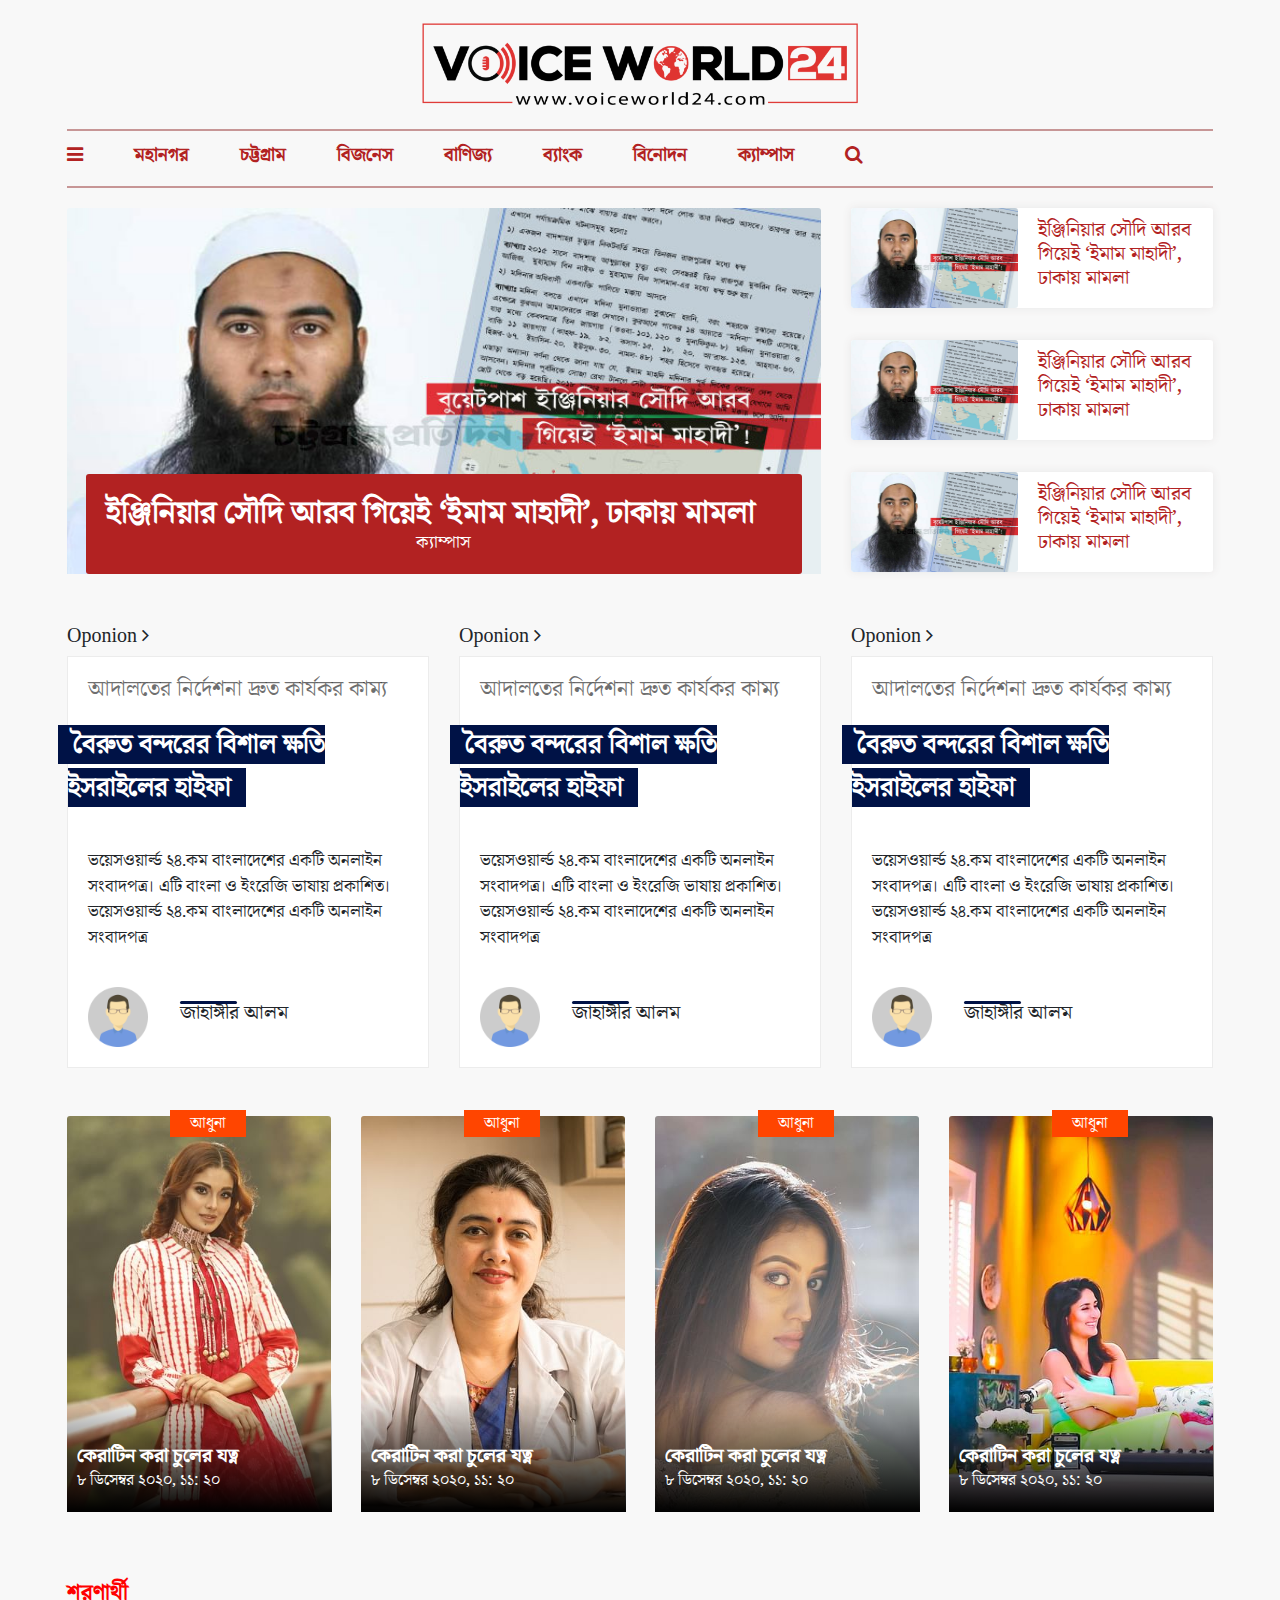
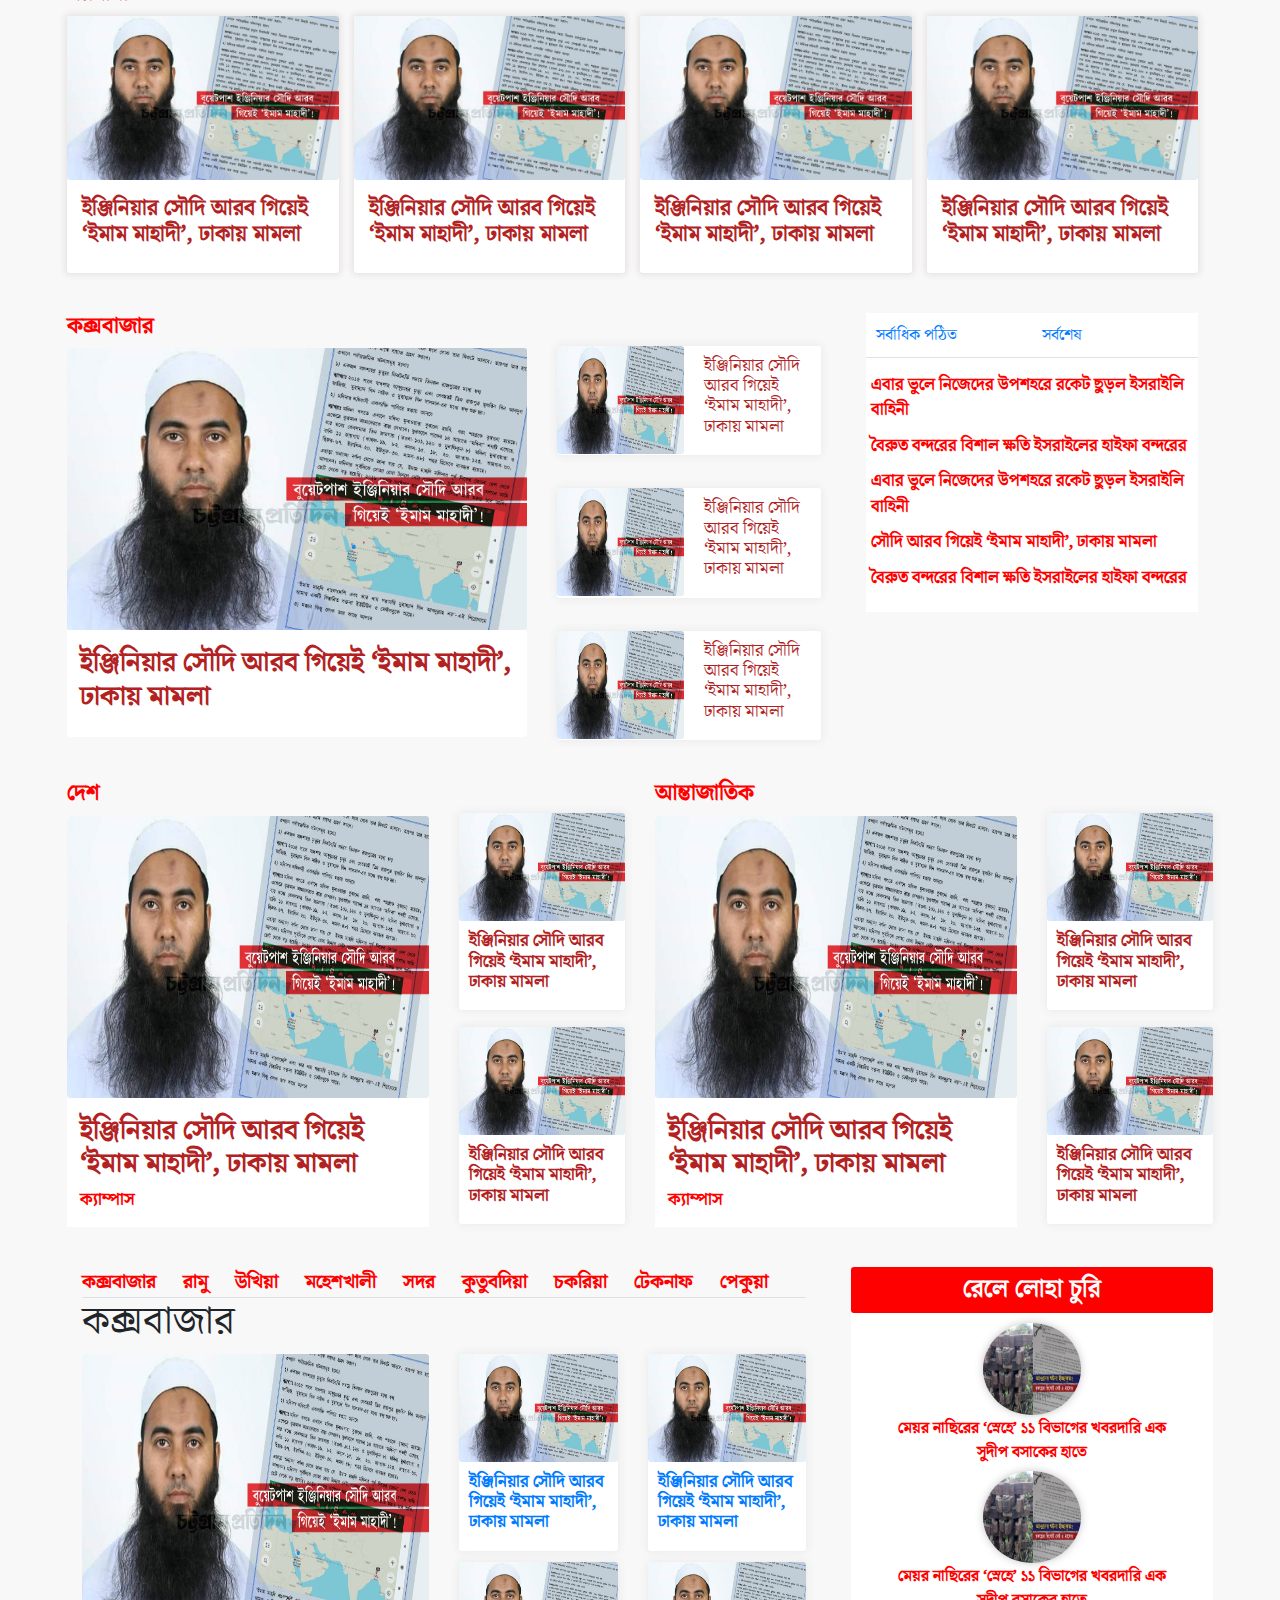
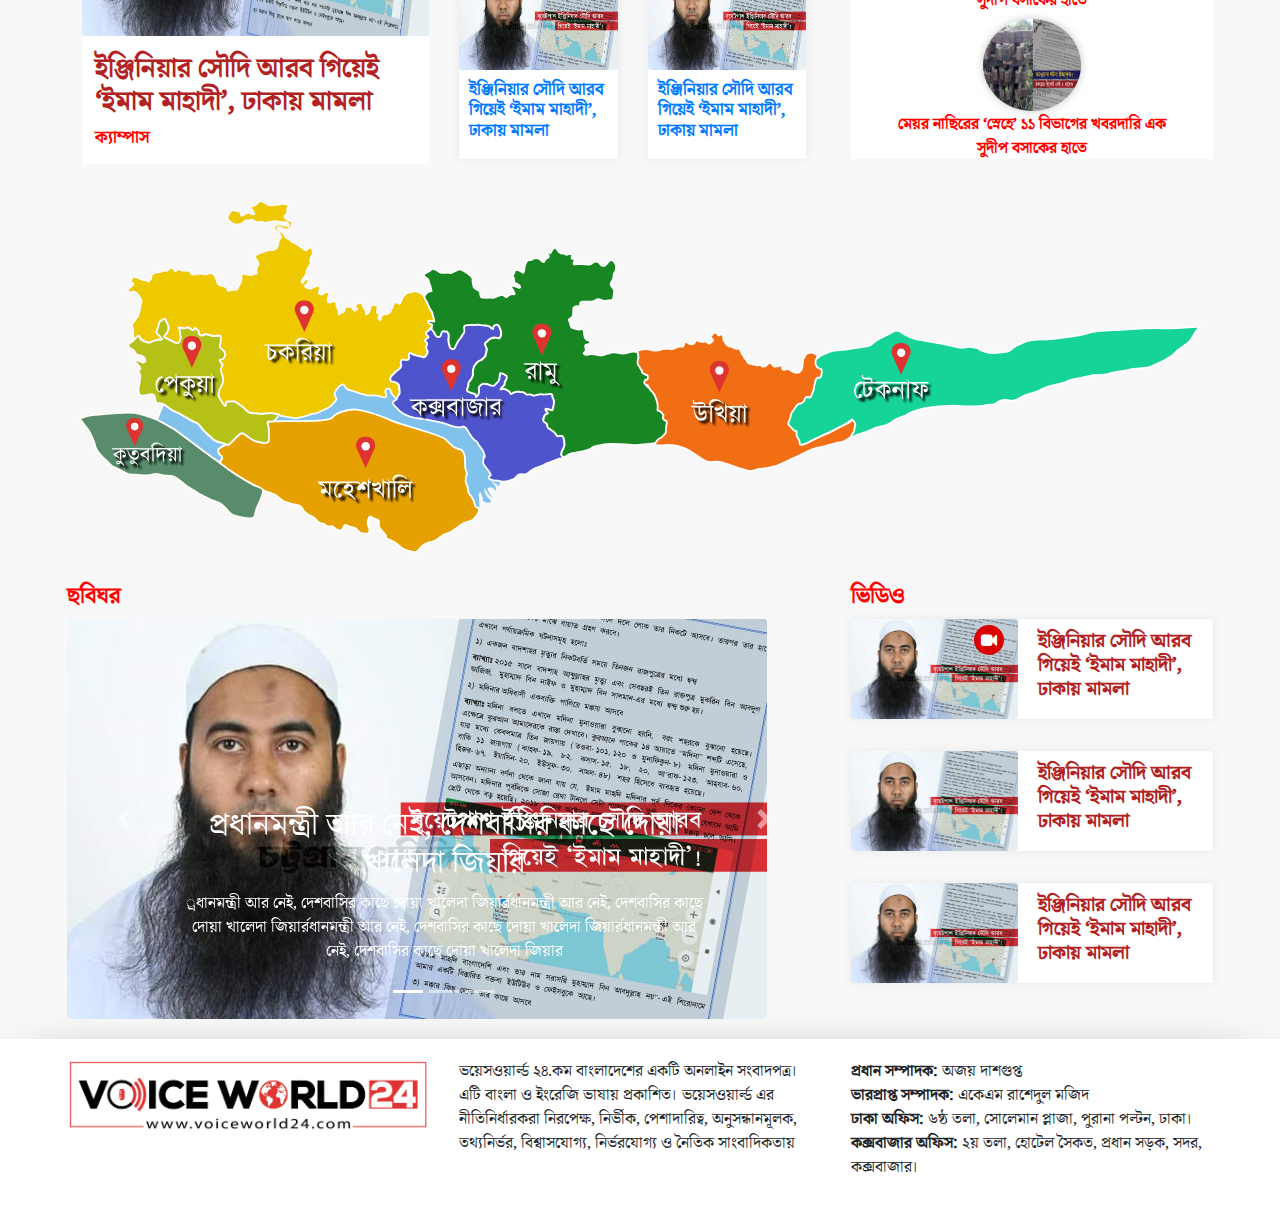
<file: index.html>
<!doctype html>
<html lang="en">
  <head>
    <!-- Required meta tags -->
    <meta charset="utf-8">
    <meta name="viewport" content="width=device-width, initial-scale=1, shrink-to-fit=no">

    <!-- Custom main CSS -->
    <link rel="stylesheet" href="css/style.css">

    <!-- Mobile responsive -->
    <link rel="stylesheet" href="css/mobile.css">
    <!-- Bootstrap CSS -->
    <link rel="stylesheet" href="https://stackpath.bootstrapcdn.com/bootstrap/4.4.1/css/bootstrap.min.css" integrity="sha384-Vkoo8x4CGsO3+Hhxv8T/Q5PaXtkKtu6ug5TOeNV6gBiFeWPGFN9MuhOf23Q9Ifjh" crossorigin="anonymous">

    <!-- Font Awesome -->
    <link rel="stylesheet" href="https://cdnjs.cloudflare.com/ajax/libs/font-awesome/4.7.0/css/font-awesome.min.css">

    <title>Voice World 24</title>

    <style>
        /* Custom fonts somvob regular */
        @font-face {
        font-family: "somvob";

        src: url("fonts/somvob.woff") format("woff"); /* Modern Browsers */
        font-weight: normal;
        font-style: normal;
        }
        /* Custom fonts somvob Bold */
        @font-face {
        font-family: "somvob_bold";

        src: url("fonts/somvob_bold.woff") format("woff"); /* Modern Browsers */
        font-weight: normal;
        font-style: normal;
        }
    </style>

  </head>
  <body>


<!-- Mobile header menu -->
<section class="mobile_headear_section">
  <div class="container">
    <div class="row">
      <div class="col-sm-12">
        <div class="main_mobile_header">
          <div class="mobile_logo">
            <img src="img/logo.png" alt="">
          </div>
          
          <div class="burger_menu">
            <a href="#"><i class="fa fa-bars" data-toggle="modal" data-target="#exampleModal"></i></a>
          </div>
        </div>

      </div>
    </div>
  </div>
</section>
<!-- Mobile header menu -->

  <!-- Logo -->
  <section class="mobile_disable">
    <div class="container">
      <div class="row">
        <div class="col-md-12">
          <div class="logo">
            <a href="index.html"><img src="img/logo.png" alt=""></a>
          </div>
        </div>
      </div>
    </div>
  </section>

  <!-- Main Header section -->
  <section class="mobile_disable">
    <div class="container">
      <div class="row">
        <div class="col-md-12">
          <div class="main_header">
            <ul>
              <li><a href="#"><i class="fa fa-bars" data-toggle="modal" data-target="#exampleModal"></i></a></li>
              <li><a href="category.html">মহানগর</a></li>
              <li><a href="category.html">চট্টগ্রাম</a></li>
              <li><a href="category.html">বিজনেস</a></li>
              <li><a href="category.html">বাণিজ্য</a></li>
              <li><a href="category.html">ব্যাংক</a></li>
              <li><a href="category.html">বিনোদন</a></li>
              <li><a href="category.html">ক্যাম্পাস</a></li>
              <li><a href="search.html"><i class="fa fa-search"></i></a></li>
            </ul>
          </div>
        </div>
      </div>
    </div>
  </section>

<!-- Modal mega menu -->
<section>
  <div class="container">
      <div class="row">
        <div class="col-md-12">
          <div class="main_mega_menu">

            <!-- Modal -->
            <div class="modal fade" id="exampleModal" tabindex="-1" role="dialog" aria-labelledby="exampleModalLabel" aria-hidden="true">
              <div class="modal-dialog modal-xl" role="document">
                <div class="modal-content">
                  <div class="modal-header">
                    <!-- <h5 class="modal-title" id="exampleModalLabel">Modal title</h5> -->
                    <div class="megaMenuImg">
                      <img src="img/logo.png" alt="">
                    </div>
                    <button type="button" class="close" data-dismiss="modal" aria-label="Close">
                      <span aria-hidden="true">&times;</span>
                    </button>
                  </div>
                  <div class="modal-body">
                    
                    
                    <div class="start_mega_menu">
                      <div class="row">
                        <div class="col-md-2">
                            <div class="columnBox">
                                <ul>
                                  <li><a href="category.html">জাতীয়</a></li>
                                  <li><a href="category.html">আন্তাজাতিক</a></li>
                                  <li><a href="category.html">বিনোদন</a></li>
                                  <li><a href="category.html">অর্থনীতি</a></li>
                                  <li><a href="category.html">খেলাধুলা</a></li>
                                </ul>
                            </div>
                        </div>
                        <div class="col-md-2">
                            <div class="columnBox">
                                <ul>
                                  <li><a href="category.html">জাতীয়</a></li>
                                  <li><a href="category.html">আন্তাজাতিক</a></li>
                                  <li><a href="category.html">বিনোদন</a></li>
                                  <li><a href="category.html">অর্থনীতি</a></li>
                                  <li><a href="category.html">খেলাধুলা</a></li>
                                </ul>
                            </div>
                        </div>
                        <div class="col-md-2">
                            <div class="columnBox">
                                <ul>
                                  <li><a href="category.html">জাতীয়</a></li>
                                  <li><a href="category.html">আন্তাজাতিক</a></li>
                                  <li><a href="category.html">বিনোদন</a></li>
                                  <li><a href="category.html">অর্থনীতি</a></li>
                                  <li><a href="category.html">খেলাধুলা</a></li>
                                </ul>
                            </div>
                        </div>
                        <div class="col-md-2">
                            <div class="columnBox">
                                <ul>
                                  <li><a href="category.html">জাতীয়</a></li>
                                  <li><a href="category.html">আন্তাজাতিক</a></li>
                                  <li><a href="category.html">বিনোদন</a></li>
                                  <li><a href="category.html">অর্থনীতি</a></li>
                                  <li><a href="category.html">খেলাধুলা</a></li>
                                </ul>
                            </div>
                        </div>
                        <div class="col-md-2">
                            <div class="columnBox">
                                <ul>
                                  <li><a href="category.html">জাতীয়</a></li>
                                  <li><a href="category.html">আন্তাজাতিক</a></li>
                                  <li><a href="category.html">বিনোদন</a></li>
                                  <li><a href="category.html">অর্থনীতি</a></li>
                                  <li><a href="category.html">খেলাধুলা</a></li>
                                </ul>
                            </div>
                        </div>
                        <div class="col-md-2">
                            <div class="columnBox">
                                <ul>
                                  <li><a href="category.html"><i class="fa fa-newspaper-o"></i> &nbsp; প্রেস রিলিজ</a></li>
                                  <li><a href="category.html"><i class="fa fa-image"></i> &nbsp; ছবিঘর</a></li>
                                  <li><a href="category.html"><i class="fa fa-archive"></i> &nbsp; আর্কাইভ</a></li>
                                  <li><a href="category.html"><i class="fa fa-futbol-o"></i> &nbsp; খেলাধুলা</a></li>
                                  <li><a href="category.html"><i class="fa fa-video-camera"></i> &nbsp; ভিডিও</a></li>
                                </ul>
                            </div>
                        </div>
                      </div>
                    </div>


                  </div>
                    <div class="mega_footer">
                      <div class="extra_links">
                      <ul>
                        <li><a href="category.html">আমাদের সম্পর্কে</a></li>
                        <li><a href="category.html">যোগাযোগ</a></li>
                        <li><a href="category.html">নীতিমালা</a></li>
                      </ul>
                      </div>
                      <div class="mega_footer_social">
                          <ul>
                            <li><a href="https://facebook.com/voiceworld24/"><i class="fa fa-facebook"></i></a></li>
                            <li><a href="https://facebook.com/voiceworld24/"><i class="fa fa-twitter"></i></a></li>
                            <li><a href="https://facebook.com/voiceworld24/"><i class="fa fa-pinterest"></i></a></li>
                            <li><a href="https://facebook.com/voiceworld24/"><i class="fa fa-instagram"></i></a></li>
                          </ul>
                      </div>
                  </div>
                </div>
              </div>
            </div>
          </div>
        </div>
      </div>
  </div>
</section>
<!-- Modal mega menu -->

  <!-- Hero Section -->
  <section class="Hero_section padding">
    <div class="container">
      <div class="row">
        <div class="col-md-8">
          <div class="cover_news">
            <img src="img/news1.jpg" alt="">
            <div class="hero_cover_news_contentBox">
              <h2><a href="single.html">ইঞ্জিনিয়ার সৌদি আরব গিয়েই ‘ইমাম মাহাদী’, ঢাকায় মামলা</a></h2>
                <h5>ক্যাম্পাস</h5>
            </div>
          </div>
          </div>
          
        <div class="col-md-4">
          <div class="hero_left_news">
            <div class="mini_content">
              <img src="img/news1.jpg" alt="">
              <div class="mini_content_box">
                <h2><a href="single.html">ইঞ্জিনিয়ার সৌদি আরব গিয়েই ‘ইমাম মাহাদী’, ঢাকায় মামলা</a></h2>
              </div>
            </div>
            <div class="mini_content">
              <img src="img/news1.jpg" alt="">
              <div class="mini_content_box">
                <h2><a href="single.html">ইঞ্জিনিয়ার সৌদি আরব গিয়েই ‘ইমাম মাহাদী’, ঢাকায় মামলা</a></h2>
              </div>
            </div>
            <div class="mini_content">
              <img src="img/news1.jpg" alt="">
              <div class="mini_content_box">
                <h2><a href="single.html">ইঞ্জিনিয়ার সৌদি আরব গিয়েই ‘ইমাম মাহাদী’, ঢাকায় মামলা</a></h2>
              </div>
            </div>
          </div>
        </div>

      </div>
    </div>
  </section>


<!-- Practice part -->
<section>
  <div class="container">
    <div class="row">
      <div class="col-md-4">
        <div class="OpinionTitle">
          <h5>Oponion <i class="fa fa-angle-right"></i></h5>
        </div>
          <div class="Opinion">
              <h1>আদালতের নির্দেশনা দ্রুত কার্যকর কাম্য</h1>
              <h2><span>বৈরুত বন্দরের বিশাল ক্ষতি ইসরাইলের হাইফা</span></h2>
              <div class="OpinionContent">
                  <p>ভয়েসওয়ার্ল্ড ২৪.কম বাংলাদেশের একটি অনলাইন সংবাদপত্র। এটি বাংলা ও ইংরেজি ভাষায় প্রকাশিত। ভয়েসওয়ার্ল্ড ২৪.কম বাংলাদেশের একটি অনলাইন সংবাদপত্র</p>
                  <div class="OpinionAuthorBox">
                      <img src="img/author.png" alt="">
                      <h3><span class="line"></span></h3>
                      <h5>জাহাঙ্গীর আলম</h5>
                  </div>
              </div>
          </div>
      </div>
      <div class="col-md-4">
        <div class="OpinionTitle">
          <h5>Oponion <i class="fa fa-angle-right"></i></h5>
        </div>
          <div class="Opinion">
              <h1>আদালতের নির্দেশনা দ্রুত কার্যকর কাম্য</h1>
              <h2><span>বৈরুত বন্দরের বিশাল ক্ষতি ইসরাইলের হাইফা</span></h2>
              <div class="OpinionContent">
                  <p>ভয়েসওয়ার্ল্ড ২৪.কম বাংলাদেশের একটি অনলাইন সংবাদপত্র। এটি বাংলা ও ইংরেজি ভাষায় প্রকাশিত। ভয়েসওয়ার্ল্ড ২৪.কম বাংলাদেশের একটি অনলাইন সংবাদপত্র</p>
                  <div class="OpinionAuthorBox">
                      <img src="img/author.png" alt="">
                      <h3><span class="line"></span></h3>
                      <h5>জাহাঙ্গীর আলম</h5>
                  </div>
              </div>
          </div>
      </div>
      <div class="col-md-4">
        <div class="OpinionTitle">
          <h5>Oponion <i class="fa fa-angle-right"></i></h5>
        </div>
          <div class="Opinion">
              <h1>আদালতের নির্দেশনা দ্রুত কার্যকর কাম্য</h1>
              <h2><span>বৈরুত বন্দরের বিশাল ক্ষতি ইসরাইলের হাইফা</span></h2>
              <div class="OpinionContent">
                  <p>ভয়েসওয়ার্ল্ড ২৪.কম বাংলাদেশের একটি অনলাইন সংবাদপত্র। এটি বাংলা ও ইংরেজি ভাষায় প্রকাশিত। ভয়েসওয়ার্ল্ড ২৪.কম বাংলাদেশের একটি অনলাইন সংবাদপত্র</p>
                  <div class="OpinionAuthorBox">
                      <img src="img/author.png" alt="">
                      <h3><span class="line"></span></h3>
                      <h5>জাহাঙ্গীর আলম</h5>
                  </div>
              </div>
          </div>
      </div>
    </div>
  </div>
</section>

<!-- Feature section -->
<section>
  <div class="container py-5">
    <div class="row">
      <div class="col-md-3">
          <div class="FeatureBox">
            <div class="FeaturedBoxTitle">
              <h4>আধুনা</h4>
            </div>
              <img src="img/a.jpg" alt="">
              <div class="FeatureContentBox">
                  <h2>কেরাটিন করা চুলের যত্ন</h2>
                  <p>৮ ডিসেম্বর ২০২০, ১১: ২০</p>
              </div>
          </div>
      </div>
      <div class="col-md-3">
          <div class="FeatureBox">
            <div class="FeaturedBoxTitle">
              <h4>আধুনা</h4>
            </div>
              <img src="img/b.jpg" alt="">
              <div class="FeatureContentBox">
                  <h2>কেরাটিন করা চুলের যত্ন</h2>
                  <p>৮ ডিসেম্বর ২০২০, ১১: ২০</p>
              </div>
          </div>
      </div>
      <div class="col-md-3">
          <div class="FeatureBox">
            <div class="FeaturedBoxTitle">
              <h4>আধুনা</h4>
            </div>
              <img src="img/c.jpg" alt="">
              <div class="FeatureContentBox">
                  <h2>কেরাটিন করা চুলের যত্ন</h2>
                  <p>৮ ডিসেম্বর ২০২০, ১১: ২০</p>
              </div>
          </div>
      </div>
      <div class="col-md-3">
          <div class="FeatureBox">
            <div class="FeaturedBoxTitle">
              <h4>আধুনা</h4>
            </div>
              <img src="img/d.jpg" alt="">
              <div class="FeatureContentBox">
                  <h2>কেরাটিন করা চুলের যত্ন</h2>
                  <p>৮ ডিসেম্বর ২০২০, ১১: ২০</p>
              </div>
          </div>
      </div>
    </div>
  </div>
</section>
<!-- Feature section -->


<!-- Practice part -->



  <!-- Second Section -->
  <section class="second_section padding">
    <div class="container">
        <!-- Category title -->
      <div class="cat_title">
        <div class="before_title">
          <a href="category.html"><h2>শরণার্থী</h2></a>
        </div>
      </div>
      <!-- Category title -->
      <div class="row">
        <div class="col-md-12">
          <div class="main_second_section">
            <div class="second_section_main_content">
              <img src="img/news1.jpg" alt="">
              <div class="second_section_mini_content_box">
                <h2><a href="single.html">ইঞ্জিনিয়ার সৌদি আরব গিয়েই ‘ইমাম মাহাদী’, ঢাকায় মামলা</a></h2>
              </div>
            </div>
            <div class="second_section_main_content">
              <img src="img/news1.jpg" alt="">
              <div class="second_section_mini_content_box">
                <h2><a href="single.html">ইঞ্জিনিয়ার সৌদি আরব গিয়েই ‘ইমাম মাহাদী’, ঢাকায় মামলা</a></h2>
              </div>
            </div>
            <div class="second_section_main_content">
              <img src="img/news1.jpg" alt="">
              <div class="second_section_mini_content_box">
                <h2><a href="single.html">ইঞ্জিনিয়ার সৌদি আরব গিয়েই ‘ইমাম মাহাদী’, ঢাকায় মামলা</a></h2>
              </div>
            </div>
            <div class="second_section_main_content">
              <img src="img/news1.jpg" alt="">
              <div class="second_section_mini_content_box">
                <h2><a href="single.html">ইঞ্জিনিয়ার সৌদি আরব গিয়েই ‘ইমাম মাহাদী’, ঢাকায় মামলা</a></h2>
              </div>
            </div>
          </div>
        </div>
      </div>
    </div>
  </section>

  <!-- Third Section -->
  <section class="padding">
    <div class="container">
      <div class="row">
        <div class="col-md-5">
          <!-- Category title -->
        <div class="cat_title">
          <div class="before_title">
            <a href="category.html"><h2>কক্সবাজার</h2></a>
          </div>
        </div>
        <!-- Category title -->
          <div class="big_news">
            <img src="img/news1.jpg" alt="">
            <div class="big_news_content">
              <h2><a href="single.html">ইঞ্জিনিয়ার সৌদি আরব গিয়েই ‘ইমাম মাহাদী’, ঢাকায় মামলা</a></h2>
            </div>
          </div>
        </div>
        <div class="col-md-3">
          <div class="third_second_column">
            <img src="img/news1.jpg" alt="">
            <div class="third_second_column_content">
              <h2><a href="single.html">ইঞ্জিনিয়ার সৌদি আরব গিয়েই ‘ইমাম মাহাদী’, ঢাকায় মামলা</a></h2>
            </div>
          </div>
          <div class="third_second_column">
            <img src="img/news1.jpg" alt="">
            <div class="third_second_column_content">
              <h2><a href="single.html">ইঞ্জিনিয়ার সৌদি আরব গিয়েই ‘ইমাম মাহাদী’, ঢাকায় মামলা</a></h2>
            </div>
          </div>
          <div class="third_second_column">
            <img src="img/news1.jpg" alt="">
            <div class="third_second_column_content">
              <h2><a href="single.html">ইঞ্জিনিয়ার সৌদি আরব গিয়েই ‘ইমাম মাহাদী’, ঢাকায় মামলা</a></h2>
            </div>
          </div>
        </div>

        <!-- Tabs -->

        <div class="col-md-4">
          <div class="container">
            <ul class="nav nav-tabs">
              <li class="active first_tab_header"><a href="#firsttab" data-toggle="tab">সর্বাধিক পঠিত</a></li>
              <li class="first_tab_header"><a href="#secondtab" data-toggle="tab">সর্বশেষ</a></li>
            </ul>
            <div class="tab-content">
              <div class="tab-pane active" id="firsttab">
                <div class="first_tabs">
                  <ul>
                    <li><a href="single.html">এবার ভুলে নিজেদের উপশহরে রকেট ছুড়ল ইসরাইলি বাহিনী</a></li>
                    <li><a href="single.html">বৈরুত বন্দরের বিশাল ক্ষতি ইসরাইলের হাইফা বন্দরের</a></li>
                    <li><a href="single.html">এবার ভুলে নিজেদের উপশহরে রকেট ছুড়ল ইসরাইলি বাহিনী</a></li>
                    <li><a href="single.html">সৌদি আরব গিয়েই ‘ইমাম মাহাদী’, ঢাকায় মামলা</a></li>
                    <li><a href="single.html">বৈরুত বন্দরের বিশাল ক্ষতি ইসরাইলের হাইফা বন্দরের</a></li>
                  </ul>
                </div>
              </div>
              <div class="tab-pane" id="secondtab">
                <div class="first_tabs">
                  <ul>
                    <li><a href="single.html">৪,২৮০ কোটি টাকার প্রকল্প অস্বাভাবিক দামে কেনাকাটা</a></li>
                    <li><a href="single.html">স্ত্রীকে আবাসিক হোটেলে ডেকে নিয়ে কুপিয়ে হত্যা, স্বামী আটক</a></li>
                    <li><a href="single.html">এবার ভুলে নিজেদের উপশহরে রকেট ছুড়ল ইসরাইলি বাহিনী</a></li>
                    <li><a href="single.html">সৌদি আরব গিয়েই ‘ইমাম মাহাদী’, ঢাকায় মামলা</a></li>
                    <li><a href="single.html">বৈরুত বন্দরের বিশাল ক্ষতি ইসরাইলের হাইফা বন্দরের</a></li>
                  </ul>
                </div>
              </div>
            </div>
          </div>
          
        </div>
      </div>
    </div>
  </section>

  <!-- Fourth Section -->
  <section class="padding">
    <div class="container">
      <div class="row">
        <div class="col-md-4">

          <!-- Category title -->
        <div class="cat_title">
          <div class="before_title">
            <a href="category.html"><h2>দেশ</h2></a>
          </div>
        </div>
        <!-- Category title -->

          <div class="forth_big_news">
            <img src="img/news1.jpg" alt="">
            <div class="fourth_big_news_content">
              <h2><a href="single.html">ইঞ্জিনিয়ার সৌদি আরব গিয়েই ‘ইমাম মাহাদী’, ঢাকায় মামলা</a></h2>
              <h5>ক্যাম্পাস</h5>
            </div>
          </div>
        </div>
        <div class="col-md-2">
          <div class="fourth_second_column">
            <img src="img/news1.jpg" alt="">
            <div class="fourth_second_column_content">
              <h2><a href="single.html">ইঞ্জিনিয়ার সৌদি আরব গিয়েই ‘ইমাম মাহাদী’, ঢাকায় মামলা</a></h2>
            </div>
          </div>
          <div class="fourth_second_column">
            <img src="img/news1.jpg" alt="">
            <div class="fourth_second_column_content">
              <h2><a href="single.html">ইঞ্জিনিয়ার সৌদি আরব গিয়েই ‘ইমাম মাহাদী’, ঢাকায় মামলা</a></h2>
            </div>
          </div>
        </div>
        <div class="col-md-4">

          <!-- Category title -->
        <div class="cat_title">
          <div class="before_title">
            <a href="category.html"><h2>আন্তাজাতিক</h2></a>
          </div>
        </div>
        <!-- Category title -->

          <div class="forth_big_news">
            <img src="img/news1.jpg" alt="">
            <div class="fourth_big_news_content">
              <h2><a href="single.html">ইঞ্জিনিয়ার সৌদি আরব গিয়েই ‘ইমাম মাহাদী’, ঢাকায় মামলা</a></h2>
              <h5>ক্যাম্পাস</h5>
            </div>
          </div>
        </div>
        <div class="col-md-2">
          <div class="fourth_second_column">
            <img src="img/news1.jpg" alt="">
            <div class="fourth_second_column_content">
              <h2><a href="single.html">ইঞ্জিনিয়ার সৌদি আরব গিয়েই ‘ইমাম মাহাদী’, ঢাকায় মামলা</a></h2>
            </div>
          </div>
          <div class="fourth_second_column">
            <img src="img/news1.jpg" alt="">
            <div class="fourth_second_column_content">
              <h2><a href="single.html">ইঞ্জিনিয়ার সৌদি আরব গিয়েই ‘ইমাম মাহাদী’, ঢাকায় মামলা</a></h2>
            </div>
          </div>
        </div>
      </div>
    </div>
  </section>


  <!-- Five Section -->
  <section class="padding">
    <div class="container">
      <div class="row">
        <div class="col-md-8">
          <div class="container">
            <ul class="nav nav-tabs main_navigation_menu">
              <li class="active"><a href="#coxbazar" data-toggle="tab">কক্সবাজার</a></li>
              <li><a href="#ramu" data-toggle="tab">রামু</a></li>
              <li><a href="#ukhiya" data-toggle="tab">উখিয়া</a></li>
              <li><a href="#moheskhali" data-toggle="tab">মহেশখালী</a></li>
              <li><a href="#sadar" data-toggle="tab">সদর</a></li>
              <li><a href="#kutubdiya" data-toggle="tab">কুতুবদিয়া</a></li>
              <li><a href="#chokoriya" data-toggle="tab">চকরিয়া</a></li>
              <li><a href="#taknaf" data-toggle="tab">টেকনাফ</a></li>
              <li><a href="#pakua" data-toggle="tab">পেকুয়া</a></li>
            </ul>
            <div class="tab-content">
              <div class="tab-pane active" id="coxbazar">
                <h1>কক্সবাজার</h1>

              <!-- Start News section -->
                <div class="row">
                    <div class="col-md-6">
                      <div class="five_tab_big_news">
                        <img src="img/news1.jpg" alt="">
                        <div class="five_tab_big_news_content">
                          <h2><a href="single.html">ইঞ্জিনিয়ার সৌদি আরব গিয়েই ‘ইমাম মাহাদী’, ঢাকায় মামলা</a></h2>
                          <h5>ক্যাম্পাস</h5>
                        </div>
                      </div>
                    </div>
                    <div class="col-md-3">
                      <div class="five_tab_second_column">
                        <img src="img/news1.jpg" alt="">
                        <div class="five_tab_second_column_content">
                          <h2><a href="single.html">ইঞ্জিনিয়ার সৌদি আরব গিয়েই ‘ইমাম মাহাদী’, ঢাকায় মামলা</a></h2>
                        </div>
                      </div>
                      <div class="five_tab_second_column">
                        <img src="img/news1.jpg" alt="">
                        <div class="five_tab_second_column_content">
                          <h2><a href="single.html">ইঞ্জিনিয়ার সৌদি আরব গিয়েই ‘ইমাম মাহাদী’, ঢাকায় মামলা</a></h2>
                        </div>
                      </div>
                    </div>
                    <div class="col-md-3">
                      <div class="five_tab_second_column">
                        <img src="img/news1.jpg" alt="">
                        <div class="five_tab_second_column_content">
                          <h2><a href="single.html">ইঞ্জিনিয়ার সৌদি আরব গিয়েই ‘ইমাম মাহাদী’, ঢাকায় মামলা</a></h2>
                        </div>
                      </div>
                      <div class="five_tab_second_column">
                        <img src="img/news1.jpg" alt="">
                        <div class="five_tab_second_column_content">
                          <h2><a href="single.html">ইঞ্জিনিয়ার সৌদি আরব গিয়েই ‘ইমাম মাহাদী’, ঢাকায় মামলা</a></h2>
                        </div>
                      </div>
                    </div>
                </div>
              <!-- End News section -->

              </div>
              <div class="tab-pane" id="ramu">
                <h1>রামু</h1>

                <!-- Start News section -->
                  <div class="row">
                      <div class="col-md-6">
                        <div class="five_tab_big_news">
                          <img src="img/news2.jpg" alt="">
                          <div class="five_tab_big_news_content">
                            <h2><a href="single.html">ইঞ্জিনিয়ার সৌদি আরব গিয়েই ‘ইমাম মাহাদী’, ঢাকায় মামলা</a></h2>
                            <h5>ক্যাম্পাস</h5>
                          </div>
                        </div>
                      </div>
                      <div class="col-md-3">
                        <div class="five_tab_second_column">
                          <img src="img/news1.jpg" alt="">
                          <div class="five_tab_second_column_content">
                            <h2><a href="single.html">ইঞ্জিনিয়ার সৌদি আরব গিয়েই ‘ইমাম মাহাদী’, ঢাকায় মামলা</a></h2>
                          </div>
                        </div>
                        <div class="five_tab_second_column">
                          <img src="img/news1.jpg" alt="">
                          <div class="five_tab_second_column_content">
                            <h2><a href="single.html">ইঞ্জিনিয়ার সৌদি আরব গিয়েই ‘ইমাম মাহাদী’, ঢাকায় মামলা</a></h2>
                          </div>
                        </div>
                      </div>
                      <div class="col-md-3">
                        <div class="five_tab_second_column">
                          <img src="img/news1.jpg" alt="">
                          <div class="five_tab_second_column_content">
                            <h2><a href="single.html">ইঞ্জিনিয়ার সৌদি আরব গিয়েই ‘ইমাম মাহাদী’, ঢাকায় মামলা</a></h2>
                          </div>
                        </div>
                        <div class="five_tab_second_column">
                          <img src="img/news1.jpg" alt="">
                          <div class="five_tab_second_column_content">
                            <h2><a href="single.html">ইঞ্জিনিয়ার সৌদি আরব গিয়েই ‘ইমাম মাহাদী’, ঢাকায় মামলা</a></h2>
                          </div>
                        </div>
                      </div>
                  </div>
                <!-- End News section -->
  
              </div>
              <div class="tab-pane" id="ukhiya">
                <h1>উখিয়া</h1>

                <!-- Start News section -->
                  <div class="row">
                      <div class="col-md-6">
                        <div class="five_tab_big_news">
                          <img src="img/news3.jpg" alt="">
                          <div class="five_tab_big_news_content">
                            <h2><a href="single.html">ইঞ্জিনিয়ার সৌদি আরব গিয়েই ‘ইমাম মাহাদী’, ঢাকায় মামলা</a></h2>
                            <h5>ক্যাম্পাস</h5>
                          </div>
                        </div>
                      </div>
                      <div class="col-md-3">
                        <div class="five_tab_second_column">
                          <img src="img/news1.jpg" alt="">
                          <div class="five_tab_second_column_content">
                            <h2><a href="single.html">ইঞ্জিনিয়ার সৌদি আরব গিয়েই ‘ইমাম মাহাদী’, ঢাকায় মামলা</a></h2>
                          </div>
                        </div>
                        <div class="five_tab_second_column">
                          <img src="img/news1.jpg" alt="">
                          <div class="five_tab_second_column_content">
                            <h2><a href="single.html">ইঞ্জিনিয়ার সৌদি আরব গিয়েই ‘ইমাম মাহাদী’, ঢাকায় মামলা</a></h2>
                          </div>
                        </div>
                      </div>
                      <div class="col-md-3">
                        <div class="five_tab_second_column">
                          <img src="img/news1.jpg" alt="">
                          <div class="five_tab_second_column_content">
                            <h2><a href="single.html">ইঞ্জিনিয়ার সৌদি আরব গিয়েই ‘ইমাম মাহাদী’, ঢাকায় মামলা</a></h2>
                          </div>
                        </div>
                        <div class="five_tab_second_column">
                          <img src="img/news1.jpg" alt="">
                          <div class="five_tab_second_column_content">
                            <h2><a href="single.html">ইঞ্জিনিয়ার সৌদি আরব গিয়েই ‘ইমাম মাহাদী’, ঢাকায় মামলা</a></h2>
                          </div>
                        </div>
                      </div>
                  </div>
                <!-- End News section -->
  
              </div>
              <div class="tab-pane" id="moheskhali">
                <h1>মহেশখালী</h1>

                <!-- Start News section -->
                  <div class="row">
                      <div class="col-md-6">
                        <div class="five_tab_big_news">
                          <img src="img/news1.jpg" alt="">
                          <div class="five_tab_big_news_content">
                            <h2><a href="single.html">ইঞ্জিনিয়ার সৌদি আরব গিয়েই ‘ইমাম মাহাদী’, ঢাকায় মামলা</a></h2>
                            <h5>ক্যাম্পাস</h5>
                          </div>
                        </div>
                      </div>
                      <div class="col-md-3">
                        <div class="five_tab_second_column">
                          <img src="img/news1.jpg" alt="">
                          <div class="five_tab_second_column_content">
                            <h2><a href="single.html">ইঞ্জিনিয়ার সৌদি আরব গিয়েই ‘ইমাম মাহাদী’, ঢাকায় মামলা</a></h2>
                          </div>
                        </div>
                        <div class="five_tab_second_column">
                          <img src="img/news1.jpg" alt="">
                          <div class="five_tab_second_column_content">
                            <h2><a href="single.html">ইঞ্জিনিয়ার সৌদি আরব গিয়েই ‘ইমাম মাহাদী’, ঢাকায় মামলা</a></h2>
                          </div>
                        </div>
                      </div>
                      <div class="col-md-3">
                        <div class="five_tab_second_column">
                          <img src="img/news1.jpg" alt="">
                          <div class="five_tab_second_column_content">
                            <h2><a href="single.html">ইঞ্জিনিয়ার সৌদি আরব গিয়েই ‘ইমাম মাহাদী’, ঢাকায় মামলা</a></h2>
                          </div>
                        </div>
                        <div class="five_tab_second_column">
                          <img src="img/news1.jpg" alt="">
                          <div class="five_tab_second_column_content">
                            <h2><a href="single.html">ইঞ্জিনিয়ার সৌদি আরব গিয়েই ‘ইমাম মাহাদী’, ঢাকায় মামলা</a></h2>
                          </div>
                        </div>
                      </div>
                  </div>
                <!-- End News section -->
  
              </div>
              <div class="tab-pane" id="sadar">
                <h1>কক্সবাজার সদর</h1>

                <!-- Start News section -->
                  <div class="row">
                      <div class="col-md-6">
                        <div class="five_tab_big_news">
                          <img src="img/news1.jpg" alt="">
                          <div class="five_tab_big_news_content">
                            <h2><a href="single.html">ইঞ্জিনিয়ার সৌদি আরব গিয়েই ‘ইমাম মাহাদী’, ঢাকায় মামলা</a></h2>
                            <h5>ক্যাম্পাস</h5>
                          </div>
                        </div>
                      </div>
                      <div class="col-md-3">
                        <div class="five_tab_second_column">
                          <img src="img/news1.jpg" alt="">
                          <div class="five_tab_second_column_content">
                            <h2><a href="single.html">ইঞ্জিনিয়ার সৌদি আরব গিয়েই ‘ইমাম মাহাদী’, ঢাকায় মামলা</a></h2>
                          </div>
                        </div>
                        <div class="five_tab_second_column">
                          <img src="img/news1.jpg" alt="">
                          <div class="five_tab_second_column_content">
                            <h2><a href="single.html">ইঞ্জিনিয়ার সৌদি আরব গিয়েই ‘ইমাম মাহাদী’, ঢাকায় মামলা</a></h2>
                          </div>
                        </div>
                      </div>
                      <div class="col-md-3">
                        <div class="five_tab_second_column">
                          <img src="img/news1.jpg" alt="">
                          <div class="five_tab_second_column_content">
                            <h2><a href="single.html">ইঞ্জিনিয়ার সৌদি আরব গিয়েই ‘ইমাম মাহাদী’, ঢাকায় মামলা</a></h2>
                          </div>
                        </div>
                        <div class="five_tab_second_column">
                          <img src="img/news1.jpg" alt="">
                          <div class="five_tab_second_column_content">
                            <h2><a href="single.html">ইঞ্জিনিয়ার সৌদি আরব গিয়েই ‘ইমাম মাহাদী’, ঢাকায় মামলা</a></h2>
                          </div>
                        </div>
                      </div>
                  </div>
                <!-- End News section -->
  
              </div>
              <div class="tab-pane" id="kutubdiya">
                <h1>কুতুবদিয়া</h1>

                <!-- Start News section -->
                  <div class="row">
                      <div class="col-md-6">
                        <div class="five_tab_big_news">
                          <img src="img/news1.jpg" alt="">
                          <div class="five_tab_big_news_content">
                            <h2><a href="single.html">ইঞ্জিনিয়ার সৌদি আরব গিয়েই ‘ইমাম মাহাদী’, ঢাকায় মামলা</a></h2>
                            <h5>ক্যাম্পাস</h5>
                          </div>
                        </div>
                      </div>
                      <div class="col-md-3">
                        <div class="five_tab_second_column">
                          <img src="img/news1.jpg" alt="">
                          <div class="five_tab_second_column_content">
                            <h2><a href="single.html">ইঞ্জিনিয়ার সৌদি আরব গিয়েই ‘ইমাম মাহাদী’, ঢাকায় মামলা</a></h2>
                          </div>
                        </div>
                        <div class="five_tab_second_column">
                          <img src="img/news1.jpg" alt="">
                          <div class="five_tab_second_column_content">
                            <h2><a href="single.html">ইঞ্জিনিয়ার সৌদি আরব গিয়েই ‘ইমাম মাহাদী’, ঢাকায় মামলা</a></h2>
                          </div>
                        </div>
                      </div>
                      <div class="col-md-3">
                        <div class="five_tab_second_column">
                          <img src="img/news1.jpg" alt="">
                          <div class="five_tab_second_column_content">
                            <h2><a href="single.html">ইঞ্জিনিয়ার সৌদি আরব গিয়েই ‘ইমাম মাহাদী’, ঢাকায় মামলা</a></h2>
                          </div>
                        </div>
                        <div class="five_tab_second_column">
                          <img src="img/news1.jpg" alt="">
                          <div class="five_tab_second_column_content">
                            <h2><a href="single.html">ইঞ্জিনিয়ার সৌদি আরব গিয়েই ‘ইমাম মাহাদী’, ঢাকায় মামলা</a></h2>
                          </div>
                        </div>
                      </div>
                  </div>
                <!-- End News section -->
  
              </div>
              <div class="tab-pane" id="chokoriya">
                <h1>চকরিয়া</h1>

                <!-- Start News section -->
                  <div class="row">
                      <div class="col-md-6">
                        <div class="five_tab_big_news">
                          <img src="img/news1.jpg" alt="">
                          <div class="five_tab_big_news_content">
                            <h2><a href="single.html">ইঞ্জিনিয়ার সৌদি আরব গিয়েই ‘ইমাম মাহাদী’, ঢাকায় মামলা</a></h2>
                            <h5>ক্যাম্পাস</h5>
                          </div>
                        </div>
                      </div>
                      <div class="col-md-3">
                        <div class="five_tab_second_column">
                          <img src="img/news1.jpg" alt="">
                          <div class="five_tab_second_column_content">
                            <h2><a href="single.html">ইঞ্জিনিয়ার সৌদি আরব গিয়েই ‘ইমাম মাহাদী’, ঢাকায় মামলা</a></h2>
                          </div>
                        </div>
                        <div class="five_tab_second_column">
                          <img src="img/news1.jpg" alt="">
                          <div class="five_tab_second_column_content">
                            <h2><a href="single.html">ইঞ্জিনিয়ার সৌদি আরব গিয়েই ‘ইমাম মাহাদী’, ঢাকায় মামলা</a></h2>
                          </div>
                        </div>
                      </div>
                      <div class="col-md-3">
                        <div class="five_tab_second_column">
                          <img src="img/news1.jpg" alt="">
                          <div class="five_tab_second_column_content">
                            <h2><a href="single.html">ইঞ্জিনিয়ার সৌদি আরব গিয়েই ‘ইমাম মাহাদী’, ঢাকায় মামলা</a></h2>
                          </div>
                        </div>
                        <div class="five_tab_second_column">
                          <img src="img/news1.jpg" alt="">
                          <div class="five_tab_second_column_content">
                            <h2><a href="single.html">ইঞ্জিনিয়ার সৌদি আরব গিয়েই ‘ইমাম মাহাদী’, ঢাকায় মামলা</a></h2>
                          </div>
                        </div>
                      </div>
                  </div>
                <!-- End News section -->
  
              </div>
              <div class="tab-pane" id="taknaf">
                <h1>টেকনাফ</h1>

                <!-- Start News section -->
                  <div class="row">
                      <div class="col-md-6">
                        <div class="five_tab_big_news">
                          <img src="img/news1.jpg" alt="">
                          <div class="five_tab_big_news_content">
                            <h2><a href="single.html">ইঞ্জিনিয়ার সৌদি আরব গিয়েই ‘ইমাম মাহাদী’, ঢাকায় মামলা</a></h2>
                            <h5>ক্যাম্পাস</h5>
                          </div>
                        </div>
                      </div>
                      <div class="col-md-3">
                        <div class="five_tab_second_column">
                          <img src="img/news1.jpg" alt="">
                          <div class="five_tab_second_column_content">
                            <h2><a href="single.html">ইঞ্জিনিয়ার সৌদি আরব গিয়েই ‘ইমাম মাহাদী’, ঢাকায় মামলা</a></h2>
                          </div>
                        </div>
                        <div class="five_tab_second_column">
                          <img src="img/news1.jpg" alt="">
                          <div class="five_tab_second_column_content">
                            <h2><a href="single.html">ইঞ্জিনিয়ার সৌদি আরব গিয়েই ‘ইমাম মাহাদী’, ঢাকায় মামলা</a></h2>
                          </div>
                        </div>
                      </div>
                      <div class="col-md-3">
                        <div class="five_tab_second_column">
                          <img src="img/news1.jpg" alt="">
                          <div class="five_tab_second_column_content">
                            <h2><a href="single.html">ইঞ্জিনিয়ার সৌদি আরব গিয়েই ‘ইমাম মাহাদী’, ঢাকায় মামলা</a></h2>
                          </div>
                        </div>
                        <div class="five_tab_second_column">
                          <img src="img/news1.jpg" alt="">
                          <div class="five_tab_second_column_content">
                            <h2><a href="single.html">ইঞ্জিনিয়ার সৌদি আরব গিয়েই ‘ইমাম মাহাদী’, ঢাকায় মামলা</a></h2>
                          </div>
                        </div>
                      </div>
                  </div>
                <!-- End News section -->
  
              </div>
              <div class="tab-pane" id="pakua">
                <h1>পেকুয়া</h1>

                <!-- Start News section -->
                  <div class="row">
                      <div class="col-md-6">
                        <div class="five_tab_big_news">
                          <img src="img/news1.jpg" alt="">
                          <div class="five_tab_big_news_content">
                            <h2><a href="single.html">ইঞ্জিনিয়ার সৌদি আরব গিয়েই ‘ইমাম মাহাদী’, ঢাকায় মামলা</a></h2>
                            <h5>ক্যাম্পাস</h5>
                          </div>
                        </div>
                      </div>
                      <div class="col-md-3">
                        <div class="five_tab_second_column">
                          <img src="img/news1.jpg" alt="">
                          <div class="five_tab_second_column_content">
                            <h2><a href="single.html">ইঞ্জিনিয়ার সৌদি আরব গিয়েই ‘ইমাম মাহাদী’, ঢাকায় মামলা</a></h2>
                          </div>
                        </div>
                        <div class="five_tab_second_column">
                          <img src="img/news1.jpg" alt="">
                          <div class="five_tab_second_column_content">
                            <h2><a href="single.html">ইঞ্জিনিয়ার সৌদি আরব গিয়েই ‘ইমাম মাহাদী’, ঢাকায় মামলা</a></h2>
                          </div>
                        </div>
                      </div>
                      <div class="col-md-3">
                        <div class="five_tab_second_column">
                          <img src="img/news1.jpg" alt="">
                          <div class="five_tab_second_column_content">
                            <h2><a href="single.html">ইঞ্জিনিয়ার সৌদি আরব গিয়েই ‘ইমাম মাহাদী’, ঢাকায় মামলা</a></h2>
                          </div>
                        </div>
                        <div class="five_tab_second_column">
                          <img src="img/news1.jpg" alt="">
                          <div class="five_tab_second_column_content">
                            <h2><a href="single.html">ইঞ্জিনিয়ার সৌদি আরব গিয়েই ‘ইমাম মাহাদী’, ঢাকায় মামলা</a></h2>
                          </div>
                        </div>
                      </div>
                  </div>
                <!-- End News section -->
  
              </div>
            </div>
          </div>
        </div>
        <div class="col-md-4">
          <div class="muktomot_section">
              <h2>রেলে লোহা চুরি</h2>
            <div class="muktomot_contentBox">
              <img src="img/news2.jpg" alt="">
              <h3><a href="single.html">মেয়র নাছিরের ‘স্নেহে’ ১১ বিভাগের খবরদারি এক সুদীপ বসাকের হাতে</a></h3>
            </div>
            <div class="muktomot_contentBox">
              <img src="img/news2.jpg" alt="">
              <h3><a href="single.html">মেয়র নাছিরের ‘স্নেহে’ ১১ বিভাগের খবরদারি এক সুদীপ বসাকের হাতে</a></h3>
            </div>
            <div class="muktomot_contentBox">
              <img src="img/news2.jpg" alt="">
              <h3><a href="single.html">মেয়র নাছিরের ‘স্নেহে’ ১১ বিভাগের খবরদারি এক সুদীপ বসাকের হাতে</a></h3>
            </div>
          </div>
        </div>
      </div>
    </div>
  </section>

<section>
  <div class="container">
    <div class="row">
      <div class="col-md-12">
        <?xml version="1.0" encoding="utf-8"?>
<!-- Generator: Adobe Illustrator 24.2.0, SVG Export Plug-In . SVG Version: 6.00 Build 0)  -->
<svg version="1.1" id="Layer_1" xmlns="http://www.w3.org/2000/svg" xmlns:xlink="http://www.w3.org/1999/xlink" x="0px" y="0px"
	 viewBox="0 0 1280 416.8" style="enable-background:new 0 0 1280 416.8;" xml:space="preserve">
<style type="text/css">
	.st0{display:none;fill:none;stroke:#050202;stroke-miterlimit:10;}
	.st1{display:none;}
	.st2{display:inline;fill:#9E5219;stroke:#030302;stroke-width:2;stroke-miterlimit:10;}
	.st3{display:inline;fill:#E6A101;stroke:#040404;stroke-width:2;stroke-miterlimit:10;}
	.st4{display:inline;fill:#B5C117;stroke:#040107;stroke-width:2;stroke-miterlimit:10;}
	.st5{display:inline;fill:#EEC900;stroke:#08060A;stroke-width:2;stroke-miterlimit:10;}
	.st6{display:inline;fill:#4E54CC;stroke:#0D0C0E;stroke-width:2;stroke-miterlimit:10;}
	.st7{display:inline;fill:#188723;stroke:#0B090C;stroke-width:2;stroke-miterlimit:10;}
	.st8{display:inline;fill:#776717;stroke:#0F0E0F;stroke-width:2;stroke-miterlimit:10;}
	.st9{display:inline;fill:#E6A101;stroke:#101010;stroke-width:2;stroke-miterlimit:10;}
	.st10{display:inline;fill:#FE7800;stroke:#020100;stroke-width:2;stroke-miterlimit:10;}
	.st11{fill:#80C2EB;}
	.st12{fill:#588C6D;stroke:#FFFFF5;stroke-width:2;stroke-miterlimit:10;}
	.st13{fill:#E6A101;stroke:#FFFFFF;stroke-width:2;stroke-miterlimit:10;}
	.st14{fill:#B5C117;stroke:#FBF8FF;stroke-width:2;stroke-miterlimit:10;}
	.st15{fill:#EEC900;stroke:#FBF8FF;stroke-width:2;stroke-miterlimit:10;}
	.st16{fill:#4E54CC;stroke:#FFFFFF;stroke-width:2;stroke-miterlimit:10;}
	.st17{fill:#188723;stroke:#FEFDFF;stroke-width:2;stroke-miterlimit:10;}
	.st18{fill:#F26E14;stroke:#FFFDFF;stroke-width:2;stroke-miterlimit:10;}
	.st19{fill:#16D398;stroke:#FFFDFF;stroke-width:2;stroke-miterlimit:10;}
	.st20{fill:#80C2EB;stroke:#FFFEF5;stroke-width:2;stroke-miterlimit:10;}
	.st21{fill:#DD3432;}
	.st22{fill:#FFFAFA;}
	.st23{fill:#FFFFFF;}
	.st24{display:inline;enable-background:new    ;}
	.st25{display:inline;}
</style>
<path class="st11" d="M229.7,266.7l25-1.7l41.3,4.3l44.3-4.9l59.3,27.5l22.6,38l25.8,22.7l12.8,3.4l-0.9-17.1l1.9-1.6l2.8,7.2
	c0,0-1.8,3.3,3.8,4.6s5.2-1.9,5.2-1.9s0.5,0.5-2.9-3.3c-3.4-3.9-4.2-5.3-4.3-8.5s-0.1-3.2-0.1-3.2s3.9,7.9,6.7,9.8s4.1,2.3,4.1,2.3
	l-1.3-0.4c0,0-6.2-7.5-6-10.8c0,0,5.2-3.9,9,3.3c0,0,1.1-3.7-1-6.5s-5.5-4.5-5.5-4.5s8.4,2.4,10,6c0,0,7.5-18.2,0.3-27
	s-3.3-16-13.2-23.3c-10-7.3-24.9-18-40.7-26.5c-15.8-8.6-45.5-7.8-49-14.9c-3.6-7.2-9.3-14.8-19-19.3c-9.7-4.5-35.4-12.8-46.2-11.4
	c-10.8,1.4-34.3,4.4-37.9,6.9s-44.9,30.9-52.8,37.3c-7.9,6.4-9.4,12.7-9.4,12.7L229.7,266.7z"/>
<path class="st12" d="M211.5,356.4c0,0-2.3,9.1-2.9,9.4c-0.6,0.3-2,1.6-6.8,0.9c-4.8-0.7-8.2-1-10.4-1.9s-6.4-0.8-9.2-3.9
	c-2.8-3.1-9.2-10.5-12-11.4c-2.8-0.8-12.4-4.5-16.7-7s-5.4-2.8-5.4-2.8s-9.7-6.4-12.5-7.8s-5-4-8.4-6.5s-6.2-5.5-10.9-6.1
	c-4.7-0.7-8.1,0.1-11.5-1.1s-6-1.4-8.9-0.5s-7.5,1.7-13.2,0.7c-5.7-1-12.3,0.4-15.9-1.6c-3.5-2-12-6.5-14.4-7.2s-7.3-6.9-9.6-8.6
	s-10.5-10.1-11.3-15.3c-0.9-5.2-5.9-15.3-8-18.1s-8.9-11.6-8.9-12.1s10.5-4.1,16.4-4.4c5.9-0.3,35-3.8,44.5-2.1s26.7,8.1,26.7,8.1
	s15.4,8.8,15.9,9s26.1,18.7,27.7,20.1s17,12.7,19.2,14.1s17.6,13.3,20.4,15.1c2.8,1.8,21.7,13.5,24.9,14.7s9,3.2,8.9,5.4
	c-0.1,2.2-2.5,9.6-3.4,11.2S211.5,356.4,211.5,356.4z"/>
<path class="st13" d="M281.8,371.8c-1.5-1-5.2-6.1-7.2-6.7c-2.1-0.6-7.5-4.1-9.6-6.2c-2.1-2.1-2.6-5.5-5.3-6.4
	c-2.8-0.8-14.9-2.3-19.3-5.9c-4.4-3.6-7.1-6.2-10.4-7.2c-3.2-1-10.8-3.8-10.8-3.8s-1-2.3-4.4-3.6c-3.3-1.3-7.1-3-9.8-4.6
	c-2.7-1.6-8.6-5.1-8.6-5.1l-4.8-2.9l-3.9-2.4l-4.3-2.8l-4.1-3l-3.1-2.3l-2.8-2.1l-3.2-2.4c0,0,1.3-1,1.6-2.2
	c0.3-1.1,2.1-2.6,1.5-3.8s-3.2-2.9-3.8-4.3s-1.7-3.3,0.1-4.9c1.8-1.6,5.6-3.5,6.3-4.3s2.8,1,5.1-0.7c2.3-1.6,7.3-7.2,9.4-9.1
	c2.1-1.9,4.4-4.7,7.1-2.8c2.6,1.8,11,8.3,14,8.6c3,0.3,10.1,2.8,12.4,0.9c2.4-1.9,1.6-1.6,1.8-5.5s0.1-3.1-0.3-8.9
	c-0.4-5.8-3.1-9.2,0.2-8.9c3.3,0.4,4.9-0.1,7.2-0.2c2.3-0.1,44.3-0.2,47.5-0.7c3.2-0.5,13.9,0.1,16.6-4s16.6-9.3,26.4-8.3
	c9.9,0.9,29.4,7.8,35.8,10.9c6.4,3.1,30.7,10.5,34.7,11.5s26.9,8.2,29.7,11.3c2.8,3.1,7.6,8.3,12.4,9.8s5.1,0.4,7.6,6.1
	c2.4,5.6-0.1,13.9,2.2,18.7c2.3,4.8,1,3.3,0.3,5.4c-0.8,2-1.4,8.4,0.7,10.7c2.1,2.3-0.4,7.6,4.1,11.8c4.5,4.2,4.5,11.7,5.8,12.3
	s4,2.3,4,2.3s-0.7,4.8-1.9,6.1c-1.2,1.3-4.4,6.4-7.3,7.2c-2.9,0.8-8.1,1.9-10.7,4.1c-2.6,2.2-7.9,5.5-11.9,8.2s-6.6,1.8-10.1,4.8
	c-3.6,3-6.2,4.9-10.1,6.1s-7.5,1.1-11.1,4.3c-3.6,3.2-5.8,7.3-8.5,7.5s-12-2.6-14.5-4.4c-2.5-1.8-1.9-1.7-3.3-2.6
	c-1.4-1-2.3-1.8-2.3-1.8s-0.9-1.2-5.5-3.6s-7.6-2.9-7.6-2.9s1.8-2.1-0.9-5c-2.7-2.9-5.9-5.9-6.6-9.2s2.3-5.5-2.4-6.9
	s-7.2-4.8-8.5-2.2s-1.8,6.6-1.1,8.5c0.7,1.9,2.1,4.8,1.6,6.3s-0.6,3.4-2.9,3.3s-5.7,0.7-8.3-1.8c-2.6-2.5-3.5-5-7.9-5.4
	s-4.6-1.6-5.6-1.9s-2.8-2-4,0.8s-1.1,3.6-3.6,4.9c-2.5,1.3-0.5-0.3-3.6-1.1c-3.1-0.8-3.5-3.1-5.6-3.8s-4.9,1.1-6.5-0.5
	c-1.6-1.6-3.3-2.3-5.7-2.9C281.8,371.8,281.8,371.8,281.8,371.8z"/>
<path class="st14" d="M176.8,283.5c0,0-9.2-2.4-11-3.4c-1.8-0.9-8.5-7.3-12.1-10.5s-5.5-8.6-10.1-10s-9.4-4.9-14.8-8.1
	c-5.4-3.2-9.5-4-13.8-7.2s-7.1-5.7-10.8-6.1c-3.7-0.4-5.2,0.5-5.5-4.3c-0.2-4.8-1.4-6.4-6.2-5.6c-4.8,0.8-11.6,3.6-12.3-2.2
	c-0.7-5.9-1.1-0.9,1-11.4c2.1-10.5-0.7-10.2-1.5-11.8c-0.8-1.6,2.3-1.5,2.2-3.6s-0.7-2.7-3-4.5c-2.3-1.8-4.5-4.4-2.4-4.5
	c2.1-0.1,6.7,1.5,7.1,2.1s4.4,0.4,4-2c-0.4-2.4,0-2.4-2.4-4.3c-2.4-1.9-6.7-1.8-7.3-2.2c-0.7-0.4-2-4.9-5.8-6.4s-4.4-4.4-2.2-5.9
	c2.2-1.6,3.3-2.7,6-5.7c2.7-2.9,4.1-4.3,5.1-1.2c1.1,3.1,3,3.4,4,3.2s-2.7,0.7,2.7,1.8c5.4,1.1,1.8,1.6,7.5-0.7s10.1-1.9,10.1-1.9
	s1.2,0.4-2.4-3.7c-3.5-4.1-4.7-3.4-2.3-8s0.6-6.9,4-9.1c3.4-2.2,4.5-4.1,6.2,0.4c1.6,4.5,3.6,5.4,2.2,10.2c-1.5,4.8-7,6.6-3.1,8.4
	c4,1.7,5.2,2.8,8.9,4.5c3.8,1.6,6,1.8,6.8-0.8s1.8-3.8,0.7-6.6c-1.2-2.8-0.3-3.3-0.4-5.3c-0.1-2.1-2.9-3.6,0-3.4
	c2.9,0.3,3.7,1.4,5.8,0.7c2.1-0.7,3.6-1.6,5.3-0.1c1.7,1.4,2.3,2.2,4.4,2.2c2,0,0.1-4,3-1.6s3.3,3.6,2.9,4.5
	c-0.4,0.9-0.1,2.9,2.6,3.1s3.2-0.5,3.9-1.2c0.7-0.7,6,0.9,8.3,1.6s2.8,0.6,5.1,0.1c2.3-0.6,4.6-0.6,4.8,1.5s0.1,6.7-0.9,9.4
	c-0.9,2.7,3.7,5.1,4.1,5.8c0.4,0.6,2.2,2.6,1.6,4.6c-0.6,2.1-0.2,3.6-2.4,4.7c-2.2,1.1-4.7,0.6-3.3,2.6s3.4,1.9,2.3,4.7
	c-1.1,2.8-1.8,5.1-0.7,7.3c1.1,2.2,2.4,9.3,1.4,12.1s-3.4,6.9-3.7,7.9c-0.3,1-2.1,4.5-0.3,7.8s3.7,6.9,4.8,8.2s2.5,1.8,2.7,1.1
	s-1-4.4,1.9-4.3c3,0.1,6.5-0.9,7.8-0.1c1.3,0.8,8.2,5.3,9,5.8s2,2.1,3.4,3.4c1.4,1.3,3.5,3.8,6.3,3.8c2.8,0,8.9,0.7,11.9,0.6
	c2.9-0.1,8.8-0.8,11.2-0.5s3.9,0.6,4.9,0.9s3.8-0.6,2.1,2c-1.7,2.6-3.1,3.2-3.8,4.6c-0.6,1.5-3.9,1.7-3.9,1.7l-3.8-0.1l-0.7,1.4
	l0.7,3l0.7,4.4l0.4,7.8l-0.1,2.4l-0.6,3.2c0,0-0.9,2.2-4.5,1.7s-3.9-0.6-3.9-0.6l-1.2-0.3c0,0-5.6-1.2-5.6-1.2c-0.1,0-3.6-2-3.6-2
	l-4.3-2.9l-2.9-2.1l-2.4-1.6l-1.3-0.2l-1.1,0.3l-2.8,2.1l-3.6,3.5l-4.3,4.4l-2.6,2.3c0,0-0.8,0.7-1.8,0.4
	C178.2,284.1,176.8,283.5,176.8,283.5z"/>
<path class="st15" d="M74.2,165.8c0,0,0.2-4.3-0.3-5.5c-0.5-1.2,0.2-4.6,0.2-4.6s0.9,2.4-1.2-2.6s3-6,3.6-8.2
	c0.7-2.2,1.9-0.9,3.5-6.2c1.6-5.3,1.4-4.9,1.9-8.7s2.7-5.7,0.8-8c-1.9-2.3-2.5-4.6-4.6-6.4s-2.1-2.5-4.9-2.1
	c-2.8,0.4-2.2,1.3-3.6,0.7s-2.6-1.7-1.2-2.8c1.4-1,1.5-2.5,3.5-3.7c2-1.2,2.4-2,2.2-3.2s-3.5,0.1-2.7-2.7s1.8-5.2,3.6-4.7
	s2.8,0.5,6.4,2s4,1.8,6.7,1.9c2.7,0.1,2,2.9,3.9,0.3c1.9-2.6,2-1.2,2.2-3.5s-3-1.2,0.3-2.8s2.5-3,6.3-3s4.1-0.5,5.4-1.3
	s1.1-0.6,3.2-0.5c2.1,0,1.5,0.9,3.6-1s2.9-3.3,5.4-1.6s1.1,4.3,3.5,2.8c2.5-1.5,0.2-3,4-1.6c3.8,1.4,2,1.3,5.5,1.6
	c3.5,0.4,2.9-1.7,5.7,0.8c2.8,2.5,0.6,3.4,3.8,3.2s5.1-0.8,7.7-0.9s5.2,1.9,8.6,0.3c3.4-1.6,4.8-1.3,6.9,1.1s3,4.7,3.2,6.8
	s1.6,4.1,4.6,5s6.9,1.1,7.1,3.2s0,3.6,2.9,2.4s4.4-0.5,6.2-1.3c1.7-0.7,0.3,3.1,2.9-2s1-1.6,2.9-6.2s1.2-4.8,0.8-7.2s1.6-2,3.1-1.7
	s10.1,1.7,11.4,0.1c1.3-1.6,2.7-0.2,2.8-0.6s-1-2.1-0.1-5.9c0.9-3.9,3.1-1.8,1.3-7s-4-3.8-2.9-6.8c1-2.9,8.3-3.9,11.9-5.5
	c3.5-1.7,5.1-0.6,8-1.1s3.2-1.2,4.4-2.9c1.2-1.8,0.8-1.7,1.3-4.3s1.5-5.5,2.9-6.3s-0.8-4.9-3.6-6.7s-4.7-4.1-3.3-5.9
	c1.4-1.8,3.9-2.6,5-2.5c1.1,0.1,2.7,0.7,4.3,0.7s0.5,1.4,2.9,0.6s3,2.5,3.6,0.2c0.6-2.3-0.1-2.9-1.8-3.5s-2.1-0.7-5-0.7
	c-2.9,0.1-5.1-0.7-8.1-1c-3-0.3-5.6,0.6-7.6,1c-1.9,0.4-1.6,1.4-3.9,1c-2.2-0.4-3.1-1.1-4.6-1.4s0.3,0.7-2.2,0.5s-1.6,0.6-4.3-0.7
	s-2-2.7-5-1.9c-3,0.8-4.2,1.3-4.2,1.3s-0.7-2.2-3.4,0.6c-2.6,2.8-2,3.3-5.6,3s-0.9,1.9-5.3-0.3c-4.3-2.2-3.3-1.4-6.4-4.5
	c-3-3.1-0.3-4.4,1-6.8s2.4-4.3,3.4-4.2c1,0.1,5.8,1.3,6.9,1.6c1,0.3,2.3,0.5,2.7,2s-0.3,3.1,1.2,2.6s3.6-2.1,5.1-2.4
	c1.5-0.3,1.2-1.8,4.3-0.1c3.1,1.7,4.7,1.4,4.3,0.4s-1.7-3.3-2.4-4.6c-0.7-1.3-2.4-2-0.4-3.7c2-1.6,2.7,0.2,4.8-1.8s2.9-5.1,6.3-3.5
	s3.9,1.9,6.3,3.2s2.6,1.3,5.4,1c2.7-0.3,3.9-0.6,5.7-0.6s5.1-1.4,6.9-0.9c1.8,0.5,3.9-0.8,4.4,0.7c0.5,1.5,0.4,1.6,0,3.8
	s0,3.2-0.3,4.3s0.8,0.2-0.6,2.4c-1.4,2.1-2.9,1.4-2.2,3.6s2.2,3.1,3.5,3.5c1.3,0.4,5.4,0.2,4.7,3.6c-0.6,3.4-0.7,3.1-2.3,5
	c-1.6,2-5.8,1.8-8.3,0.3c-2.5-1.5-6.6-1.6-5.6-0.1s0.3,2,3,3.5c2.6,1.5,3.4,1.5,4.5,3.4c1.1,1.9,0.1,3.3,3,4.2
	c2.8,0.9,2.9,1.5,3.8,2.6s6.7,3.8,8,4.6c1.3,0.8,3.1,2.3,5.6,4.2c2.5,1.9,4.5,2.8,5.4,1.4c0.9-1.4,3.9-3.6,5.4-0.7s1.4,3.6,0.1,6.3
	c-1.3,2.7-2.8,6.9-2.1,7.7c0.7,0.8,0.6,2.2-0.5,3.9s-1.7,0.9-2.8,4.5c-1.1,3.6-0.8,5.2-2.5,7.4s-2.5,3.8-3.2,4.5s-1.4,4.7,0.5,3.3
	c1.9-1.3,1.9-3.7,3.4-3.7c1.5,0,2.8-0.8,3,0.7s-0.1,1.9-1.1,3.5s-3.7,3-3,3.5c0.7,0.5,3,3.1,5.3,2.6s2.5-0.4,3.9-1s2.1-1.6,3.2-1.5
	s3.9-1.2,4.4,0.6c0.4,1.8,0,2.8-0.5,4c-0.5,1.2-0.8,1.7-0.5,2.9s2.4,1.8,3.1,1.7c0.7-0.1,1.4,0.1,2.8-1.5s2.7-2.9,4.2-0.9
	s2,2.1,0.9,3.8s-2.3,6.7-0.2,7.4s4.2-1.5,5.4-1.2c1.2,0.4,3.1-1.5,3.2,3.6c0.1,5.1,2.1,4.2,2.6,6.3c0.5,2.1-1,6.4,1.3,3.9
	c2.3-2.5,2.1,0.4,4.3-2.2s0.4-3.1,1.3-4.2s3-1.3,4.3-1s0.2-2.4,2.5-0.4s3.3,3.8,4.1,4.3s4-2,2.7-2.6s-3.9-2.1-2.5-2.3
	c1.4-0.1,2.2-4,4.7-3.3s3.1-2.4,3.6,0.7c0.5,3.2,1.4,4.7,2.6,5.1c1.2,0.4,0.4,1.8,1.2,3.4s0.6,3,0.6,3s0.6,0.9,1.5-0.5
	s1.4-0.2,2.8-4.1c1.4-3.9-0.3-3.4,1.5-5c1.8-1.5,2.7-0.7,4.5-0.2s2.7-0.7,2.5,2s-1.1,5.3-0.6,6.4c0.6,1.1,3.3-0.6,2.3,2.6
	c-1,3.2-1.4,3.3-0.3,4.2s1.2,2.5,2,0.4c0.8-2.1-0.1-2.8,1.1-3.8s0.2-0.6,2.7-1.7c2.5-1.1,2.6,1.1,5.4-1.6s-1.2,3.1,2.8-3.8
	c4-6.9,0.4-4.5,3.9-7.6c3.6-3.1,4.9,4.6,6.4-0.3c1.5-4.9,4.9-10.2,9.6-11.3s7.2-1.8,9.9-0.5s5.1,2.6,6,3.6s2.9,6.2,3.8,7.7
	s2.9,6.4,3.8,7.8c0.8,1.4,2.3,2.4,2.7,5.9c0.5,3.4,3.1,8,0.8,7.6s-4.7-0.9-5.3-0.5s-1.1,1.7,0.5,2.4c1.6,0.8,3.3,1.4,3.2,2
	s1,0.9-1.2,3.6s-3.3,3.4-5,4.8c-1.7,1.4,0.6,2.9,1.8,3.7c1.2,0.7,0,3-1.8,3.7c-1.7,0.7-1.9,2.9-0.1,3.5c1.8,0.6,0.7,4.6,0,4.8
	s-0.3,1.9,0.6,3.3s1,2.3,0.3,4.7c-0.7,2.4-1.8,4.1-4.2,3.9s-5.5-0.8-6.6-1.1s-4-1.3-5.9-1.9c-2-0.6-2.8-3.1-3.6-0.2
	c-0.8,2.9,1,4.3-0.3,5.6s-2,1-3.4,1c-1.5-0.1-3.8-1.4-5.1,1s0.5,4.7-0.1,6.4s-2.3,2.9-3.1,3.6s-2.9,2.2-3.9,3.2
	c-0.9,1-5.2,3.8-5,7.4s3.2,2.4,4.3,2.9c1.1,0.6,5.3,1.2,5.5,4.4c0.3,3.2,1.1,8.3,0.2,9.1c-0.9,0.9-2.5,4.9-4.1,4.3s-4.3-4.6-5-6.6
	s-0.7-3.7-2.5-3.6c-1.8,0.1-4.4,0.4-3.7,3.6c0.6,3.2,2,5.6-0.1,6c-2.1,0.4-5.8-0.8-9.8-1.9s-8.3,1-11.5-0.5s-5.3-0.6-9.5-2.8
	c-4.1-2.1-9.4-2.2-12.3-4.4s-2.9-6-5.8-4.4c-2.9,1.6-4.4,3.3-5.8,5.5c-1.4,2.2-2.4,3-1.8,6.4c0.6,3.3,3.5,2.8,1,5.8s-7,7.8-9.6,8.6
	c-2.6,0.8-10.3,5.5-12.5,5.7c-2.2,0.2-4.9,0.4-6.4,1.3s-6.5,2-6.5,2l-9.1,2.3c0,0-11-1.7-13.9-2.2s-5.6-1.7-5.6-1.7s0.4-0.1,0.1-0.5
	c-0.3-0.4-0.9-0.5-1.8-0.6s-3.4-0.6-3.4-0.6l-4.8-0.4l-3.3,0.2l-3.4,0.3l-2.7,0.1l-3.5-0.1l-4.8-0.4l-3.3-0.1c0,0-2.5-0.8-3-1.2
	s-1.9-1.7-1.9-1.7s-1.8-1.8-2.4-2.4c-0.5-0.6-2.6-2.3-3.5-2.9s-5.7-3.7-5.7-3.7l-2.6-1.4c0,0-6.1,0.4-6.6,0.4c-0.4,0-1.6-0.5-2,0.6
	s-0.2,2-0.4,3c-0.2,1-0.3,1.2-0.8,1c-0.5-0.2-2.6-2.4-3.8-4.4s-1.9-3.4-2.4-4.3c-0.5-0.9-1.4-2.8-1.3-4.2s1.4-5.4,1.4-5.4
	s1.9-3.8,2.3-4.6c0.4-0.8,1.2-2.9,1.2-2.9s1.1-3.6-0.3-7.1c-1.4-3.5-1.5-5.1-1.5-5.1l-0.3-2.7l1.1-3.6c0,0,1.5-1.1,0.3-2.4
	s-2.6-2.9-2.6-2.9s-0.7-1.3,0-1.5s3.7-0.4,4.5-1.9s1.7-3.8,1.5-4.9s-0.4-1.9-1.3-2.9c-0.9-1-2-1.8-2.8-2.6s-2.4-0.9-1.9-3
	s1.1-7,1.1-7l-0.1-3.3c0,0-0.1-1.3-1-1.5s-2.6-0.2-2.6-0.2l-3.1,0.6l-2.8-0.3c0,0-5.7-1.6-5.9-1.6s-2.8-0.1-2.8-0.1l-1.6,1.1
	l-1.9,0.1l-1.7-0.3l-1-0.8l-0.3-1.6c0,0,0.6-1.1-0.1-2.1c-0.7-0.9-1.9-2.1-1.9-2.1s-1.7-1.6-2.1-1.5c-0.4,0.1-0.4,0.6-0.6,0.8
	c-0.2,0.3-0.6,1.6-1.1,1.6s-1.9-0.2-2.5-0.7c-0.6-0.4-1.6-1.3-1.6-1.3s-0.5-0.4-1.1-0.8c-0.6-0.3-1.6-0.3-2.5,0.1
	c-0.9,0.3-1.2,0.6-2.1,0.7s-1.7,0.1-2.3-0.1c-0.6-0.2-3.3-0.8-3.8-0.7c-0.5,0.1-0.6-0.3-0.7,0.4s1,1.9,1.1,2.1
	c0.1,0.2,0.3,1.3,0.1,2.8s0.9,4.4,0.9,4.4s0.5,1.2,0,2.6s-0.7,4.2-1.9,4.4c-1.3,0.2-2.4,1.6-4.4,0.1c-2-1.5-5.8-3-5.8-3l-5.6-2.9
	c0,0-0.7-1,0-1.8c0.7-0.8,2.6-1.9,3.1-3.9c0.5-2,2.3-3.4,1.4-6s-2.1-5.1-2.1-5.1l-1.5-3.3c0,0-0.8-1.8-4,1c-3.3,2.7-2.4,1.2-3.1,3
	s-0.6,2.7-0.6,2.7l-0.7,2.7l-1.2,2.5l-0.4,1.9c0,0-0.8,0.2,0.2,1.6s1.9,2,1.9,2l1.9,2.1l1.4,1.8l0.6,1.1l-1.1,0.1
	c0,0-4.3,0.3-6.6,1.1s-4.6,1.8-4.6,1.8l-1.8,0.8l-1.8-0.5c0,0-3.7-0.9-3.8-1s-1.2-0.6-1-0.9c0.3-0.3,0.3-0.4,0.3-0.4l-1.4-0.1
	c0,0-1.6-0.4-2.5-2.7s-1.4-3-2.8-1.6s-1.4,1.6-1.4,1.4c0-0.1-2.7,2.8-2.7,2.8L74.2,165.8z"/>
<path class="st16" d="M481.1,324.5c0,0-2.8,0.2-4.6-0.2s-4.5-1.4-4.5-1.4s-2-1.7-0.3-3s1.7-1.4,1.7-1.4l-1.9-4c0,0-1.7-2.2-3.7-4.9
	c-2-2.7-3.1-2.1-3-5.9s1-3.7,0.7-5.6c-0.3-1.9,2.6,3.4,0.4-3.5c-2.3-6.9-4.1-6.8-5.8-9.6c-1.6-2.8-1.4-3.4-4-5.1
	c-2.6-1.7-2.3-1.2-6.1-7.1s-3.8-7.8-6.5-8.6s1.2,0.7-5.4,0.9c-6.7,0.2-14-4.1-19.7-5.2s-13.4-2.8-18.1-3.7c-4.7-1-12.2-1.3-15.3-2.6
	c-3.1-1.3-8-1.3-13.6-6.9c-5.6-5.6-5.4-5.2-7-7.6s-0.3-2.1,1.7-3.8s1.8-0.5,2.5-2.5c0.8-2.1,1-2.4,1-2.4l1.5-2.3l0.4-0.6l0.2-1.9
	l-0.3-3.3c0,0-0.3-2.3-0.3-2.3c0-0.1,0.1-2.6-1.3-3.6s-3-1.6-3-1.6c-0.1,0-1.4-0.5-2.7-0.7s-2.5-0.1-2.7-1.6s-0.9-2.5,1-4.6
	c1.8-2.1,4.3-4.3,4.3-4.3l4.7-3.8c0,0,2.5-1.8,1.7-4.9c-0.8-3.1,0.4-5.5,2.3-5.5s4.1,1.1,5.4,0.2s1.7-1.2,1-5.4l0.4-1.3
	c0,0,0.3-1.2,1.1-0.9s1.8,1.3,3,1.7s5.3,1.7,5.3,1.7l5.3,1c0,0,2.2,1.1,3.4-0.3s3-3.4,2.6-5.3c-0.4-1.9-1-2.8-1.4-3.7
	c-0.3-0.9-0.7-1.6-0.1-2.4s1-1.1,0.9-2.3s0.1-1.8-1-2.5s-2-1.7-0.4-3.2c1.5-1.5,3.5-1.8,2.7-3c-0.8-1.2-2.6-2.7-2.7-3.1
	c-0.1-0.4,0-1.3,1.9-2.7c1.9-1.3,3.8-3.9,3.8-3.9s1,2.5,2.1,3.2c1,0.7,2.5,4.6,2.5,4.6s1.8,2.6,3.1,2.3c1.3-0.4,2.8,0,3.1-3
	c0.3-3,1.8-3.4,4.4-3.2c2.6,0.2,2.9-0.1,3.8,1.8s0.9,2.7,0.5,5.5c-0.4,2.8,0.1,4.8,0.6,7c0.5,2.1,0.7,4.8,2.7,5.1
	c2,0.2,2.6,1.4,4.1-2s2.3-5.3,3.8-7.4s2.3-2.3,3.6-4.6s3.2-4,2.8-6.9s-1.8-5.1,3.1-5.6s4.8,0.1,8-0.2c3.3-0.3,2.9-0.7,5.9-0.2
	s8.3,0.5,10.1,1.5s4.5,3.6,4.8,3.3s-0.7-2.9,2.3-4.3s3.9-0.5,4.6,1.4c0.6,1.9,2.4,4.1,2.4,7.1c0,3.1-1,4.9-1.7,5.7
	c-0.8,0.8-4.6-1.1-7.7-0.1c-3.1,1-3.2,0.9-5.4,3.3s-4.3,2.1-3,4.8c1.3,2.6,2.3,4.3,1.3,6.9c-0.9,2.7-0.1,4.9-3,7.4s-1.6,2.2-4.8,3.4
	c-3.2,1.1-6.8,6-7.3,11.3c-0.5,5.3,1.2,3.3-1.3,7.9s-3.6,3.4-3.6,7.1s-3.4,6.3-0.4,8c3,1.7,5.2,2.1,6.3,2.3c1.1,0.2,1.9,0.3,2.2,1.4
	c0.3,1.1-0.5,3.2,1.4,1.5s1.9-2.8,2.1-4.8s-1.7-4.8,1.2-6.8s1.4-2.9,5.7-2.5s8.9,4,10.7,1.4s3.8-2.4,4.7-5.5s0.9-5.7,1.1-6.8
	s0.6-1.1,2.3-0.6c1.7,0.5,3,1,4.1,1.9s2,1.3,1.4,3.2c-0.7,1.9-1.3,4-1.9,3.8s-0.4,1-0.4,1.8c0,0.7,0.2,2.1-1.3,3.3
	c-1.5,1.2-4.2,4.3-2.6,3.7c1.6-0.6,3.1-0.7,5,0.1c1.9,0.9,3.5,2,4.2,2.8s1.6,3.5,2.8,2s0.9-0.6,3.8-1.8s4.9,0.4,7,0
	c2.1-0.4,3,1.2,4.1,1.9c1.1,0.8,2.6,0.5,5.2,0.6c2.6,0.2,2,2.4,6.5,0.8s6.9-0.8,8.3-0.7s0.2-0.3,3.4-0.1s6.5-2.4,6.7,1.6
	c0.2,4,1.8,1.9,1.7,5.7c0,3.9,0.4,3.8-0.4,6.3s0,3.8-2.5,3.9c-2.5,0.1-7.8-2.9-6.1,0.2s4.5,2.3,1.2,4s-1.5,0.5-3.2,3.8
	s-0.4,5.1,1,5.7c1.4,0.6,2,0.9,2.4,3.1s0.5,2.8,1.8,3.3s1.7,1.6,2.8,2.1c1.2,0.5,2.5,1.6,3.9,3c1.4,1.4,1.9,3.1,2.6,3.7
	c0.7,0.6,5.8-2.2,7.1,1.7c1.3,3.9,1.5,7.5,1.2,9.4s-4.9,9.5-3.3,10.8s3.9,2.9,2,3.4s-3-0.7-7.2,1.3c-4.1,2-7.9,2.9-11.1,4.4
	s-4.2,2.2-6.2,2.9s-7,2.1-11.1,4.9c-4,2.8-5,5.2-8.8,4.4s-5.4-0.4-6.6,1.2c-1.3,1.6-3.4,4.5-5.7,4.8c-2.4,0.3-2.7,1.4-7.4,2
	S481.1,324.5,481.1,324.5z"/>
<path class="st17" d="M399.5,118.2c1-2,1.9-2.3,3.2-3.9c1.3-1.6,3.4-0.6,4.2-1.3s0.1,0.4-0.4-3.2c-0.6-3.7,0.1,0.1-1.7-5.4
	s-0.1-3.9-3.3-6s-3.5-3-1.8-4.9c1.7-1.8,5-2.3,6.5-3.9c1.5-1.6,0.4-2.1,4.4-0.9s5.3,3.5,7,3.8c1.7,0.2,5.1-0.1,7.6-0.2
	s1.5,1.4,4.8,0s7.8-4.5,10.5-3.3c2.7,1.2,6.6,4.1,8,5c1.4,0.9,3.5,2.7,4.3,4.5c0.8,1.8-0.3,2.5,0.5,5.6c0.8,3.1,0.1,5.5,3,6.5
	c2.9,1,4.6,2.5,5,3.5s-0.3,5.9,2.5,6c2.8,0.1,4,0.8,7.8,0.2s1.8,1.2,6.1-0.3c4.3-1.5,3.4-1.9,6.8-2.7c3.4-0.9,5.3,2.9,6.4,2.4
	s0.8-1.6,4.7-3c3.9-1.3,4.7,1.5,4.1-1.8s-5.9-7.1-2.6-7.8s8.1,3.8,8.9,1.7s-1.8-3.3-3.7-4.3c-1.9-0.9-2.3,2.4-2.9-3.8
	s-2.9-3.6-0.5-6.9c2.3-3.3-0.4-4.9,4.4-4.4s6.3,5.8,7.2,1.1c0.9-4.7,0-3.9,1.2-6.6c1.2-2.7,1.8-6.3,4.9-5.7c3.1,0.7,2.3-1.5,6-1.8
	s3.2-0.8,5.7,1.3s3.8,3.6,4.9,2.2c1.1-1.4,0.4-2.6,2.1-3.2s3.5-1.9,2.7-3.2s-3.9-3.1-1.2-3.6c2.7-0.5,2.3,2.5,3.7-0.2s4-7.4,6.4-3.7
	c2.4,3.7,4.6,5.4,6.3,4.9s2.5,0.8,4,1.4c1.5,0.6,3.7-1.1,4.8-1.1s2.8,1.8,2,3c-0.9,1.2-0.1,3.3,1,2.9c1-0.4,2.3-1.7,2.3,0.5
	s-2.8,5.1-0.8,5.4c1.9,0.3,5.7-0.4,8.1-0.3c2.4,0.1,5.2,0.2,7.4,0.6c2.2,0.3,3.2,0.1,4.8-1.6s4.2-2.2,6.5-1.2s2.3,4.2,4.5,4.1
	c2.2-0.1,2.4,1.9,5.5-2.4c3.1-4.3,5.5-5.2,7.8-1.8c2.4,3.4,2.7,3.5,2.2,5.9s0.2,3.6-1.8,6c-2,2.4-0.5,2.7-1,5.2s-0.5,2.1-2.5,5.4
	c-2,3.3-0.2,4.4,1,5.6c1.2,1.2,2.7,3.2,2,5.6c-0.7,2.4,0.3,2.7-0.6,5s0.3,3.7-2.5,4c-2.8,0.4-6.5,1.2-8.5,0.7s-5.9-2.9-8.3-1.3
	c-2.5,1.6-2.2,2.1-6.5,2.1s-5.4,0.3-7.7,0.2s-3.6-0.3-3.8,1.9c-0.2,2.2,1.3,3.6-1.2,3.4c-2.5-0.2-3.5-1-4.4,0.3s-2-1-2.1,3.4
	s0.5,6.4-1.2,8.2s-5.1,2.1-3.3,4.4c1.8,2.2,0.5,3.4,1.7,5c1.2,1.6-0.8,2.5,2.3,2.9s4,1.5,7.4,1.5s2.4-2.9,4-0.3
	c1.6,2.7,0.7,3.1,1.3,5.7c0.5,2.5,0.8,5.3,2.5,6s4,1.8,4.2,2.1c0.2,0.3,2,0.9-1.1,2.5s-4.7,0.4-4.5,2.4c0.3,2,1,3.7,0.8,5.1
	c-0.2,1.3-3.7,3-1.7,4.2s2.5,0.6,5.5,0s1.3-0.4,6,0.1c4.7,0.6,4.3,1.9,8,1.2s4-1.7,7.2-2.1c3.1-0.4,2-2.3,9.7-1.2s5,2.6,12.3,0.3
	c7.4-2.4,11.3-0.1,11.3-0.1s0.5,1.1,0.8,4.7c0.3,3.6-2.1,6.4,0.1,9.4c2.2,3,2.2,4.5,3.7,5.9c1.5,1.4-1.5,1.1,1.9,3.5
	c3.4,2.4,4.8,0.6,5,3.2c0.1,2.6,0.5,3.5-1.2,3.9c-1.6,0.4-1.2-1.1-1.6,0.4c-0.5,1.6-2,2.4-0.5,3.7s2.3,3.1,2.7,3.3
	c0.4,0.1-0.6-3.9,1.5,0.5s4.5,5.4,5.6,7.4s1,1,1.9,3.6c0.9,2.6,2.4,5.5,2.6,9.5s-0.3,4.7-0.2,5.7c0.1,1,0-1.1,2.3,0.7
	s1.7,0.8,2.9,2.8c1.2,2,1.6,1.9,1.2,3.3c-0.4,1.4-1.6,0.3-0.1,2.7c1.5,2.4,4.6,1.1,4,5c-0.6,4-0.6,3.4-1,6.2s0.5,4.4-2,6.5
	s-0.2,1.4-5,4.1s-1.8,5.8-10.8,5.9c-9.1,0.1-12.1,1.7-17.1,1.4c-5.1-0.3-28.8-2.3-34.7-0.9s-10.5,1.7-13.8,4s-8.8,3.6-15.2,4.6
	s-10,2.2-11.1,3c-1.1,0.8-4.9,3.1-4.9,3.1s-1.1-1.1-1.5-1.4s-1.2-1.9-1.2-1.9s0.2-2.1,0.5-3.2c0.4-1,1.9-3.3,1.9-3.3l1.3-4.3l-0.3-4
	c0,0-0.3-2.5-0.9-3.8c-0.6-1.3-0.6-1.9-1.7-2.2c-1.1-0.3-3-0.1-3-0.1s-1.6,0.5-2,0.4s-0.9-0.7-1.3-1.4c-0.4-0.7-1.6-2.5-2.9-3.5
	c-1.3-1-3.1-2-3.8-2.7s-1.9-0.3-2.6-1.7c-0.7-1.4-0.9-2.5-1-2.9c-0.1-0.3,0.7-0.6-0.7-2c-1.4-1.4-2.7-1.1-3.1-2.3
	c-0.4-1.2-1-1.5,0.2-4.1c1.1-2.6,0.9-2.9,1.8-3.4c0.9-0.5,2.7-1.1,2.9-1.6c0.2-0.5-0.5-1.1-1.5-1.9s-1.7-2.3-1.3-2.5
	s1.3-0.2,2.2,0.1s3.9,0.9,3.9,0.9s1.6,0.4,2.1-1c0.5-1.4,0.1-2.3,0.6-3.6c0.5-1.3,0.5-1.4,0.5-3.3c0-2,0.5-2.2-0.1-3.6
	c-0.5-1.4-1.3-1.6-1.5-3.1s0.4-1.8-0.4-2.7s-0.5-1-2.3-0.9c-1.8,0.1-3.4,0.6-3.5,0.6c-0.1,0-2.4-0.3-2.9,0s-1.8-0.1-2.4-0.2
	c-0.6-0.1-1.7-0.1-2.4,0s-1.2,0-2.7,0.4c-1.5,0.4-2.5,0.9-3,0.9s-1.3,0.5-1.9,0.2c-0.6-0.3-1.7-0.9-2.2-1.1
	c-0.4-0.2-1.6-0.4-2.2-0.4s-2.3,1.1-3.8-0.3c-1.5-1.4-2.1-2.1-2.9-2.2s-2.5,0.1-4-0.2c-1.5-0.3-2.2-0.6-3.5-0.3s-2.6,0.9-2.6,0.9
	s-1.3,0.2-1.7,0.5s-0.6,0.9-1.3,1s-0.8,0.1-1.2-0.4s-0.4-1.5-2.1-2.6c-1.8-1.1-2.3-1.6-3.2-1.9c-0.9-0.3-3.2-1-5-0.1
	c-1.9,0.9-0.1-0.9,0.2-1.3c0.4-0.4,2.1-2,2.6-2.6s0.9-0.8,1-1.8c0.1-1,0.3-1.5,0.2-2.3c0-0.8,0.3-0.4,0.7-1.1
	c0.4-0.8,1.1-1.9,1.4-3.4s0.5-2.3-0.9-3c-1.4-0.7-2-1.5-3.3-1.8s-3-1.6-3.3-0.3c-0.3,1.3-0.3,2.5-0.5,3.5s-0.2,2.8-0.6,3.4
	c-0.4,0.6-0.9,2.5-1.7,3c-0.8,0.4-1.2,0.8-2,1.7c-0.8,0.9-1,1.9-1.8,1.9s-2,0.5-3.3-0.1s-5.1-2-7-2c-1.9-0.1-2.5-0.3-3.6,0.8
	c-1.2,1.1-2.9,1.6-3.2,3.2s0.3,2.5,0.1,4.3s-0.4,3.2-0.6,3.7s-1.2,1.6-1.9,2.3s-0.8,0.1-0.9-0.9s0.3-1.8-1.3-2.2
	c-1.6-0.4-3.1-0.5-4.1-1c-1-0.5-2.3-0.6-3.2-1.4c-0.9-0.9-1.7-1.2-1.1-2.9s1.7-3.9,1.5-4.8c-0.3-0.9,0.4-2.9,0.9-3.5
	s1.7-2.1,1.7-2.1s1.8-2.8,1.9-3.4s0.7-0.7,0.6-1.8s-0.5-4.8,0.2-6.2c0.7-1.4,0.3-3.6,2.4-5.6c2.1-1.9,2.6-3.7,5.2-4.2
	c2.5-0.5,3.3-2.3,3.4-2.3c0.1-0.1,2.1-2.1,2.1-2.1l0.9-2c0,0,0.6-3,0.9-4.2c0.3-1.2,0.8-1.9,0.1-3.2s-1-3.1-1.5-3.6
	s-0.7-1.6,0.1-2.4c0.8-0.8,2.4-1.6,2.6-2.1c0.2-0.5,0.5-1,1.5-1.6s1.9-1.2,2.4-1.4c0.5-0.2,2.5-0.9,5.7-0.7c3.2,0.2,3.5,1.6,4.1-0.1
	c0.6-1.6,1-1.5,1.3-3.7s-0.3-4.3-0.6-5c-0.3-0.7-1.9-4.3-2.1-4.7c-0.2-0.4-1.2-1.8-3.1-1s-2.5,0.7-3,2.2c-0.5,1.5-0.1,2.5-0.4,2.5
	c-0.3,0-0.4,0-1.1-0.5c-0.7-0.6-2.1-2.1-3.6-2.7c-1.6-0.6-1.6-1-4-0.9s-4.6-0.4-4.6-0.4s-0.4-0.2-2.2-0.3c-1.7-0.2-3,0-3,0
	s-8.8,0.3-9.7,0.4c-1,0.1-3.3,0.2-3.9,1.3s0,2.8,0.1,3.9s0.7,2.1-1.3,4.6c-2,2.5-2.8,4.7-2.9,4.7c-0.1,0.1-2.3,2.5-2.9,3.6
	c-0.6,1.1-1.3,2.3-1.9,3.8s-1.6,3.9-2.1,4.3c-0.5,0.5-0.7,0.9-2,0.4c-1.3-0.5-2.4-0.4-2.8-1.6s-1.5-6-1.5-6s-0.3-3-0.1-4.4
	c0.2-1.4,0.8-4.4-0.5-5.7c-1.3-1.4-0.1-1.8-3-1.8s-3.1-1.2-3.9,0.4s-1.1,1.9-1.3,3.4c-0.2,1.5-1.2,2.2-2.3,2.2s-1.8,0.6-2.9-0.9
	c-1.1-1.5-1.5-2.5-1.7-2.9c-0.2-0.5-1.6-2.5-2.5-3.6s-1.1-1.9-1.1-1.9l-0.2-0.7c0,0,0.5-0.1,0.7-1s0.6-1.8,0.3-2.3s-0.1-0.5-0.6-0.7
	c-0.4-0.2-0.4-0.2-0.4-0.2s-1.4-0.6-2.1-1s-1.4-0.5-1.3-1.2s0.2-1.5,1.2-1.4c1,0.1,2.6,0.3,3.7,0.5c1.1,0.2,1.9,0.7,1.8-0.4
	s-0.1-1.6-0.5-2.7c-0.3-1-0.9-2.7-1.1-4c-0.2-1.3-0.4-2.7-1.1-3.9c-0.8-1.2-1.3-1.7-1.9-2.8c-0.6-1.1-1.2-2.5-1.2-2.5
	s-1.4-2.5-1.9-4.1s-1.8-3.4-2-3.6c-0.2-0.1-0.8-2.1-0.8-2.1l-0.6-1.3L399.5,118.2z"/>
<path class="st18" d="M772.5,311.4c-3.5,0.8-5.2,3.5-11.4,2.2c-6.2-1.3-25-8.2-32.2-9.8c-7.2-1.6-9.7,2.9-18.2-2.5
	c-8.5-5.4-17.8-12.6-21.7-13.4s-3.2-1.7-13.2-2.9c-10-1.2-12.3,1.5-17.1-0.1c-4.7-1.6-4.7-1.6-4.7-1.6s2.5-0.1,2.8-0.6
	s1.7-1.5,2.3-2.6s2-2.2,2.7-2.5s2.6-1.4,3.6-2.6c1-1.2,1.6-1.6,2.4-2.5c0.7-0.9,1.2-0.9,1.1-2c-0.1-1.1,0-1.8,0.1-3.5
	s0.7-5.4,0.7-5.4s0.6-1.9,0.2-2.5c-0.4-0.6,0.1-1.2-1.3-1.6s-2.8-1.8-3.1-2.6s-0.4-0.8,0.5-1.9c0.9-1.1-0.5-2.4-0.7-2.7
	s-0.9-2-2.4-2.8c-1.5-0.8-2.1-1.6-2.7-1.5s-0.5,0.3-0.5,0.3s-0.2-0.5-0.1-1.4s0.1-5.5-0.2-6.9s-1.6-5.1-2-6c-0.3-0.9-0.4-1.9-1-2.8
	c-0.6-0.9-1-1.4-1.6-2.5s-2.7-2.7-3.6-4s-2.2-3.2-2.3-4c-0.1-0.7-0.8-1.6-0.9-0.4c-0.2,1.2,0.2,1.3-0.1,1.1s-1.1-1.4-1.5-1.9
	s-1.7-1.3-1.7-2.1s0.1-1.2,0.5-1.9s0.6-1.2,0.7-1.5c0.1-0.3,0.3-0.2,0.8-0.1c0.4,0.1,1,0.4,1.3-0.1c0.3-0.5,1-0.5,0.8-2.1
	s0.3-2.5-0.4-2.8s-1.9-0.6-2.9-1.1s-2-1.1-2.5-1.5c-0.6-0.4-1.1-1.1-0.8-1.8s0.3-0.4-0.1-0.8s-1.3-1.4-1.5-2
	c-0.3-0.6-0.3-0.5-0.9-1.8c-0.6-1.3-1.7-2.2-1.8-2.9s-0.7-1.2-0.6-2.2c0.1-1,0-1.3,0.2-2.3s0.8-2.5,0.7-3.6c-0.2-1.1,0-3.2-0.4-4.1
	c-0.4-0.9-0.4-1.5-0.4-1.5s-0.8-1.6,0.7-2.1c1.4-0.6,3-1.3,7.6-1.5c4.7-0.2,6.5,1.3,8.3,1.5c1.7,0.1,5.8,0.7,8.5-0.6
	c2.7-1.4,5.9-0.8,7.9-1.3s4.6,1.2,7.5-0.1c2.9-1.3,3.2-1.9,6.2-2.4c3-0.5,3.1,2,4.6-1.1s1.2-5.5,3.1-3.9s4.3,3.8,7.8,2.1
	s0.7-5.3,4.8-3.6s3.2,2,7.4,1.1c4.1-0.9,4.6,3.8,6.3,1.9s4.1-1.7,3.3-3.9s-4.8-2.3-1.2-5.2s-2.1-1.4,1.4-2.3
	c3.5-0.9,4.5-0.2,5.2,0.8s-1,2,1.4,1.6s2.5-2.8,4.2-0.1s-0.8,3.4,1.9,7.1c2.6,3.7,3.2,5.6,6.6,5.7s2.5,1.3,5.8,2.3s3.1-1.7,5.2,1.4
	s0.5,3.1,3.1,5.9s0,2,2.8,4.3s0.4,4.5,4.5,5c4.1,0.5,3.4,1.3,5.5,1c2.2-0.3,0.5,1.4,3.2,1s3.7-0.9,3.7-0.9s1.9,3.6,5,1.9
	c3.2-1.7,3.5-3.4,4.8-3.7c1.3-0.3,0.8-1.4,3.2,1.6c2.4,3.1,1.4,2.9,4.7,2.3c3.3-0.6,4.3-1.3,5.7-1.1c1.4,0.3-0.8,4.9,2.6,5
	c3.4,0.1,2.7-2.5,5.9-0.6s2,2.5,5.1,2.9c3.1,0.4,4.5,2.3,6.5-0.2c2-2.5,2.3-0.9,3.2-5.3c0.9-4.4-0.2-9.1,2.1-11
	c2.4-1.9,0.2-2.9,3.8-4.3s6-0.7,7.8,0.5c1.8,1.2,4,0.5,2.7,3.8s-1.5,5.2-1.1,6.8c0.3,1.6,1.2,4.3,3.4,5.1s3.9,1.1,3.6,3.1
	c-0.3,2,0.1,6.3-2,7.4s-3-1.1-4.5,1.8s-0.7,2.1-1.6,6.2c-1,4.1-0.2,5.1-1.7,7.8c-1.5,2.7-1.9,6.5-3.6,6.6c-1.8,0-3.5-1.3-4.8,0.2
	c-1.3,1.5-0.7,5.1-4.1,6.3s-3.5-0.6-7.1,4.9c-3.7,5.5-4,6.9-5.4,11.1s-3.1,6.3-1.2,9s3,3.3,5.2,5.3s3.1-0.6,3,3.4
	c-0.1,4,3,7.4,3.6,9.7s-0.9,3.7,3.4,2.5s6.7-2.7,10-4.5c3.4-1.8,11.6-5.7,15.5-7.1c3.8-1.5,22.5-11.6,25.2-12.8s4.2-5.5,5.7-1.5
	c1.5,4,2.8,3.1,1.1,8.9s-3.9,9.6-7.3,10.8s-2.7,3.2-10.3,4.1c-7.6,1-14.4,4.4-21.2,5.4s-12.7,3.6-18.3,6.5s-6.8,3.4-11.2,5.4
	c-4.3,1.9-16.7,8-19.7,8.8c-3,0.8-4.3,1-8.6,2s-8.5,1.5-9.5,1.4C772.5,311.4,772.5,311.4,772.5,311.4z"/>
<path class="st19" d="M1265.4,152.7c-5.1,0.1-29,2.5-42.3,1.8c-13.3-0.7-35.3,1.1-46.3,1.7s-28.2,0.4-36.7,3.6
	c-8.5,3.2-37.4,6.7-45.3,7s-21.1,0.1-27,3.8c-5.9,3.7-6.2,1.4-11.7,6.2c-5.5,4.9-3.8,3.4-14.8,4.8s-15.4-0.4-21.4-3
	c-6-2.6,8.3,0-6-2.6c-14.3-2.6-5.9,2.2-21-0.9c-15.1-3.1-8.2-1.8-19.6-4s-9.2-1.8-19.1-3.3c-9.8-1.5-6.7-1.8-14.5-4.4
	c-7.7-2.6-9-9.3-17.9-4.7s-8.7,4.6-15.8,8.3s-5.9,6.2-11.5,7.3c-5.6,1.1-6.6,1-15,2.4s-4.7,1-11.5,1.6c-6.8,0.7-10.8,0.5-15.5,2.2
	c-4.7,1.7-9.7,3.6-12.1,5.6s-3.8,3.2-3.8,3.2s-1.3,4.4,0.2,6.7c1.5,2.3,1.5,2.6,3.4,3.4s2.5,0,2.7,1.4s0.3,1,0.1,3.1s-0.3,3.5-0.6,4
	c-0.2,0.6-0.3,1.4-1.3,1.7s-2.8,0.1-3.1,0.3s-1.7,1.9-1.7,1.9s-0.5,3.3-1.4,5.8c-0.9,2.6-0.4,3.9-0.8,5.3s-1.9,4.7-2.2,5.4
	c-0.3,0.7-0.4,3.3-2,3.5s-4-0.7-4.6-0.3s-1.4,2.9-2,4s-2.1,2.7-3.7,3s-2.1-0.4-3.5,1.2s-3.5,3.7-4.3,5.8s-2.5,2.3-2.9,4.8
	c-0.4,2.5-1,4.4-1.6,6c-0.6,1.6-3.3,4.6-0.5,6.9s3.3,3.6,4.4,4.6c1,0.9,0.8,1,1.6,1.3c0.8,0.3,1.7-0.7,2,0.7s-0.2,3.1,0.2,4.2
	s0.2,1.4,1.2,2.8s1.6,2.5,1.9,3.7s-0.1,3.6,1,3.8s2.3,0.4,4.1-0.5s5-1.5,6.3-2.7c1.3-1.2,3.8-1.6,4.8-2.5c1-0.9,6.4-2.7,7.1-3.4
	c0.7-0.7,8.9-3.9,8.9-3.9s3.7-1.8,5.6-2.8s10.9-5.7,11.2-5.8c0.3-0.1,2.6-1,5-2.6s3.8-4.8,5.1-3.5s4,4.1,3.3,5.8s-1.2,6.9-1.8,7.9
	c-0.5,1-4.1,6.4-4.7,6.7s-0.3,0.2,2.6-0.8c2.9-1,3-1,5.7-2.5c2.7-1.5,11.3-2.8,17.7-6.6c6.5-3.9,15.2-2.3,21.4-8s14.3-6,17.3-8.5
	s15-6.5,24-7.6c9-1,28.1-2.7,35.7-1.7c7.6,1,23.6,0.4,28.4-1.1c4.8-1.6,7.7,0.7,10.2-1.4s6.7-4.6,11.8-4.3c5.2,0.3,7.8,2.8,16.3-2.8
	c8.5-5.5,12.2-2.9,22.6-8.6c10.4-5.7,23.4-5.8,28.8-9.1s14.3-3.2,24.6-6s15.3-0.1,22.3-2.8c7.1-2.7,17-2.5,23.6-4.6
	s19.3-0.5,24.6-3.6s19.6-7.6,26-15s15.1-8.9,18.8-16.5C1259.8,158.2,1265.4,152.7,1265.4,152.7z"/>
<path class="st20" d="M170.1,304.2c0,0-7.5-5.4-8.1-5.8s-9.4-6.9-9.4-6.9s-19.9-14.9-21.8-16.2c-1.9-1.3-9.6-7.4-12.8-9.1
	s-12.1-7-14.6-8.2c-2.5-1.2-2.8-1.6-1.6-4.8c1.2-3.2,5.7-13.9,5.9-13.8c0.1,0.1,5.7,3.5,7.2,5c1.5,1.5,5,2.9,6.4,3.6
	c1.4,0.6,4.1,1.9,5.3,2.5c1.1,0.6,5.5,3.2,6.2,3.6s4.4,2.7,5.7,3.4c1.3,0.7,2.8,1.4,3.8,1.8c1,0.4,3.5,0.7,5.7,3.6
	c2.3,2.9,4.4,5.8,6,7.3c1.6,1.5,3.3,3.6,4.6,4.2c1.3,0.6,1.5,1.4,3.1,2.8c1.6,1.4,2.5,2.7,4.9,3.5c2.4,0.8,6.7,2.1,8.4,2.5
	s3.6,1.8,4.8,1.6c0,0-1.3,0.2-2.3,0s-0.8-0.5-2,0.4c-1.3,0.8-2.8,1.8-3.5,2.2c-0.6,0.4-2.8,1-3.1,2.6s-0.3,2.2,0.3,3.4
	s1.5,2.8,2.5,3.4s1.8,1,1.6,1.9s-0.2,1.6-0.9,2.3c-0.7,0.7-1.1,2.1-1.4,2.5S170.1,304.2,170.1,304.2z"/>
<g>
	<path class="st21" d="M75.6,286.3l8.8-19.4c2.6-5.7-1.6-12.1-7.8-12.1h-1.9c-6.2,0-10.4,6.4-7.8,12.1L75.6,286.3z"/>
	<circle class="st22" cx="75.6" cy="264.3" r="4.2"/>
</g>
<g>
	<path class="st21" d="M139.5,198.5l9.8-21.8c2.9-6.4-1.8-13.6-8.8-13.6h-2.1c-7,0-11.6,7.2-8.8,13.6L139.5,198.5z"/>
	<circle class="st22" cx="139.5" cy="173.9" r="4.7"/>
</g>
<g>
	<path class="st21" d="M265.1,158.7l9.8-21.8c2.9-6.4-1.8-13.6-8.8-13.6H264c-7,0-11.6,7.2-8.8,13.6L265.1,158.7z"/>
	<circle class="st22" cx="265.1" cy="134.1" r="4.7"/>
</g>
<g>
	<path class="st21" d="M530.5,184.7l9.8-21.8c2.9-6.4-1.8-13.6-8.8-13.6h-2.1c-7,0-11.6,7.2-8.8,13.6L530.5,184.7z"/>
	<circle class="st22" cx="530.5" cy="160.1" r="4.7"/>
</g>
<g>
	<path class="st21" d="M728.7,226.3l9.8-21.8c2.9-6.4-1.8-13.6-8.8-13.6h-2.1c-7,0-11.6,7.2-8.8,13.6L728.7,226.3z"/>
	<circle class="st22" cx="728.7" cy="201.6" r="4.7"/>
</g>
<g>
	<path class="st21" d="M931.7,206.4l9.8-21.8c2.9-6.4-1.8-13.6-8.8-13.6h-2.1c-7,0-11.6,7.2-8.8,13.6L931.7,206.4z"/>
	<circle class="st22" cx="931.7" cy="181.8" r="4.7"/>
</g>
<g>
	<path class="st21" d="M333.6,310.9l9.8-21.8c2.9-6.4-1.8-13.6-8.8-13.6h-2.1c-7,0-11.6,7.2-8.8,13.6L333.6,310.9z"/>
	<circle class="st22" cx="333.6" cy="286.3" r="4.7"/>
</g>
<g>
	<path class="st21" d="M429.2,224.4l9.8-21.8c2.9-6.4-1.8-13.6-8.8-13.6h-2.1c-7,0-11.6,7.2-8.8,13.6L429.2,224.4z"/>
	<circle class="st22" cx="429.2" cy="199.8" r="4.7"/>
</g>
<g>
	
		<image style="overflow:visible;opacity:0.8;enable-background:new    ;" width="112" height="31" xlink:href="[data-uri]" transform="matrix(0.9677 0 0 0.9677 383.1591 229.922)">
	</image>
	<g>
		<path class="st23" d="M403.3,235.5h-7.7v1.2h0.3c1.6,0,3.1,0.8,4.3,2.3c1.1,1.4,1.7,3,1.7,4.7c0,0.8-0.3,1.5-0.8,2.2
			s-1.2,0.9-2,0.9c-0.6,0-1.1-0.2-1.5-0.6c-0.5-0.4-0.7-0.9-0.7-1.4c0-0.5,0.2-1,0.6-1.4s0.8-0.5,1.4-0.5c0.7,0,1.3,0.3,1.6,0.8
			l0.1-0.3c0-1.1-0.4-2-1.3-2.9c-1-1-2-1.4-2.9-1.3l-0.8,0.1v13.4c-0.3,0-0.5-0.1-0.6-0.4c-0.4-1.2-1.2-2.5-2.4-4
			c-1.8-2.1-3.7-3.2-5.7-3.4l-2.3-2.9c2.9-2.3,6-4,9.4-5.1v-1.3h-10.2l-1.7-1.7h19.7L403.3,235.5z M393.9,247.9V239
			c-1.8,0.7-3.8,1.8-6,3.4C390.5,243.6,392.5,245.4,393.9,247.9z"/>
		<path class="st23" d="M423.8,235.5h-2.8v18.2l-1.8-1.5v-3.4c-1-0.7-1.6-1.1-1.8-1.2c-0.6-0.3-1.3-0.4-2.1-0.4
			c-0.7,0-1.7,0.5-3,1.6c-1.3,1.1-2.2,1.6-2.8,1.6c-0.7,0-1.5-0.3-2.2-1s-1.2-1.3-1.4-2.1l0.9-1c0.1,0.5,0.3,0.9,0.7,1.3
			c0.4,0.3,0.8,0.5,1.3,0.5c0.5,0,1.1-0.1,1.6-0.4c0.6-0.3,1-0.8,1-1.3c0-1-0.8-1.8-2.4-2.4c-1.1-0.4-2.4-0.6-3.8-0.7l-1.6-2.2
			c2.2-1.6,3.6-2.5,4.1-2.8c1.2-0.7,2.5-1.3,4-1.8v-1h-9.1l-1.6-1.7H422L423.8,235.5z M411.7,244.4v-6.2l-2.5,1.4
			c-0.8,0.5-1.5,0.9-2.1,1.4C409,241.6,410.6,242.7,411.7,244.4z M419.2,247.3v-11.9h-5.9v1c3.1,0.5,4.6,1.8,4.6,3.9
			c0,0.7-0.1,1.4-0.4,2.1c-0.3,0.8-0.8,1.2-1.5,1.2c-0.5,0-0.9-0.2-1.2-0.5s-0.5-0.7-0.5-1.2c0-1.1,0.5-1.6,1.4-1.6
			c0.3,0,0.6,0.1,0.8,0.2c0-0.9-0.3-1.5-0.9-1.9s-1.4-0.6-2.2-0.5v7.1c0.5-0.2,1.1-0.3,1.7-0.3c1,0,1.8,0.2,2.4,0.6
			C417.8,245.9,418.4,246.4,419.2,247.3z"/>
		<path class="st23" d="M438.8,235.5h-3.1v17.4c-0.3-0.1-0.5-0.3-0.7-0.5c-0.3-0.5-0.6-1.3-1.1-2.4c-0.6-1.3-1.5-2.4-2.6-3.2
			c-1.4-1.1-3.1-1.8-5.2-1.9l-2.2-3.1c3.3-2.3,6.6-4,10-5.2v-1.1h-10.9l-1.6-1.7h15.7L438.8,235.5z M434,248.2v-8.9
			c-2,0.7-4.2,1.9-6.5,3.4C430.4,243.9,432.6,245.7,434,248.2z"/>
		<path class="st23" d="M445.5,235.5h-2.9v17.7l-1.6-1.8v-12.7c0-1-0.4-1.9-1-2.5c-0.7-0.6-1.5-0.9-2.6-0.8l-1.7-1.7h2
			c1,0,1.8,0.2,2.4,0.7s1,1.2,1.3,2.2c0-0.6,0-1.6-0.1-2.9c-0.1-1.3-0.1-2.3-0.1-2.9l0.6,0.5c0.2,1.1,0.5,2,1,2.5h1.2L445.5,235.5z"
			/>
		<path class="st23" d="M465.4,235.5h-7.4c-1.9,0-2.8,0.4-2.8,1.1c0,0.5,0.4,0.9,1.3,1.3c0.7,0.3,1.4,0.4,2,0.4
			c0.5,0,1.7-0.3,3.3-0.8l2.6,2.6c-1.9,1.8-2.8,4.4-2.8,7.7c0,1.3,0.4,2.8,1.3,4.7l-0.3,0c-0.3,0-0.7-0.1-1.1-0.3
			c-1-3-1.5-5.4-1.5-7s0.3-3.3,1-5c-4,0-6.6-1.1-7.6-3.3c-0.6,0-1.1,0.5-1.8,1.5s-0.9,1.8-0.9,2.4c0,0.8,0.4,1.1,1.3,1.1
			c0.5,0,1.2-0.2,1.9-0.5l1.8-0.9c0.8,0.3,1.4,0.9,2,1.8s0.9,1.8,0.9,2.6c0,1.3-0.5,2.4-1.4,3.4s-2.1,1.4-3.3,1.4
			c-2.8,0-4.9-1.5-6.1-4.6c-0.9-2.2-1.4-5-1.4-8.3l1.3,0.5l0,1.8c0,1.9,0.4,3.6,1.4,5.1c1.1,1.8,2.6,2.7,4.3,2.7
			c0.9,0,1.7-0.2,2.4-0.5c1-0.4,1.5-1.1,1.5-1.8c0-0.9-0.3-1.4-0.9-1.4c-0.3,0-0.8,0.1-1.5,0.4c-0.6,0.3-1.1,0.4-1.5,0.4
			c-1.1,0-2-0.4-2.8-1.3s-1.1-1.9-1.1-3c0-0.7,0.3-1.5,0.7-2.4c0.5-0.8,1.1-1.5,1.7-1.9h-6.7l-1.7-1.7h20.4L465.4,235.5z"/>
		<path class="st23" d="M472.2,235.5h-2.9v17.7l-1.6-1.8v-12.7c0-1-0.4-1.9-1-2.5c-0.7-0.6-1.5-0.9-2.6-0.8l-1.7-1.7h2
			c1,0,1.8,0.2,2.4,0.7s1,1.2,1.3,2.2c0-0.6,0-1.6-0.1-2.9c-0.1-1.3-0.1-2.3-0.1-2.9l0.6,0.5c0.2,1.1,0.5,2,1,2.5h1.2L472.2,235.5z"
			/>
		<path class="st23" d="M486.4,235.5h-2.6v17.1c-0.3-0.1-0.8-0.8-1.5-2.2c-0.8-1.6-1.7-2.8-2.5-3.6c-1.4-1.3-3.3-2-5.5-2.2l-2.2-3
			c3.3-2.4,6.7-4.1,10-5.1v-1.1h-10.3l-1.7-1.7h14.6L486.4,235.5z M482.1,248v-9c-2,0.6-4.2,1.8-6.5,3.4
			C478.8,243.8,481,245.7,482.1,248z M479,249.4c0,0.4-0.1,0.9-0.5,1.2c-0.3,0.4-0.7,0.5-1.1,0.5c-0.5,0-0.9-0.2-1.3-0.5
			c-0.4-0.4-0.6-0.8-0.6-1.3c0-0.4,0.2-0.8,0.5-1.2c0.3-0.3,0.7-0.5,1.1-0.5c0.5,0,0.9,0.2,1.3,0.5C478.8,248.5,479,248.9,479,249.4
			z"/>
	</g>
</g>
<g>
	
		<image style="overflow:visible;opacity:0.8;enable-background:new    ;" width="85" height="35" xlink:href="[data-uri]" transform="matrix(0.9714 0 0 0.9714 219.8618 164.4963)">
	</image>
	<g>
		<path class="st23" d="M235.7,174.3h-10c0,1.4,0.8,2.3,2.2,2.9c0.9,0.3,2.2,0.8,3.9,1.5c1.4,0.6,2.1,1.4,2.1,2.6
			c0,1.7-0.7,3.6-2.2,5.5c-1.6,2-3.2,3-4.9,3c-0.7,0-1.4-0.4-1.9-1.1c-0.6-0.7-0.9-1.4-0.9-2.1v-12.3h-2.4l-1.7-1.7h14L235.7,174.3z
			 M231.3,181.9c0-0.2,0-0.4-0.1-0.6c-2.6-0.9-4.4-2.3-5.6-4.2v9.6c0,0.6,0.2,0.9,0.7,0.9c1,0,2-0.7,3.2-2.1
			S231.3,182.9,231.3,181.9z"/>
		<path class="st23" d="M254.7,174.3H247v1.2h0.3c1.6,0,3.1,0.8,4.3,2.3c1.1,1.4,1.7,3,1.7,4.7c0,0.8-0.3,1.5-0.8,2.2
			s-1.2,0.9-2,0.9c-0.6,0-1.1-0.2-1.5-0.6s-0.7-0.9-0.7-1.4c0-0.5,0.2-1,0.6-1.4s0.8-0.5,1.4-0.5c0.7,0,1.3,0.3,1.6,0.8l0.1-0.3
			c0-1.1-0.4-2-1.3-2.9c-1-1-1.9-1.4-2.9-1.3l-0.8,0.1v13.4c-0.3,0-0.6-0.1-0.6-0.4c-0.4-1.2-1.2-2.5-2.4-4
			c-1.8-2.1-3.7-3.2-5.7-3.4l-2.3-2.9c2.9-2.3,6-4,9.4-5.1v-1.3h-10.3l-1.7-1.7H253L254.7,174.3z M245.3,186.8v-8.9
			c-1.8,0.7-3.8,1.8-6,3.4C242,182.5,244,184.3,245.3,186.8z"/>
		<path class="st23" d="M271.9,170.8c-1.9-1.4-3.2-2.4-4-2.8c-1.5-0.9-3.1-1.3-4.7-1.3c-1.1,0-2.4,0.4-3.8,1.3c-1.5,1-2.3,2-2.3,3.1
			c0,0.1,0.2,0.6,0.7,1.6h1.8l1.7,1.7h-2.9v17.1l-1.7-1.6v-15.4h-2.5l-1.7-1.7h4.4c-1.1-1.1-1.7-1.9-1.7-2.4c0-1.4,0.7-2.7,2.2-3.9
			c1.4-1.1,2.8-1.6,4.3-1.6c1.8,0,3.8,0.6,6,1.7C270.1,167.8,271.5,169.2,271.9,170.8z"/>
		<path class="st23" d="M275.4,174.3h-2.6v17.1c-0.3-0.1-0.8-0.8-1.5-2.2c-0.8-1.6-1.6-2.8-2.5-3.6c-1.4-1.3-3.3-2-5.5-2.2l-2.2-3
			c3.3-2.4,6.7-4.1,10-5.1v-1.1h-10.3l-1.7-1.7h14.6L275.4,174.3z M271.1,186.9v-9c-2,0.6-4.2,1.8-6.5,3.4
			C267.8,182.7,270,184.5,271.1,186.9z M268,188.3c0,0.4-0.1,0.9-0.5,1.2c-0.3,0.4-0.7,0.5-1.1,0.5c-0.5,0-0.9-0.2-1.3-0.5
			s-0.6-0.8-0.6-1.3c0-0.4,0.2-0.8,0.5-1.2c0.3-0.3,0.7-0.5,1.1-0.5c0.5,0,0.9,0.2,1.3,0.5C267.8,187.4,268,187.8,268,188.3z"/>
		<path class="st23" d="M290.1,174.3h-2.6v17.3c-0.6-0.6-1.4-1.7-2.4-3.2c-0.9-1.5-1.5-2.4-2-2.7c-1-0.7-2.6-1.1-4.8-1.2l-2.3-2.8
			c1.4-1.4,3.1-2.9,5.1-4.4c-0.5-0.3-1.4-0.6-2.5-1.1c-1.1-0.4-2-0.8-2.5-1.1c-0.8-0.5-1.8-1.3-2.9-2.4h15.2L290.1,174.3z
			 M281.5,188.7c0,0.6-0.2,1.1-0.6,1.4c-0.4,0.4-0.9,0.6-1.5,0.6s-1-0.2-1.4-0.6c-0.4-0.4-0.6-0.9-0.6-1.4s0.2-1,0.6-1.4
			c0.4-0.4,0.9-0.6,1.4-0.6c0.6,0,1,0.2,1.5,0.6C281.3,187.6,281.5,188.1,281.5,188.7z M285.8,187.2v-12.9h-6.5
			c1.2,0.6,2.6,1.9,4.4,3.9c-1,0.9-2.3,2.3-4,4.1C282.2,183.1,284.3,184.8,285.8,187.2z"/>
		<path class="st23" d="M296.8,174.3H294V192l-1.6-1.8v-12.7c0-1-0.4-1.9-1-2.5c-0.7-0.6-1.5-0.9-2.6-0.8l-1.7-1.7h2
			c1,0,1.8,0.2,2.4,0.7s1,1.2,1.3,2.2c0-0.6,0-1.6-0.1-2.9c-0.1-1.3-0.1-2.3-0.1-2.9l0.6,0.5c0.2,1.1,0.5,2,1,2.5h1.2L296.8,174.3z"
			/>
	</g>
</g>
<g>
	
		<image style="overflow:visible;opacity:0.8;enable-background:new    ;" width="75" height="35" xlink:href="[data-uri]" transform="matrix(0.9714 0 0 0.9714 99.0557 204.6813)">
	</image>
	<g>
		<path class="st23" d="M107.8,209.6c-2.2,0.2-4,1.3-5.3,3.3c-1.2,1.8-1.8,3.8-1.8,6.1c0,1.5,0.3,2.8,0.8,3.9
			c0.7,1.4,1.7,2.1,3.1,2.1l0.1-0.1c-0.7-0.5-1-1-1-1.5c0-1.3,0.8-2,2.4-2c0.4,0,0.8,0.2,1.1,0.7c0.3,0.4,0.5,0.9,0.5,1.3
			c0,0.8-0.3,1.5-0.9,2c-0.6,0.6-1.3,0.8-2.1,0.8c-1.9,0-3.4-1-4.4-2.9c-0.9-1.6-1.3-3.4-1.3-5.5c0-2.3,0.6-4.4,1.8-6.4
			c1.4-2.3,3.2-3.5,5.3-3.5L107.8,209.6z"/>
		<path class="st23" d="M125.7,209.6h-2.8v17.1c-0.2-0.1-0.6-0.3-1-0.6c-0.2-0.3-0.4-0.7-0.8-1.1l0.2-8.7c0-0.4-0.2-1.1-0.7-1.8
			c-0.4-0.7-0.8-1.2-1.2-1.4l-5.7,5.8l-2.5-0.9c1.2-1.1,1.8-1.9,1.8-2.5c0-1.1-0.3-1.7-1-1.7c-0.3,0-0.7,0.1-1.2,0.3
			c-0.5,0.2-0.9,0.3-1.2,0.3c-0.3,0-0.6-0.1-0.9-0.4c-0.3-0.3-0.4-0.6-0.4-0.9c0-1.2,0.8-2.3,2.4-3.4c1.4-0.9,2.8-1.4,4.1-1.4
			c2.4,0,4.7,1.8,6.8,5.3l-0.4-8.7l0.8,0.7c0.1,0.9,0.2,1.5,0.3,1.8c0.2,0.5,0.6,0.8,1.2,0.8c0.2,0,0.4,0,0.6,0L125.7,209.6z
			 M117.9,211.2c-0.8-0.8-1.7-1.2-2.5-1.2c-1.8,0-3.1,0.7-3.8,2.2c0.7,0,1.3,0.2,1.8,0.7s0.6,1.1,0.6,1.8c0,0.2,0,0.3,0,0.5
			L117.9,211.2z"/>
		<path class="st23" d="M144.5,209.6h-7.7v1.2h0.3c1.6,0,3.1,0.8,4.3,2.3c1.1,1.4,1.7,3,1.7,4.7c0,0.8-0.3,1.5-0.8,2.2
			s-1.2,0.9-2,0.9c-0.6,0-1.1-0.2-1.5-0.6s-0.7-0.9-0.7-1.4c0-0.5,0.2-1,0.6-1.4s0.8-0.5,1.4-0.5c0.7,0,1.3,0.3,1.7,0.8l0.1-0.3
			c0-1.1-0.4-2.1-1.3-2.9c-0.9-1-1.9-1.4-2.9-1.3l-0.8,0.1v13.4c0.8,0.6,1.7,1.4,2.6,2.5c1.1,1.3,1.6,2.3,1.6,3l-0.2,0.3
			c-0.6-0.3-1.4-1.1-2.3-2.1s-1.8-1.8-2.5-2.1c-1.1,1.2-2.1,1.8-3,1.8s-1.6-0.2-2.1-0.5c-0.7-0.4-1-1-1-1.8c0-0.8,0.3-1.4,0.9-1.9
			c0.6-0.5,1.3-0.8,2.1-0.8c0.7,0,1.5,0.3,2.4,0.9c0.3-0.4,0.4-0.9,0.4-1.4c0-1.1-1-2.3-3-3.6c-1.9-1.3-3.4-1.9-4.7-2.1l-2.3-2.9
			c2.9-2.3,6-4,9.4-5.1v-1.3h-10.3l-1.7-1.7h19.7L144.5,209.6z M135.1,222.1v-8.9c-1.8,0.7-3.8,1.8-6,3.4
			C131.8,217.8,133.8,219.6,135.1,222.1z M134.4,227.4c0-0.5-0.5-0.7-1.4-0.7c-1.2,0-1.8,0.3-1.8,0.9c0,0.5,0.3,0.8,1,0.8
			c0.4,0,0.8-0.1,1.3-0.3C134.1,227.9,134.4,227.7,134.4,227.4z"/>
		<path class="st23" d="M159,209.6h-2.6v17.3c-0.6-0.6-1.4-1.7-2.4-3.2c-0.9-1.5-1.5-2.4-2-2.7c-1-0.7-2.6-1.1-4.8-1.2l-2.3-2.8
			c1.4-1.4,3.1-2.9,5.1-4.4c-0.5-0.3-1.4-0.6-2.5-1.1c-1.1-0.4-2-0.8-2.5-1.1c-0.8-0.5-1.8-1.3-2.9-2.4h15.2L159,209.6z M150.4,224
			c0,0.6-0.2,1.1-0.6,1.4c-0.4,0.4-0.9,0.6-1.4,0.6s-1-0.2-1.4-0.6c-0.4-0.4-0.6-0.9-0.6-1.4s0.2-1,0.6-1.4c0.4-0.4,0.9-0.6,1.4-0.6
			c0.6,0,1.1,0.2,1.4,0.6C150.2,222.9,150.4,223.4,150.4,224z M154.7,222.5v-12.9h-6.5c1.2,0.6,2.6,1.9,4.4,3.9
			c-0.9,0.9-2.3,2.3-4.1,4.1C151.1,218.4,153.1,220.1,154.7,222.5z"/>
		<path class="st23" d="M165.7,209.6h-2.9v17.7l-1.6-1.8v-12.7c0-1-0.4-1.9-1.1-2.5s-1.6-0.9-2.6-0.8l-1.7-1.7h2
			c1,0,1.8,0.2,2.4,0.7s1,1.2,1.3,2.2c0-0.6-0.1-1.6-0.1-2.9c-0.1-1.3-0.1-2.3-0.1-2.9l0.6,0.5c0.2,1.1,0.5,2,1,2.5h1.2L165.7,209.6
			z"/>
	</g>
</g>
<g>
	
		<image style="overflow:visible;opacity:0.8;enable-background:new    ;" width="88" height="34" xlink:href="[data-uri]" transform="matrix(0.9706 0 0 0.9706 49.5 282.0096)">
	</image>
	<g>
		<path class="st23" d="M66.8,289.7h-6.3v1h0.3c1.3,0,2.5,0.6,3.5,1.8c0.9,1.1,1.4,2.4,1.4,3.8c0,0.7-0.2,1.2-0.6,1.8
			s-0.9,0.8-1.6,0.8c-0.5,0-0.9-0.2-1.2-0.5s-0.5-0.7-0.5-1.2c0-0.4,0.2-0.8,0.5-1.1s0.7-0.4,1.1-0.4c0.6,0,1,0.2,1.3,0.7l0.1-0.2
			c0-0.9-0.4-1.7-1.1-2.4c-0.8-0.8-1.6-1.2-2.4-1.1l-0.7,0v10.9c0.7,0.5,1.4,1.2,2.1,2c0.9,1,1.3,1.9,1.3,2.5l-0.2,0.3
			c-0.5-0.3-1.1-0.9-1.9-1.7c-0.8-0.9-1.5-1.5-2-1.7c-0.9,1-1.7,1.4-2.4,1.4s-1.3-0.1-1.7-0.4c-0.5-0.4-0.8-0.8-0.8-1.5
			c0-0.6,0.2-1.1,0.7-1.5s1-0.6,1.7-0.6c0.6,0,1.2,0.3,2,0.7c0.2-0.3,0.4-0.7,0.4-1.1c0-0.9-0.8-1.8-2.4-2.9c-1.5-1-2.8-1.6-3.8-1.7
			l-1.9-2.3c2.3-1.9,4.8-3.3,7.6-4.1v-1.1h-8.3l-1.4-1.4h15.9L66.8,289.7z M59.2,299.8v-7.2c-1.5,0.5-3.1,1.5-4.9,2.7
			C56.5,296.3,58.1,297.8,59.2,299.8z M58.6,304.1c0-0.4-0.4-0.6-1.1-0.6c-1,0-1.4,0.3-1.4,0.8c0,0.4,0.3,0.7,0.8,0.7
			c0.3,0,0.6-0.1,1-0.2C58.4,304.5,58.6,304.3,58.6,304.1z"/>
		<path class="st23" d="M81.9,289.7H66.1l-1.4-1.4h15.7L81.9,289.7z M80.3,296.6c0,1.1-0.5,2.1-1.5,3.2c-1,1.1-2.1,1.6-3.1,1.6
			c-0.2,0-0.4,0-0.5-0.1l-0.1,0.4c0,0.3,0.1,0.8,0.2,1.3c2.8,2.1,4.1,3.7,4.2,4.8l-0.2,0.2c-0.2,0-0.7-0.6-1.7-1.6s-1.7-1.6-2.2-1.8
			c-0.9,1-1.7,1.5-2.4,1.5c-0.7,0-1.3-0.1-1.7-0.5c-0.6-0.4-0.8-0.8-0.8-1.5c0-1.4,0.9-2.2,2.7-2.2c0.3,0,0.7,0.1,1.2,0.3
			c0.1-0.1,0.2-0.1,0.2-0.2s0-0.1,0-0.3c0-0.3-0.2-0.5-0.6-0.7c-0.2-0.1-0.5-0.2-1-0.4c-2.3-1.1-4.3-4.5-5.8-10.2l0.8,0.3
			c1.1,2.7,2,4.5,2.7,5.4c1.4,1.9,3,2.9,4.9,2.9c0.9,0,1.8-0.3,2.6-1s1.2-1.5,1.2-2.4c0-0.7-0.2-1.4-0.6-2c-0.5-0.7-1-1-1.7-1
			c-0.3,0-0.6,0-0.9,0.1c0.3,0.4,0.5,1,0.5,1.6c0,1.3-0.7,1.9-2.1,1.9c-0.7,0-1.3-0.3-1.7-0.8c-0.4-0.5-0.6-1.1-0.6-1.9
			c0-0.9,0.3-1.5,1-2.1c0.6-0.5,1.4-0.7,2.2-0.7c1.5,0,2.7,0.6,3.7,1.8C79.8,293.8,80.3,295.1,80.3,296.6z M74.3,303.8
			c0-0.4-0.4-0.5-1.1-0.5c-1,0-1.4,0.2-1.4,0.7s0.3,0.7,0.8,0.7c0.3,0,0.6-0.1,1.1-0.3C74.1,304.2,74.3,304,74.3,303.8z"/>
		<path class="st23" d="M93.8,289.7h-2.5v14.1c-0.2-0.1-0.4-0.2-0.6-0.4c-0.2-0.4-0.5-1.1-0.9-1.9c-0.5-1-1.2-1.9-2.1-2.6
			c-1.2-0.9-2.5-1.4-4.2-1.5l-1.8-2.5c2.7-1.9,5.3-3.3,8.1-4.2v-0.9h-8.8l-1.3-1.4h12.7L93.8,289.7z M89.9,300v-7.2
			c-1.6,0.6-3.4,1.5-5.3,2.7C87,296.5,88.7,298,89.9,300z"/>
		<path class="st23" d="M107.6,286.8c-1.5-1.2-2.6-1.9-3.3-2.3c-1.3-0.7-2.5-1-3.8-1c-0.9,0-1.9,0.4-3,1.1c-1.2,0.8-1.8,1.6-1.8,2.5
			c0,0,0.2,0.5,0.6,1.3h1.4l1.4,1.4h-2.4v13.8l-1.4-1.3v-12.5h-2l-1.4-1.4h3.5c-0.9-0.9-1.4-1.5-1.4-1.9c0-1.1,0.6-2.2,1.8-3.1
			c1.1-0.9,2.2-1.3,3.4-1.3c1.5,0,3.1,0.5,4.9,1.4C106.2,284.4,107.3,285.6,107.6,286.8z"/>
		<path class="st23" d="M111.8,289.7h-10.3v5.7c1.6-1.3,2.6-2,2.9-2.3c1.2-0.8,2.3-1.5,3.2-1.8l2.4,1.8c-1.2,2.4-1.8,4.5-1.8,6.5
			c0,0.9,0.2,2.3,0.5,4.1l-1-0.5c-0.6-2.5-0.8-4.4-0.8-5.7c0-1.1,0.2-2.2,0.4-3.5c-2.7,0.9-4.5,2.7-5.5,5.3l-1.8-1.9v-7.8h-1.4
			l-1.4-1.4h13.1L111.8,289.7z"/>
		<path class="st23" d="M123.8,289.7h-2.1v14c-0.5-0.5-1.2-1.4-1.9-2.6c-0.7-1.2-1.2-1.9-1.6-2.2c-0.8-0.6-2.1-0.9-3.8-1l-1.9-2.3
			c1.1-1.1,2.5-2.3,4.1-3.5c-0.4-0.2-1.1-0.5-2-0.9c-0.9-0.4-1.6-0.6-2-0.9c-0.6-0.4-1.4-1-2.4-2h12.3L123.8,289.7z M117.3,301.3
			c0,0.5-0.2,0.9-0.5,1.2c-0.3,0.3-0.7,0.5-1.2,0.5c-0.5,0-0.8-0.2-1.2-0.5c-0.3-0.3-0.5-0.7-0.5-1.2c0-0.5,0.2-0.8,0.5-1.2
			s0.7-0.5,1.2-0.5c0.4,0,0.8,0.2,1.2,0.5S117.3,300.8,117.3,301.3z M120.3,300.1v-10.4H115c0.9,0.5,2.1,1.5,3.5,3.1
			c-0.8,0.7-1.9,1.8-3.3,3.3C117.4,296.8,119,298.2,120.3,300.1z"/>
		<path class="st23" d="M129.2,289.7h-2.3V304l-1.3-1.4v-10.2c0-0.8-0.3-1.5-0.8-2c-0.6-0.5-1.3-0.8-2.1-0.7l-1.4-1.4h1.6
			c0.8,0,1.5,0.2,1.9,0.5c0.4,0.4,0.8,0.9,1,1.8c0-0.5,0-1.3-0.1-2.4s-0.1-1.9-0.1-2.4l0.5,0.4c0.2,0.9,0.4,1.6,0.8,2h1L129.2,289.7
			z"/>
	</g>
</g>
<g>
	
		<image style="overflow:visible;opacity:0.8;enable-background:new    ;" width="115" height="37" xlink:href="[data-uri]" transform="matrix(0.973 0 0 0.973 280.1732 317.1286)">
	</image>
	<g>
		<path class="st23" d="M297.1,327.3h-2.8v17.3c-0.4-0.3-0.7-0.9-1-1.9c-0.3-1.2-0.7-2.1-1.1-2.7c-0.7-1-1.8-1.8-3.1-2.3
			c-0.1,0.3-0.5,0.6-1.2,1c-0.7,0.4-1.3,0.6-1.6,0.6c-0.8,0-1.5-0.3-2-0.8c-0.5-0.5-0.8-1.2-0.8-2c0-0.9,0.4-1.7,1-2.2
			c0.6-0.5,1.4-0.7,2.4-0.7c0.6,0,1,0.1,1.3,0.3c0-1.3-0.3-2.2-0.9-2.8c-0.4-0.4-1.1-0.7-2.3-1.1c-1.3-0.4-2.1-0.8-2.6-1.1
			c-0.4-0.3-0.9-0.8-1.5-1.7c-0.6-0.9-1.1-1.4-1.5-1.7h16L297.1,327.3z M292.7,338.6v-11.3h-7.9c1.6,1.3,2.7,2.4,3.4,3.3
			c1.1,1.4,1.6,2.8,1.6,4.2c0,0.3,0,0.6-0.1,0.9C290.5,336.3,291.5,337.2,292.7,338.6z"/>
		<path class="st23" d="M307,327.2c-2.4,0.6-4.3,1.8-5.5,3.7c-1.1,1.7-1.7,3.9-1.7,6.5c0,1.1,0.3,2.2,0.9,3.3
			c0.7,1.3,1.6,1.9,2.6,1.9l0.4-0.1c-0.7-0.6-1-1.2-1-1.9c0-0.5,0.2-0.9,0.6-1.3c0.4-0.4,0.9-0.5,1.4-0.5c0.6,0,1,0.2,1.4,0.7
			c0.4,0.5,0.6,1,0.6,1.5c0,0.8-0.3,1.5-0.9,2c-0.6,0.5-1.3,0.8-2.1,0.8c-1.9,0-3.4-1-4.4-2.9c-0.9-1.6-1.3-3.4-1.3-5.4
			c0-2.8,1.1-5.6,3.4-8.3h-5.1l-1.7-1.7h10.7L307,327.2z"/>
		<path class="st23" d="M322.7,327.3H314l1,1.1c1.6,0.4,2.8,1,3.5,1.7c0.9,0.9,1.2,2.1,1.1,3.6c-0.1,1.2-0.5,2.3-1.2,3.2
			c-0.7,0.9-1.6,1.5-2.8,1.8c1.3,0.6,2.5,1.5,3.7,2.9c0.3,0.4,1.2,1.4,2.6,3.1l0.5,2.3c-3.4-3.9-7.4-6.5-12-7.6l-2-4.2
			c1.4,0.9,3,1.4,4.8,1.4c1,0,2-0.3,2.8-0.8c1-0.6,1.5-1.4,1.5-2.4c0-1.7-0.8-2.6-2.5-2.6c-0.2,0-0.4,0-0.6,0c0,0.8-0.3,1.5-1,2.1
			c-0.6,0.6-1.4,0.9-2.2,0.9c-0.5,0-1-0.1-1.4-0.4c-0.4-0.3-0.6-0.7-0.6-1.2c0-1,0.4-1.9,1.2-2.5c0.7-0.6,1.6-1,2.6-1.1l-1.1-1.3
			h-5.4l-1.7-1.7H321L322.7,327.3z"/>
		<path class="st23" d="M340.4,327.2h-2.8v17.3l-1.8-1.7l0.1-10.5c0-0.7-0.4-1.5-1.1-2.5c-0.7-1-1.4-1.5-2.1-1.5
			c-0.4,0-0.8,0.1-1.1,0.3c-0.4,0.3-0.6,0.6-0.6,1c1.7,1.2,2.6,2.3,2.6,3.3c0,1.5-0.7,2.2-2.2,2.2c-1,0-1.8-0.6-2.5-1.8
			c-0.5,1.3-1.4,2-2.7,2c-0.6,0-1.1-0.2-1.5-0.7c-0.4-0.5-0.6-1-0.6-1.6c0-0.8,0.3-1.6,0.9-2.3c0.6-0.7,1.3-1.2,2-1.4
			c-0.6-1.4-1.8-2.1-3.6-2.1c-0.3,0-0.6,0-1.1,0l-1.7-1.6h3.6c0.9,0,1.7,0.3,2.5,1c0.7,0.6,1.2,1.4,1.4,2.3c1-2.1,2.3-3.2,4.1-3.2
			c0.6,0,1.4,0.6,2.4,1.7c0.9,1,1.4,1.9,1.7,2.6c0-0.3-0.1-2.7-0.3-7.4c0.3,0.3,0.7,0.6,1,1c0.2,1.2,0.7,1.9,1.7,2L340.4,327.2z"/>
		<path class="st23" d="M356.6,327.2h-2.7v17.1c-0.3,0-0.7-0.7-1.4-1.9c-0.8-1.6-1.7-2.8-2.6-3.6c-1.4-1.3-3.3-2.1-5.4-2.3l-2.8-3.5
			c0.5,0.1,0.9,0.2,1.4,0.2c1.1,0,2.3-0.3,3.6-0.8c1.6-0.6,2.4-1.4,2.4-2.4c0-0.7-0.3-1.3-0.8-1.7c-1.8,1.8-3.6,2.7-5.4,2.7
			c-0.6,0-1.2-0.2-1.7-0.6c-0.5-0.4-0.7-1-0.7-1.6c0-0.5,0.2-0.9,0.5-1.3s0.8-0.6,1.3-0.6c1.1,0,1.6,0.5,1.6,1.5
			c0.7-0.1,1.3-0.5,2-1c0.2-0.2,0.7-0.7,1.6-1.6c1.3,1.1,2.1,1.8,2.3,2c0.8,0.9,1.2,1.8,1.2,2.7c0,1-0.4,1.9-1.1,2.8
			s-1.6,1.4-2.6,1.6c2.3,1.1,4,2.7,5.1,4.6v-16.9l1,0.6c0,0.8,0.1,1.3,0.2,1.7c0.3,0.5,0.7,0.8,1.4,0.8L356.6,327.2z"/>
		<path class="st23" d="M363.1,327.3h-2.9V345l-1.6-1.8v-12.7c0-1-0.4-1.9-1-2.5c-0.7-0.6-1.5-0.9-2.6-0.8l-1.7-1.7h2
			c1,0,1.8,0.2,2.4,0.7s1,1.2,1.3,2.2c0-0.6,0-1.6-0.1-2.9c-0.1-1.3-0.1-2.3-0.1-2.9l0.6,0.5c0.2,1.1,0.5,2,1,2.5h1.2L363.1,327.3z"
			/>
		<path class="st23" d="M380.2,323.7c-1.9-1.4-3.2-2.4-4-2.8c-1.5-0.9-3.1-1.3-4.7-1.3c-1.1,0-2.4,0.4-3.8,1.3c-1.5,1-2.3,2-2.3,3.1
			c0,0,0.2,0.6,0.7,1.5h1.8l1.7,1.7h-2.9v17.1l-1.7-1.6v-15.4h-2.5l-1.7-1.7h4.4c-1.1-1.1-1.7-1.9-1.7-2.4c0-1.4,0.7-2.7,2.2-3.9
			c1.4-1.1,2.8-1.6,4.3-1.6c1.8,0,3.8,0.6,6,1.7C378.4,320.7,379.9,322.1,380.2,323.7z"/>
		<path class="st23" d="M386.7,327.3h-2.8v17.3l-1.7-1.6v-9.4c0-0.6-0.2-1.1-0.6-1.5c-0.4-0.5-0.9-0.7-1.5-0.7
			c-0.9,0-1.4,0.5-1.4,1.6c0,0.3,0,0.7,0.1,1.1l-0.7,0.3c-0.2-0.9-0.6-1.6-1.3-2.1s-1.5-0.9-2.4-0.9c-0.8,0-1.5,0.3-2.1,0.9
			c-0.6,0.6-0.9,1.3-0.9,2.1c0,1.3,0.7,2.1,2.2,2.3c-0.3-0.4-0.5-0.9-0.5-1.3c0-0.5,0.2-0.9,0.6-1.3s0.8-0.5,1.3-0.5
			c0.6,0,1.2,0.3,1.6,1c0.4,0.5,0.5,1.1,0.5,1.8c0,0.6-0.3,1.1-0.8,1.5c-0.5,0.4-1.1,0.5-1.8,0.5c-1.4,0-2.5-0.4-3.5-1.3
			c-0.9-0.9-1.4-2-1.4-3.4c0-1.2,0.3-2.3,0.9-3.2c0.7-1.1,1.6-1.6,2.7-1.6c1.4,0,2.7,0.7,3.8,2.1c0-0.4,0.2-0.9,0.7-1.3
			s0.9-0.7,1.4-0.7c1.4,0,2.4,0.9,3,2.8v-4.5h-13.1l-1.8-1.7H385L386.7,327.3z"/>
	</g>
</g>
<g>
	
		<image style="overflow:visible;opacity:0.8;enable-background:new    ;" width="49" height="37" xlink:href="[data-uri]" transform="matrix(0.973 0 0 0.973 508.8134 189.7447)">
	</image>
	<g>
		<path class="st23" d="M526,195.4h-2.6v17.1c-0.3-0.1-0.8-0.8-1.5-2.2c-0.8-1.6-1.7-2.8-2.5-3.6c-1.4-1.3-3.3-2-5.5-2.2l-2.2-3
			c3.3-2.4,6.7-4.1,10-5.1v-1.1h-10.3l-1.7-1.7h14.6L526,195.4z M521.7,208v-9c-2,0.6-4.2,1.8-6.5,3.4
			C518.3,203.8,520.5,205.6,521.7,208z M518.5,209.4c0,0.4-0.2,0.9-0.5,1.2c-0.3,0.4-0.7,0.5-1.1,0.5c-0.5,0-0.9-0.2-1.3-0.5
			s-0.6-0.8-0.6-1.3c0-0.4,0.2-0.8,0.5-1.2s0.7-0.5,1.2-0.5c0.5,0,0.9,0.2,1.3,0.5S518.5,208.9,518.5,209.4z"/>
		<path class="st23" d="M532.5,195.4h-2.9v17.7l-1.6-1.8v-12.7c0-1-0.3-1.9-1-2.5s-1.5-0.9-2.6-0.8l-1.7-1.7h2c1,0,1.8,0.2,2.4,0.7
			c0.5,0.4,1,1.2,1.3,2.2c0-0.6,0-1.6-0.1-2.9s-0.1-2.3-0.1-2.9l0.6,0.5c0.2,1.1,0.5,2,1,2.5h1.2L532.5,195.4z"/>
		<path class="st23" d="M550.4,218.7l-0.2,0.3c-0.3-0.1-1-0.8-2.1-1.9c-1.2-1.2-2.1-1.9-2.7-2.3c-1.2,1.1-2.2,1.7-3,1.7
			c-0.8,0-1.5-0.2-2.1-0.5c-0.7-0.4-1-1-1-1.8c0-0.8,0.3-1.5,1-2c0.7-0.5,1.4-0.8,2.2-0.8c0.6,0,1.1,0.1,1.6,0.4
			c0-1.2-0.4-2.4-1.2-3.6c-0.8-1.2-1.7-2-2.8-2.4l0,0.1c0,0.4-0.4,0.7-1.2,1.1c-0.7,0.3-1.3,0.5-1.7,0.5c-0.8,0-1.5-0.3-2-0.8
			s-0.8-1.2-0.8-2c0-0.9,0.3-1.6,0.9-2.1c0.6-0.5,1.4-0.7,2.3-0.7c0.5,0,1,0.1,1.5,0.2c0-1.3-0.3-2.2-0.9-2.8
			c-0.3-0.3-1.1-0.7-2.3-1.1c-1.3-0.5-2.1-0.8-2.5-1.1c-0.4-0.3-0.9-0.8-1.5-1.7c-0.6-0.8-1.1-1.4-1.5-1.7h16l1.8,1.7h-2.8v17.3
			C548.7,215.3,550.4,217.3,550.4,218.7z M543.7,207.1v-11.7h-7.9c1.6,1.3,2.7,2.4,3.4,3.3c1.1,1.4,1.6,2.8,1.6,4.2
			c0,0.3,0,0.6-0.1,0.9C541.5,204.5,542.5,205.6,543.7,207.1z M544.2,213.7c0-0.5-0.5-0.7-1.4-0.7c-1.2,0-1.7,0.3-1.7,0.9
			c0,0.6,0.3,0.8,1,0.8c0.3,0,0.8-0.1,1.3-0.3C543.9,214.2,544.2,214,544.2,213.7z"/>
	</g>
</g>
<g>
	
		<image style="overflow:visible;opacity:0.8;enable-background:new    ;" width="72" height="36" xlink:href="[data-uri]" transform="matrix(0.9722 0 0 0.9722 696.1998 232.6118)">
	</image>
	<g>
		<path class="st23" d="M716.6,242.9h-9.5v5c0,0.9,0.3,1.3,1,1.3c1.8-1.7,2.9-2.7,3.4-3.1c0.8,0,1.5,0.7,2.2,2
			c0.6,1.1,0.8,2.2,0.8,3.1c0,2-0.5,3.6-1.5,4.7c-1,1.2-2.5,1.9-4.5,1.9c-3,0-5.2-1.7-6.7-5.1c-0.9-2.1-1.6-5-2-8.9l1,0.5
			c0.2,2.5,0.8,4.8,2,6.8c1.4,2.6,3.3,3.8,5.4,3.8c1.3,0,2.4-0.4,3.4-1.3c1-0.8,1.5-1.9,1.5-3.1c0-0.7-0.3-1.4-0.8-2
			c-0.2,0.6-0.8,1.4-1.7,2.1c-1,0.7-1.8,1.1-2.5,1.1c-0.7,0-1.3-0.3-1.9-0.9c-0.5-0.6-0.7-1.2-0.8-2v-6h-7l-1.8-1.7h14.8
			c0.3-0.4,0.4-0.7,0.4-1.1c0-0.6-0.4-0.9-1.3-0.9c-0.8,0-2.1,0.1-3.7,0.2c-1.7,0.1-2.9,0.2-3.7,0.2c-2.7,0-4-1.1-4-3.2
			c0-0.4,0.2-1,0.5-1.7h1c-0.3,0.6-0.5,1.1-0.5,1.4c0,0.9,0.9,1.3,2.8,1.3c0.6,0,1.4-0.1,2.5-0.2c1.1-0.1,2-0.2,2.5-0.2
			c1.6,0,2.8,0.3,3.8,1c1.1,0.8,1.6,1.9,1.5,3.4h1.6L716.6,242.9z"/>
		<path class="st23" d="M733.8,239.4c-1.9-1.4-3.2-2.4-4-2.8c-1.5-0.9-3.1-1.3-4.7-1.3c-1.2,0-2.4,0.4-3.8,1.3c-1.5,1-2.3,2-2.3,3.1
			c0,0.1,0.2,0.6,0.7,1.6h1.8l1.7,1.7h-2.9V260l-1.7-1.6v-15.4H716l-1.7-1.7h4.4c-1.2-1.1-1.7-1.9-1.7-2.4c0-1.4,0.7-2.7,2.2-3.9
			c1.3-1.1,2.8-1.6,4.3-1.6c1.8,0,3.8,0.6,6,1.7C732,236.4,733.4,237.9,733.8,239.4z"/>
		<path class="st23" d="M739.3,242.9h-2.7V260c-0.3,0-0.7-0.7-1.4-1.9c-0.8-1.6-1.7-2.8-2.6-3.6c-1.4-1.3-3.3-2.1-5.4-2.3l-2.8-3.5
			c0.5,0.1,0.9,0.2,1.4,0.2c1.1,0,2.3-0.3,3.6-0.8c1.6-0.6,2.4-1.4,2.4-2.4c0-0.7-0.3-1.3-0.8-1.7c-1.8,1.8-3.6,2.7-5.4,2.7
			c-0.7,0-1.2-0.2-1.7-0.6c-0.5-0.4-0.7-1-0.7-1.6c0-0.5,0.2-0.9,0.5-1.3c0.3-0.4,0.8-0.6,1.3-0.6c1.1,0,1.6,0.5,1.6,1.5
			c0.7-0.1,1.3-0.5,2-1.1c0.2-0.2,0.7-0.7,1.6-1.6c1.3,1.1,2.1,1.8,2.3,2c0.8,0.9,1.2,1.8,1.2,2.7c0,1-0.4,1.9-1.1,2.8
			s-1.6,1.4-2.6,1.6c2.3,1.1,4,2.7,5.1,4.6v-16.9l1,0.6c0,0.8,0.1,1.3,0.2,1.7c0.3,0.5,0.7,0.8,1.4,0.8L739.3,242.9z"/>
		<path class="st23" d="M754,242.9h-2.6v17.3c-0.7-0.6-1.4-1.7-2.4-3.2c-0.9-1.5-1.5-2.4-2-2.7c-1-0.7-2.6-1.1-4.8-1.2l-2.3-2.8
			c1.4-1.4,3.1-2.9,5.1-4.4c-0.5-0.3-1.3-0.6-2.5-1.1c-1.2-0.4-2-0.8-2.5-1.1c-0.8-0.5-1.8-1.3-2.9-2.4h15.2L754,242.9z
			 M745.4,257.3c0,0.6-0.2,1-0.6,1.5c-0.4,0.4-0.9,0.6-1.5,0.6s-1-0.2-1.4-0.6c-0.4-0.4-0.6-0.9-0.6-1.5s0.2-1,0.6-1.4
			c0.4-0.4,0.9-0.6,1.4-0.6c0.6,0,1,0.2,1.5,0.6C745.2,256.2,745.4,256.7,745.4,257.3z M749.7,255.8v-12.9h-6.5
			c1.2,0.6,2.6,1.9,4.4,3.9c-1,0.9-2.3,2.3-4,4.1C746.1,251.8,748.1,253.4,749.7,255.8z"/>
		<path class="st23" d="M760.7,242.9h-2.9v17.7l-1.6-1.8v-12.7c0-1-0.3-1.9-1-2.5s-1.5-0.9-2.6-0.8l-1.7-1.7h2c1,0,1.8,0.2,2.4,0.7
			c0.5,0.4,1,1.2,1.3,2.2c0-0.6,0-1.6-0.1-2.9c-0.1-1.3-0.1-2.3-0.1-2.9l0.6,0.5c0.2,1.1,0.5,2,1,2.5h1.2L760.7,242.9z"/>
	</g>
</g>
<g>
	
		<image style="overflow:visible;opacity:0.8;enable-background:new    ;" width="91" height="35" xlink:href="[data-uri]" transform="matrix(0.9714 0 0 0.9714 879.7087 206.2428)">
	</image>
	<g>
		<path class="st23" d="M888,216c-2.2,0.2-4,1.3-5.3,3.3c-1.2,1.8-1.8,3.8-1.8,6.1c0,1.5,0.3,2.8,0.8,3.9c0.7,1.4,1.7,2.1,3.1,2.1
			l0.1-0.1c-0.7-0.5-1-1-1-1.5c0-1.3,0.8-2,2.4-2c0.4,0,0.8,0.2,1.1,0.7s0.5,0.9,0.5,1.3c0,0.8-0.3,1.5-0.9,2
			c-0.6,0.6-1.3,0.8-2.1,0.8c-1.9,0-3.4-1-4.4-2.9c-0.9-1.6-1.3-3.4-1.3-5.5c0-2.3,0.6-4.4,1.8-6.4c1.4-2.3,3.2-3.5,5.3-3.5L888,216
			z"/>
		<path class="st23" d="M902.2,216H891v11.3c0,0.8,0.4,1.2,1.3,1.2c1,0,2.1-0.6,3.2-1.7c1-1.1,1.6-2.2,1.8-3.2h-0.5
			c-0.6,0-1.1-0.2-1.5-0.5s-0.7-0.8-0.7-1.3c0-0.6,0.2-1.2,0.6-1.6s1-0.7,1.6-0.7c0.8,0,1.5,0.3,2.1,1c0.5,0.7,0.8,1.4,0.8,2.3
			c0,1.7-0.7,3.4-2,5.2c-1.5,1.9-3,2.9-4.6,2.9c-2.5,0-3.7-1.8-3.7-5.4V216H887l-1.5-1.7H898l0-1c0-1-0.6-1.5-2-1.5
			c-0.3,0-0.8,0.1-1.5,0.1c-0.7,0.1-1.2,0.1-1.5,0.1c-1.3,0-2.4-0.3-3.4-0.9c-1.2-0.7-1.8-1.6-1.8-2.8c0-1.3,0.4-2,1.3-2l0.1,0.6
			c-0.3,0.2-0.4,0.5-0.4,0.9c0,0.6,0.3,1.1,0.9,1.5c0.5,0.3,1.1,0.4,1.8,0.4c0.5,0,1.1-0.1,2-0.2c0.9-0.1,1.6-0.2,2-0.2
			c3,0,4.4,1.6,4.2,4.8h0.9L902.2,216z"/>
		<path class="st23" d="M921.3,216h-7.7v1.2h0.3c1.7,0,3.1,0.8,4.3,2.3c1.1,1.4,1.7,3,1.7,4.7c0,0.8-0.3,1.5-0.8,2.2s-1.2,0.9-2,0.9
			c-0.6,0-1.1-0.2-1.5-0.6s-0.7-0.9-0.7-1.4c0-0.5,0.2-1,0.6-1.4s0.8-0.5,1.4-0.5c0.7,0,1.3,0.3,1.7,0.8l0.1-0.3
			c0-1.1-0.4-2-1.3-2.9c-1-1-2-1.4-2.9-1.3l-0.8,0.1V233c-0.3,0-0.5-0.1-0.6-0.4c-0.4-1.2-1.2-2.5-2.4-4c-1.8-2.1-3.7-3.2-5.7-3.4
			l-2.3-2.9c2.8-2.3,6-4,9.4-5.1V216h-10.3l-1.7-1.7h19.7L921.3,216z M911.9,228.4v-8.9c-1.8,0.7-3.8,1.8-6,3.4
			C908.6,224.1,910.6,226,911.9,228.4z"/>
		<path class="st23" d="M936.6,216h-2.9v17.6l-0.9-0.8v-1.6c0-1.9-0.5-3.8-1.7-5.8c-1.3-2.3-2.8-3.5-4.5-3.5l-0.4,0.1
			c0.7,0.9,1.1,1.6,1.1,2.1c0,0.7-0.2,1.3-0.6,1.8c-0.4,0.5-1,0.7-1.7,0.7c-2.1,0-3.2-1-3.2-3.1c0-1.1,0.4-2.1,1.2-2.8
			s1.8-1.1,2.9-1.1c2.3,0,4.4,1.8,6.1,5.5v-9h-11.5l-1.7-1.7h16.1L936.6,216z"/>
		<path class="st23" d="M943.3,216h-2.9v17.7l-1.6-1.8v-12.7c0-1-0.3-1.9-1-2.5s-1.5-0.9-2.6-0.8l-1.7-1.7h2c1,0,1.8,0.2,2.4,0.7
			c0.5,0.4,1,1.2,1.3,2.2c0-0.6,0-1.6-0.1-2.9s-0.1-2.3-0.1-2.9l0.6,0.5c0.2,1.1,0.5,2,1,2.5h1.2L943.3,216z"/>
		<path class="st23" d="M962.8,216h-15.2c1.7,1.3,3.2,2.8,4.5,4.6l-4.2,3.5c2.6,0.9,4.5,2.4,5.9,4.7v-11.4c0.3-0.1,0.8-0.2,1.3-0.2
			c1.8,0,3.3,0.5,4.5,1.4c1.2,1,1.9,2.4,1.9,4.2c0,2-1,3-2.9,3c-0.5,0-1-0.2-1.3-0.6s-0.6-0.8-0.6-1.4c0-0.5,0.2-0.9,0.5-1.2
			c0.3-0.3,0.8-0.5,1.3-0.5c0.7,0,1.2,0.2,1.6,0.7l0.2-0.4c0-1.8-1.3-2.6-4-2.6c-0.3,0-0.5,0-0.6,0.1v13.4c-0.3-0.1-0.8-0.8-1.4-2
			c-0.7-1.4-1.5-2.5-2.3-3.2c-1.4-1.1-3.2-1.7-5.4-1.8l-2-2.8c1.1-1.2,2.7-2.6,4.8-4.3c-0.7-0.6-1.5-1-2.4-1.3
			c-1.3-0.4-2.1-0.7-2.4-0.8c-1-0.5-2-1.4-3.2-2.7h19.9L962.8,216z"/>
	</g>
</g>
</svg>

      </div>
    </div>
  </div>
</section>


  <section style="">
    <div class="container padding">
      <div class="row">
        <div class="col-md-8">

            <!-- Category title -->
          <div class="cat_title">
            <div class="before_title">
              <a href="category.html"><h2>ছবিঘর</h2></a>
            </div>
          </div>
          <!-- Category title -->

            <div class="photo_gallery">
              <!-- Bootstrap curosoal -->
              <div id="carouselExampleIndicators" class="carousel slide" data-ride="carousel">
                <ol class="carousel-indicators">
                  <li data-target="#carouselExampleIndicators" data-slide-to="0" class="active"></li>
                  <li data-target="#carouselExampleIndicators" data-slide-to="1"></li>
                  <li data-target="#carouselExampleIndicators" data-slide-to="2"></li>
                </ol>
                <div class="carousel-inner">
                  <div class="carousel-item active">
                    <img class="slider_main_img" src="img/news1.jpg" alt="...">
                    <div class="carousel-caption d-none d-md-block slider_content">
                      <h2>প্রধানমন্ত্রী আর নেই, দেশবাসির কাছে দোয়া খালেদা জিয়ার</h2>
                      <p>্রধানমন্ত্রী আর নেই, দেশবাসির কাছে দোয়া খালেদা জিয়ার্রধানমন্ত্রী আর নেই, দেশবাসির কাছে দোয়া খালেদা জিয়ার্রধানমন্ত্রী আর নেই, দেশবাসির কাছে দোয়া খালেদা জিয়ার্রধানমন্ত্রী আর নেই, দেশবাসির কাছে দোয়া খালেদা জিয়ার</p>
                    </div>
                  </div>
                  <div class="carousel-item">
                    <img class="d-block w-100" src="img/news2.jpg" alt="Second slide">
                  </div>
                  <div class="carousel-item">
                    <img class="d-block w-100" src="img/news3.jpg" alt="Third slide">
                  </div>
                </div>
                <a class="carousel-control-prev" href="#carouselExampleIndicators" role="button" data-slide="prev">
                  <span class="carousel-control-prev-icon" aria-hidden="true"></span>
                  <span class="sr-only">Previous</span>
                </a>
                <a class="carousel-control-next" href="#carouselExampleIndicators" role="button" data-slide="next">
                  <span class="carousel-control-next-icon" aria-hidden="true"></span>
                  <span class="sr-only">Next</span>
                </a>
              </div>


            </div>
        </div>
        <div class="col-md-4">

            <!-- Category title -->
          <div class="cat_title">
            <div class="before_title">
              <a href="category.html"><h2>ভিডিও</h2></a>
            </div>
          </div>
          <!-- Category title -->

            <div class="video_news">
              <div class="hero_left_news">
                <div class="video_content">
                  <span><i class="fa fa-video-camera video_icon"></i></span>
                  <img src="img/news1.jpg" alt="">
                  <div class="video_content_box">
                    <h2><a href="single.html">ইঞ্জিনিয়ার সৌদি আরব গিয়েই ‘ইমাম মাহাদী’, ঢাকায় মামলা</a></h2>
                  </div>
                </div>
                <div class="video_content">
                  <img src="img/news1.jpg" alt="">
                  <div class="video_content_box">
                    <h2><a href="single.html">ইঞ্জিনিয়ার সৌদি আরব গিয়েই ‘ইমাম মাহাদী’, ঢাকায় মামলা</a></h2>
                  </div>
                </div>
                <div class="video_content">
                  <img src="img/news1.jpg" alt="">
                  <div class="video_content_box">
                    <h2><a href="single.html">ইঞ্জিনিয়ার সৌদি আরব গিয়েই ‘ইমাম মাহাদী’, ঢাকায় মামলা</a></h2>
                  </div>
                </div>
              </div>
            </div>
        </div>
      </div>
    </div>
  </section>









  <!-- Footer section -->
  <section class="footer_section">
    <div class="container padding">
      <div class="row">
        <div class="col-md-4">
          <div class="footer_logo">
            <img src="img/logo.png" alt="">
          </div>
        </div>
        <div class="col-md-4">
          <div class="footer_middle_column">
              <p>ভয়েসওয়ার্ল্ড ২৪.কম বাংলাদেশের একটি অনলাইন সংবাদপত্র। এটি বাংলা ও ইংরেজি ভাষায় প্রকাশিত। ভয়েসওয়ার্ল্ড এর নীতিনির্ধারকরা নিরপেক্ষ, নির্ভীক, পেশাদারিত্ব, অনুসন্ধানমূলক, তথ্যনির্ভর, বিশ্বাসযোগ্য, নির্ভরযোগ্য ও নৈতিক সাংবাদিকতায় </p>
          </div>
        </div>
        <div class="col-md-4">
          <div class="footer_middle_column">
            <p><b> প্রধান সম্পাদক: </b>অজয় দাশগুপ্ত <br>
              <b>ভারপ্রাপ্ত সম্পাদক:</b>  একেএম রাশেদুল মজিদ <br>    
              <b>ঢাকা অফিস: </b> ৬ষ্ঠ তলা, সোলেমান প্লাজা, পুরানা পল্টন, ঢাকা। <br>
              <b>কক্সবাজার অফিস: </b>  ২য় তলা, হোটেল সৈকত, প্রধান সড়ক, সদর, কক্সবাজার।</p>
          </div>
        </div>
      </div>
    </div>
  </section>




    <!-- Optional JavaScript -->
    <!-- jQuery first, then Popper.js, then Bootstrap JS -->
    <script src="https://code.jquery.com/jquery-3.4.1.slim.min.js" integrity="sha384-J6qa4849blE2+poT4WnyKhv5vZF5SrPo0iEjwBvKU7imGFAV0wwj1yYfoRSJoZ+n" crossorigin="anonymous"></script>
    <script src="https://cdn.jsdelivr.net/npm/popper.js@1.16.0/dist/umd/popper.min.js" integrity="sha384-Q6E9RHvbIyZFJoft+2mJbHaEWldlvI9IOYy5n3zV9zzTtmI3UksdQRVvoxMfooAo" crossorigin="anonymous"></script>
    <script src="https://stackpath.bootstrapcdn.com/bootstrap/4.4.1/js/bootstrap.min.js" integrity="sha384-wfSDF2E50Y2D1uUdj0O3uMBJnjuUD4Ih7YwaYd1iqfktj0Uod8GCExl3Og8ifwB6" crossorigin="anonymous"></script>
  </body>
</html>
</file>
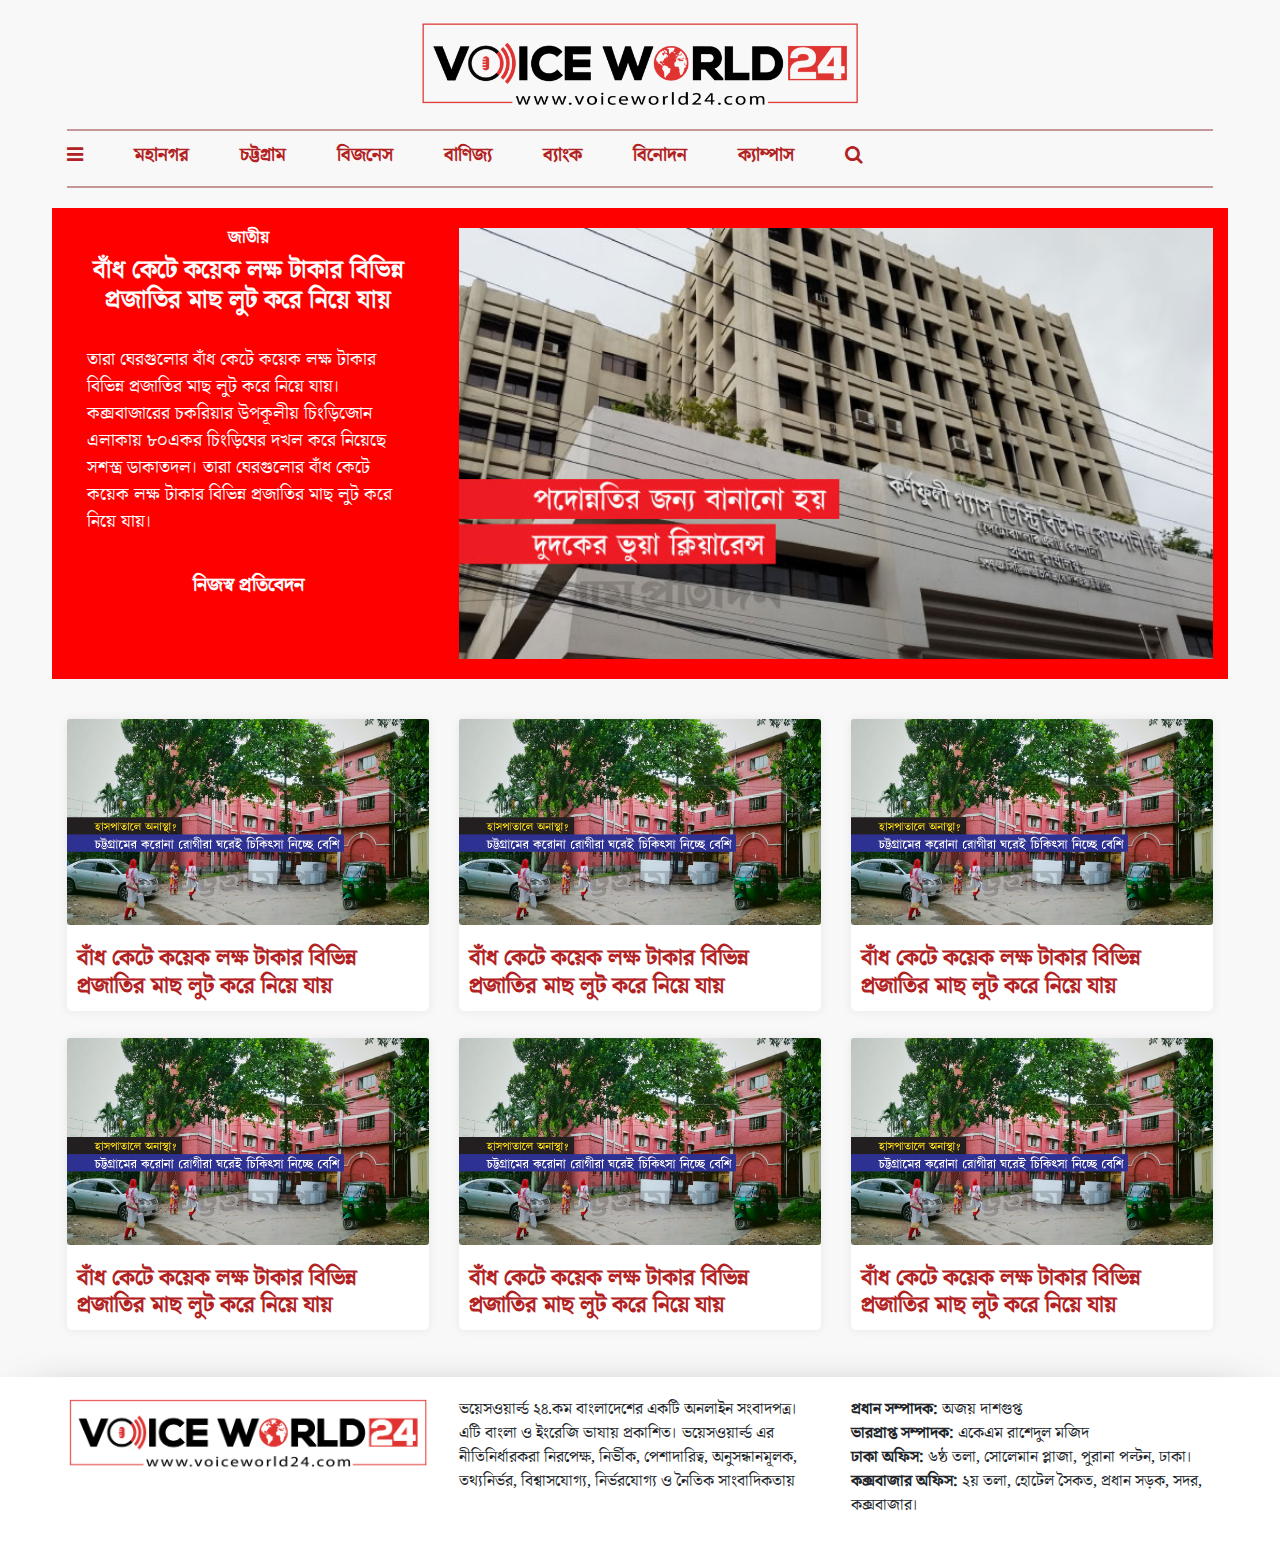
<file: category.html>
<!doctype html>
<html lang="en">
  <head>
    <!-- Required meta tags -->
    <meta charset="utf-8">
    <meta name="viewport" content="width=device-width, initial-scale=1, shrink-to-fit=no">

    <!-- Custom main CSS -->
    <link rel="stylesheet" href="css/style.css">

    <!-- Mobile responsive -->
    <link rel="stylesheet" href="css/mobile.css">

    <!-- Bootstrap CSS -->
    <link rel="stylesheet" href="https://stackpath.bootstrapcdn.com/bootstrap/4.4.1/css/bootstrap.min.css" integrity="sha384-Vkoo8x4CGsO3+Hhxv8T/Q5PaXtkKtu6ug5TOeNV6gBiFeWPGFN9MuhOf23Q9Ifjh" crossorigin="anonymous">

    <!-- Font Awesome -->
    <link rel="stylesheet" href="https://cdnjs.cloudflare.com/ajax/libs/font-awesome/4.7.0/css/font-awesome.min.css">

    <title>Voice World 24</title>

    <style>
        /* Custom fonts somvob regular */
        @font-face {
        font-family: "somvob";

        src: url("fonts/somvob.woff") format("woff"); /* Modern Browsers */
        font-weight: normal;
        font-style: normal;
        }
        /* Custom fonts somvob Bold */
        @font-face {
        font-family: "somvob_bold";

        src: url("fonts/somvob_bold.woff") format("woff"); /* Modern Browsers */
        font-weight: normal;
        font-style: normal;
        }
    </style>

  </head>
  <body>


  <!-- Logo -->
  <section>
    <div class="container">
      <div class="row">
        <div class="col-md-12">
          <div class="logo">
            <a href="index.html"><img src="img/logo.png" alt=""></a>
          </div>
        </div>
      </div>
    </div>
  </section>

  <!-- Main Header section -->
  <section>
    <div class="container">
      <div class="row">
        <div class="col-md-12">
          <div class="main_header">
            <ul>
              <li><a href="#"><i class="fa fa-bars" data-toggle="modal" data-target="#exampleModal"></i></a></li>
              <li><a href="category.html">মহানগর</a></li>
              <li><a href="category.html">চট্টগ্রাম</a></li>
              <li><a href="category.html">বিজনেস</a></li>
              <li><a href="category.html">বাণিজ্য</a></li>
              <li><a href="category.html">ব্যাংক</a></li>
              <li><a href="category.html">বিনোদন</a></li>
              <li><a href="category.html">ক্যাম্পাস</a></li>
              <li><a href="search.html"><i class="fa fa-search"></i></a></li>
            </ul>
          </div>
        </div>
      </div>
    </div>
  </section>

<!-- Modal mega menu -->
<section>
  <div class="container">
      <div class="row">
        <div class="col-md-12">
          <div class="main_mega_menu">

            <!-- Modal -->
            <div class="modal fade" id="exampleModal" tabindex="-1" role="dialog" aria-labelledby="exampleModalLabel" aria-hidden="true">
              <div class="modal-dialog modal-xl" role="document">
                <div class="modal-content">
                  <div class="modal-header">
                    <!-- <h5 class="modal-title" id="exampleModalLabel">Modal title</h5> -->
                    <div class="megaMenuImg">
                      <img src="img/logo.png" alt="">
                    </div>
                    <button type="button" class="close" data-dismiss="modal" aria-label="Close">
                      <span aria-hidden="true">&times;</span>
                    </button>
                  </div>
                  <div class="modal-body">
                    
                    
                    <div class="start_mega_menu">
                      <div class="row">
                        <div class="col-md-2">
                            <div class="columnBox">
                                <ul>
                                  <li><a href="category.html">জাতীয়</a></li>
                                  <li><a href="category.html">আন্তাজাতিক</a></li>
                                  <li><a href="category.html">বিনোদন</a></li>
                                  <li><a href="category.html">অর্থনীতি</a></li>
                                  <li><a href="category.html">খেলাধুলা</a></li>
                                </ul>
                            </div>
                        </div>
                        <div class="col-md-2">
                            <div class="columnBox">
                                <ul>
                                  <li><a href="category.html">জাতীয়</a></li>
                                  <li><a href="category.html">আন্তাজাতিক</a></li>
                                  <li><a href="category.html">বিনোদন</a></li>
                                  <li><a href="category.html">অর্থনীতি</a></li>
                                  <li><a href="category.html">খেলাধুলা</a></li>
                                </ul>
                            </div>
                        </div>
                        <div class="col-md-2">
                            <div class="columnBox">
                                <ul>
                                  <li><a href="category.html">জাতীয়</a></li>
                                  <li><a href="category.html">আন্তাজাতিক</a></li>
                                  <li><a href="category.html">বিনোদন</a></li>
                                  <li><a href="category.html">অর্থনীতি</a></li>
                                  <li><a href="category.html">খেলাধুলা</a></li>
                                </ul>
                            </div>
                        </div>
                        <div class="col-md-2">
                            <div class="columnBox">
                                <ul>
                                  <li><a href="category.html">জাতীয়</a></li>
                                  <li><a href="category.html">আন্তাজাতিক</a></li>
                                  <li><a href="category.html">বিনোদন</a></li>
                                  <li><a href="category.html">অর্থনীতি</a></li>
                                  <li><a href="category.html">খেলাধুলা</a></li>
                                </ul>
                            </div>
                        </div>
                        <div class="col-md-2">
                            <div class="columnBox">
                                <ul>
                                  <li><a href="category.html">জাতীয়</a></li>
                                  <li><a href="category.html">আন্তাজাতিক</a></li>
                                  <li><a href="category.html">বিনোদন</a></li>
                                  <li><a href="category.html">অর্থনীতি</a></li>
                                  <li><a href="category.html">খেলাধুলা</a></li>
                                </ul>
                            </div>
                        </div>
                        <div class="col-md-2">
                            <div class="columnBox">
                                <ul>
                                  <li><a href="category.html"><i class="fa fa-newspaper-o"></i> &nbsp; প্রেস রিলিজ</a></li>
                                  <li><a href="category.html"><i class="fa fa-image"></i> &nbsp; ছবিঘর</a></li>
                                  <li><a href="category.html"><i class="fa fa-archive"></i> &nbsp; আর্কাইভ</a></li>
                                  <li><a href="category.html"><i class="fa fa-futbol-o"></i> &nbsp; খেলাধুলা</a></li>
                                  <li><a href="category.html"><i class="fa fa-video-camera"></i> &nbsp; ভিডিও</a></li>
                                </ul>
                            </div>
                        </div>
                      </div>
                    </div>


                  </div>
                    <div class="mega_footer">
                      <div class="extra_links">
                      <ul>
                        <li><a href="category.html">আমাদের সম্পর্কে</a></li>
                        <li><a href="category.html">যোগাযোগ</a></li>
                        <li><a href="category.html">নীতিমালা</a></li>
                      </ul>
                      </div>
                      <div class="mega_footer_social">
                          <ul>
                            <li><a href="https://facebook.com/voiceworld24/"><i class="fa fa-facebook"></i></a></li>
                            <li><a href="https://facebook.com/voiceworld24/"><i class="fa fa-twitter"></i></a></li>
                            <li><a href="https://facebook.com/voiceworld24/"><i class="fa fa-pinterest"></i></a></li>
                            <li><a href="https://facebook.com/voiceworld24/"><i class="fa fa-instagram"></i></a></li>
                          </ul>
                      </div>
                  </div>
                </div>
              </div>
            </div>
          </div>
        </div>
      </div>
  </div>
</section>
<!-- Modal mega menu -->


  <section class="padding">
    <div class="container cat_hero_container">
      <div class="row">
        <div class="col-md-4">
            <div class="cat_left_content">
                <h5>জাতীয়</h5>
                <h2>বাঁধ কেটে কয়েক লক্ষ টাকার বিভিন্ন প্রজাতির মাছ লুট করে নিয়ে যায়</h2>
                <p>তারা ঘেরগুলোর বাঁধ কেটে কয়েক লক্ষ টাকার বিভিন্ন প্রজাতির মাছ লুট করে নিয়ে যায়। কক্সবাজারের চকরিয়ার উপকূলীয় চিংড়িজোন এলাকায় ৮০একর চিংড়িঘের দখল করে নিয়েছে সশস্ত্র ডাকাতদল। তারা ঘেরগুলোর বাঁধ কেটে কয়েক লক্ষ টাকার বিভিন্ন প্রজাতির মাছ লুট করে নিয়ে যায়। </p>
                <h4>নিজস্ব প্রতিবেদন</h4>
            </div>
        </div>
  
        <div class="col-md-8">
          <div class="cat_feature_image">
            <img src="img/news3.jpg" alt="">
          </div>
        </div>
      </div>
    </div>
  </section>


  <!-- Categoires grid -->
  <section class="padding">
    <div class="container">
      <div class="row">
        <div class="col-md-4">
            <div class="cat_grid_box">
                <img src="img/banner.jpg" alt="">
                <a href="single.html"><h2>বাঁধ কেটে কয়েক লক্ষ টাকার বিভিন্ন প্রজাতির মাছ লুট করে নিয়ে যায়</h2></a>
            </div>
        </div>
        <div class="col-md-4">
            <div class="cat_grid_box">
                <img src="img/banner.jpg" alt="">
                <a href="single.html"><h2>বাঁধ কেটে কয়েক লক্ষ টাকার বিভিন্ন প্রজাতির মাছ লুট করে নিয়ে যায়</h2></a>
            </div>
        </div>
        <div class="col-md-4">
            <div class="cat_grid_box">
                <img src="img/banner.jpg" alt="">
                <a href="single.html"><h2>বাঁধ কেটে কয়েক লক্ষ টাকার বিভিন্ন প্রজাতির মাছ লুট করে নিয়ে যায়</h2></a>
            </div>
        </div>
        <div class="col-md-4">
            <div class="cat_grid_box">
                <img src="img/banner.jpg" alt="">
                <a href="single.html"><h2>বাঁধ কেটে কয়েক লক্ষ টাকার বিভিন্ন প্রজাতির মাছ লুট করে নিয়ে যায়</h2></a>
            </div>
        </div>
        <div class="col-md-4">
            <div class="cat_grid_box">
                <img src="img/banner.jpg" alt="">
                <a href="single.html"><h2>বাঁধ কেটে কয়েক লক্ষ টাকার বিভিন্ন প্রজাতির মাছ লুট করে নিয়ে যায়</h2></a>
            </div>
        </div>
        <div class="col-md-4">
            <div class="cat_grid_box">
                <img src="img/banner.jpg" alt="">
                <a href="single.html"><h2>বাঁধ কেটে কয়েক লক্ষ টাকার বিভিন্ন প্রজাতির মাছ লুট করে নিয়ে যায়</h2></a>
            </div>
        </div>
      </div>
    </div>
  </section>
  <!-- Categoires grid -->













  <!-- Footer section -->
  <section class="footer_section">
    <div class="container padding">
      <div class="row">
        <div class="col-md-4">
          <div class="footer_logo">
            <img src="img/logo.png" alt="">
          </div>
        </div>
        <div class="col-md-4">
          <div class="footer_middle_column">
              <p>ভয়েসওয়ার্ল্ড ২৪.কম বাংলাদেশের একটি অনলাইন সংবাদপত্র। এটি বাংলা ও ইংরেজি ভাষায় প্রকাশিত। ভয়েসওয়ার্ল্ড এর নীতিনির্ধারকরা নিরপেক্ষ, নির্ভীক, পেশাদারিত্ব, অনুসন্ধানমূলক, তথ্যনির্ভর, বিশ্বাসযোগ্য, নির্ভরযোগ্য ও নৈতিক সাংবাদিকতায় </p>
          </div>
        </div>
        <div class="col-md-4">
          <div class="footer_middle_column">
            <p><b> প্রধান সম্পাদক: </b>অজয় দাশগুপ্ত <br>
              <b>ভারপ্রাপ্ত সম্পাদক:</b>  একেএম রাশেদুল মজিদ <br>    
              <b>ঢাকা অফিস: </b> ৬ষ্ঠ তলা, সোলেমান প্লাজা, পুরানা পল্টন, ঢাকা। <br>
              <b>কক্সবাজার অফিস: </b>  ২য় তলা, হোটেল সৈকত, প্রধান সড়ক, সদর, কক্সবাজার।</p>
          </div>
        </div>
      </div>
    </div>
  </section>
<!-- End main Footer section -->






    <!-- Optional JavaScript -->
    <!-- jQuery first, then Popper.js, then Bootstrap JS -->
    <script src="https://code.jquery.com/jquery-3.4.1.slim.min.js" integrity="sha384-J6qa4849blE2+poT4WnyKhv5vZF5SrPo0iEjwBvKU7imGFAV0wwj1yYfoRSJoZ+n" crossorigin="anonymous"></script>
    <script src="https://cdn.jsdelivr.net/npm/popper.js@1.16.0/dist/umd/popper.min.js" integrity="sha384-Q6E9RHvbIyZFJoft+2mJbHaEWldlvI9IOYy5n3zV9zzTtmI3UksdQRVvoxMfooAo" crossorigin="anonymous"></script>
    <script src="https://stackpath.bootstrapcdn.com/bootstrap/4.4.1/js/bootstrap.min.js" integrity="sha384-wfSDF2E50Y2D1uUdj0O3uMBJnjuUD4Ih7YwaYd1iqfktj0Uod8GCExl3Og8ifwB6" crossorigin="anonymous"></script>
  </body>
</html>
</file>
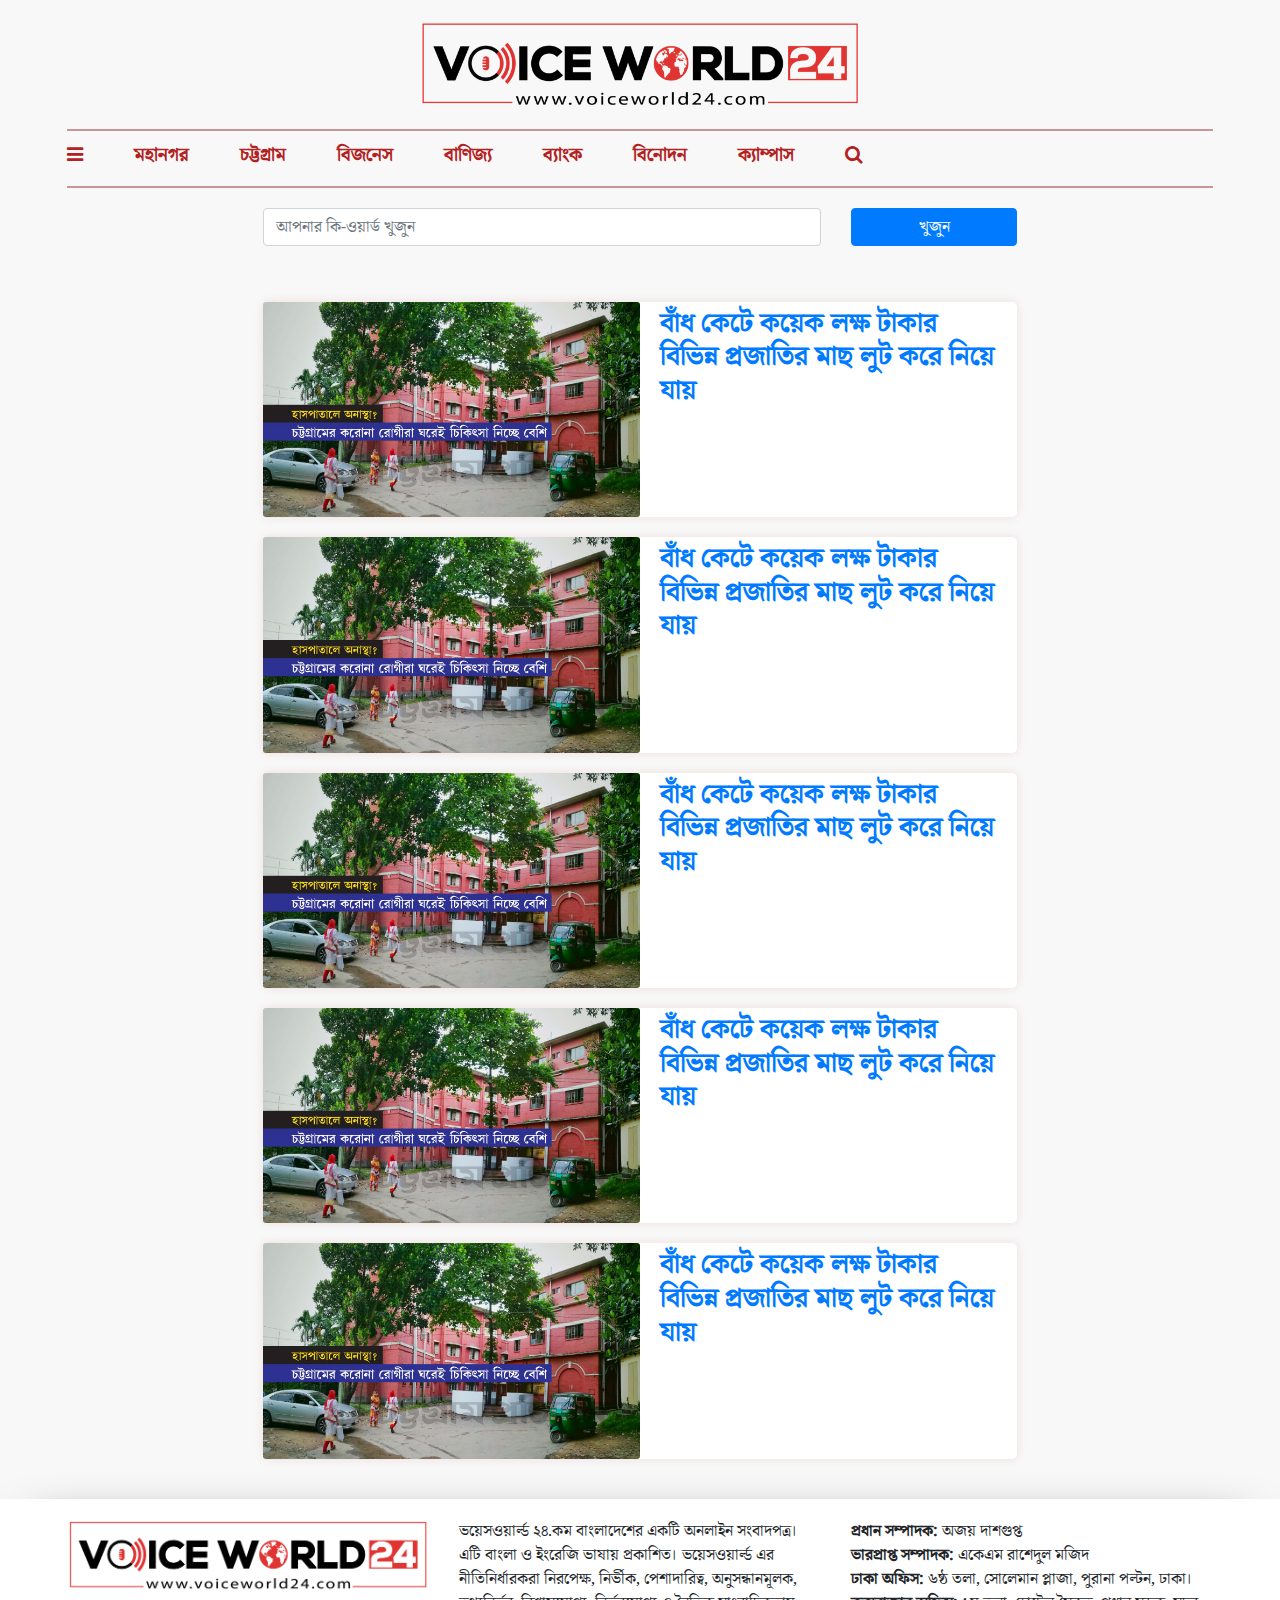
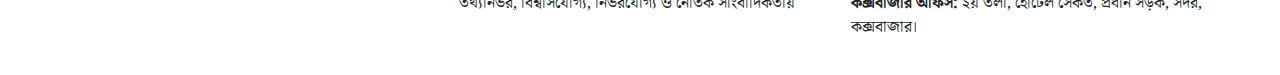
<file: search.html>
<!doctype html>
<html lang="en">
  <head>
    <!-- Required meta tags -->
    <meta charset="utf-8">
    <meta name="viewport" content="width=device-width, initial-scale=1, shrink-to-fit=no">

    <!-- Custom main CSS -->
    <link rel="stylesheet" href="css/style.css">

    <!-- Mobile responsive -->
    <link rel="stylesheet" href="css/mobile.css">

    <!-- Bootstrap CSS -->
    <link rel="stylesheet" href="https://stackpath.bootstrapcdn.com/bootstrap/4.4.1/css/bootstrap.min.css" integrity="sha384-Vkoo8x4CGsO3+Hhxv8T/Q5PaXtkKtu6ug5TOeNV6gBiFeWPGFN9MuhOf23Q9Ifjh" crossorigin="anonymous">

    <!-- Font Awesome -->
    <link rel="stylesheet" href="https://cdnjs.cloudflare.com/ajax/libs/font-awesome/4.7.0/css/font-awesome.min.css">

    <title>Voice World 24</title>

    <style>
        /* Custom fonts somvob regular */
        @font-face {
        font-family: "somvob";

        src: url("fonts/somvob.woff") format("woff"); /* Modern Browsers */
        font-weight: normal;
        font-style: normal;
        }
        /* Custom fonts somvob Bold */
        @font-face {
        font-family: "somvob_bold";

        src: url("fonts/somvob_bold.woff") format("woff"); /* Modern Browsers */
        font-weight: normal;
        font-style: normal;
        }
    </style>

  </head>
  <body>


  <!-- Logo -->
  <section>
    <div class="container">
      <div class="row">
        <div class="col-md-12">
          <div class="logo">
            <a href="index.html"><img src="img/logo.png" alt=""></a>
          </div>
        </div>
      </div>
    </div>
  </section>

  <!-- Main Header section -->
  <section>
    <div class="container">
      <div class="row">
        <div class="col-md-12">
          <div class="main_header">
            <ul>
              <li><a href="#"><i class="fa fa-bars" data-toggle="modal" data-target="#exampleModal"></i></a></li>
              <li><a href="category.html">মহানগর</a></li>
              <li><a href="category.html">চট্টগ্রাম</a></li>
              <li><a href="category.html">বিজনেস</a></li>
              <li><a href="category.html">বাণিজ্য</a></li>
              <li><a href="category.html">ব্যাংক</a></li>
              <li><a href="category.html">বিনোদন</a></li>
              <li><a href="category.html">ক্যাম্পাস</a></li>
              <li><a href="search.html"><i class="fa fa-search"></i></a></li>
            </ul>
          </div>
        </div>
      </div>
    </div>
  </section>

<!-- Modal mega menu -->
<section>
  <div class="container">
      <div class="row">
        <div class="col-md-12">
          <div class="main_mega_menu">

            <!-- Modal -->
            <div class="modal fade" id="exampleModal" tabindex="-1" role="dialog" aria-labelledby="exampleModalLabel" aria-hidden="true">
              <div class="modal-dialog modal-xl" role="document">
                <div class="modal-content">
                  <div class="modal-header">
                    <!-- <h5 class="modal-title" id="exampleModalLabel">Modal title</h5> -->
                    <div class="megaMenuImg">
                      <img src="img/logo.png" alt="">
                    </div>
                    <button type="button" class="close" data-dismiss="modal" aria-label="Close">
                      <span aria-hidden="true">&times;</span>
                    </button>
                  </div>
                  <div class="modal-body">
                    
                    
                    <div class="start_mega_menu">
                      <div class="row">
                        <div class="col-md-2">
                            <div class="columnBox">
                                <ul>
                                  <li><a href="category.html">জাতীয়</a></li>
                                  <li><a href="category.html">আন্তাজাতিক</a></li>
                                  <li><a href="category.html">বিনোদন</a></li>
                                  <li><a href="category.html">অর্থনীতি</a></li>
                                  <li><a href="category.html">খেলাধুলা</a></li>
                                </ul>
                            </div>
                        </div>
                        <div class="col-md-2">
                            <div class="columnBox">
                                <ul>
                                  <li><a href="category.html">জাতীয়</a></li>
                                  <li><a href="category.html">আন্তাজাতিক</a></li>
                                  <li><a href="category.html">বিনোদন</a></li>
                                  <li><a href="category.html">অর্থনীতি</a></li>
                                  <li><a href="category.html">খেলাধুলা</a></li>
                                </ul>
                            </div>
                        </div>
                        <div class="col-md-2">
                            <div class="columnBox">
                                <ul>
                                  <li><a href="category.html">জাতীয়</a></li>
                                  <li><a href="category.html">আন্তাজাতিক</a></li>
                                  <li><a href="category.html">বিনোদন</a></li>
                                  <li><a href="category.html">অর্থনীতি</a></li>
                                  <li><a href="category.html">খেলাধুলা</a></li>
                                </ul>
                            </div>
                        </div>
                        <div class="col-md-2">
                            <div class="columnBox">
                                <ul>
                                  <li><a href="category.html">জাতীয়</a></li>
                                  <li><a href="category.html">আন্তাজাতিক</a></li>
                                  <li><a href="category.html">বিনোদন</a></li>
                                  <li><a href="category.html">অর্থনীতি</a></li>
                                  <li><a href="category.html">খেলাধুলা</a></li>
                                </ul>
                            </div>
                        </div>
                        <div class="col-md-2">
                            <div class="columnBox">
                                <ul>
                                  <li><a href="category.html">জাতীয়</a></li>
                                  <li><a href="category.html">আন্তাজাতিক</a></li>
                                  <li><a href="category.html">বিনোদন</a></li>
                                  <li><a href="category.html">অর্থনীতি</a></li>
                                  <li><a href="category.html">খেলাধুলা</a></li>
                                </ul>
                            </div>
                        </div>
                        <div class="col-md-2">
                            <div class="columnBox">
                                <ul>
                                  <li><a href="category.html"><i class="fa fa-newspaper-o"></i> &nbsp; প্রেস রিলিজ</a></li>
                                  <li><a href="category.html"><i class="fa fa-image"></i> &nbsp; ছবিঘর</a></li>
                                  <li><a href="category.html"><i class="fa fa-archive"></i> &nbsp; আর্কাইভ</a></li>
                                  <li><a href="category.html"><i class="fa fa-futbol-o"></i> &nbsp; খেলাধুলা</a></li>
                                  <li><a href="category.html"><i class="fa fa-video-camera"></i> &nbsp; ভিডিও</a></li>
                                </ul>
                            </div>
                        </div>
                      </div>
                    </div>


                  </div>
                    <div class="mega_footer">
                      <div class="extra_links">
                      <ul>
                        <li><a href="category.html">আমাদের সম্পর্কে</a></li>
                        <li><a href="category.html">যোগাযোগ</a></li>
                        <li><a href="category.html">নীতিমালা</a></li>
                      </ul>
                      </div>
                      <div class="mega_footer_social">
                          <ul>
                            <li><a href="https://facebook.com/voiceworld24/"><i class="fa fa-facebook"></i></a></li>
                            <li><a href="https://facebook.com/voiceworld24/"><i class="fa fa-twitter"></i></a></li>
                            <li><a href="https://facebook.com/voiceworld24/"><i class="fa fa-pinterest"></i></a></li>
                            <li><a href="https://facebook.com/voiceworld24/"><i class="fa fa-instagram"></i></a></li>
                          </ul>
                      </div>
                  </div>
                </div>
              </div>
            </div>
          </div>
        </div>
      </div>
  </div>
</section>
<!-- Modal mega menu -->



<!-- form section -->
<section class="padding">
    <div class="container">
        <div class="row">
            <div class="col-md-2"></div>
            <div class="col-md-6">
                <div class="search_form">
                    <form action="">
                        <div class="form-group">
                            <input type="email" class="form-control" id="exampleInputEmail1" aria-describedby="emailHelp" placeholder="আপনার কি-ওয়ার্ড খুজুন">
                        </div>
                    </form>
                </div>
            </div>
            <div class="col-md-2">
                <div class="search_submit">
                    <button type="submit" class="btn btn-primary btn-block">খুজুন</button>
                </div>
            </div>
            <div class="col-md-2"></div>
        </div>
    </div>
</section>
<!-- form section -->

<!-- Releted News -->
<section class="padding">
    <div class="container">
        <div class="row">
            <div class="col-md-2"></div>
            <div class="col-md-8">
                <div class="search_related_news_main">
                    <div class="search_releted_news_box">
                        <img src="img/banner.jpg" alt="">
                        <a href="single.html"><h3>বাঁধ কেটে কয়েক লক্ষ টাকার বিভিন্ন প্রজাতির মাছ লুট করে নিয়ে যায়</h3></a>
                    </div>
                    <div class="search_releted_news_box">
                        <img src="img/banner.jpg" alt="">
                        <a href="single.html"><h3>বাঁধ কেটে কয়েক লক্ষ টাকার বিভিন্ন প্রজাতির মাছ লুট করে নিয়ে যায়</h3></a>
                    </div>
                    <div class="search_releted_news_box">
                        <img src="img/banner.jpg" alt="">
                        <a href="single.html"><h3>বাঁধ কেটে কয়েক লক্ষ টাকার বিভিন্ন প্রজাতির মাছ লুট করে নিয়ে যায়</h3></a>
                    </div>
                    <div class="search_releted_news_box">
                        <img src="img/banner.jpg" alt="">
                        <a href="single.html"><h3>বাঁধ কেটে কয়েক লক্ষ টাকার বিভিন্ন প্রজাতির মাছ লুট করে নিয়ে যায়</h3></a>
                    </div>
                    <div class="search_releted_news_box">
                        <img src="img/banner.jpg" alt="">
                        <a href="single.html"><h3>বাঁধ কেটে কয়েক লক্ষ টাকার বিভিন্ন প্রজাতির মাছ লুট করে নিয়ে যায়</h3></a>
                    </div>
                </div>
            </div>
            <div class="col-md-2"></div>
        </div>
    </div>
</section>
<!-- Releted News -->










  <!-- Footer section -->
  <section class="footer_section">
    <div class="container padding">
      <div class="row">
        <div class="col-md-4">
          <div class="footer_logo">
            <img src="img/logo.png" alt="">
          </div>
        </div>
        <div class="col-md-4">
          <div class="footer_middle_column">
              <p>ভয়েসওয়ার্ল্ড ২৪.কম বাংলাদেশের একটি অনলাইন সংবাদপত্র। এটি বাংলা ও ইংরেজি ভাষায় প্রকাশিত। ভয়েসওয়ার্ল্ড এর নীতিনির্ধারকরা নিরপেক্ষ, নির্ভীক, পেশাদারিত্ব, অনুসন্ধানমূলক, তথ্যনির্ভর, বিশ্বাসযোগ্য, নির্ভরযোগ্য ও নৈতিক সাংবাদিকতায় </p>
          </div>
        </div>
        <div class="col-md-4">
          <div class="footer_middle_column">
            <p><b> প্রধান সম্পাদক: </b>অজয় দাশগুপ্ত <br>
              <b>ভারপ্রাপ্ত সম্পাদক:</b>  একেএম রাশেদুল মজিদ <br>    
              <b>ঢাকা অফিস: </b> ৬ষ্ঠ তলা, সোলেমান প্লাজা, পুরানা পল্টন, ঢাকা। <br>
              <b>কক্সবাজার অফিস: </b>  ২য় তলা, হোটেল সৈকত, প্রধান সড়ক, সদর, কক্সবাজার।</p>
          </div>
        </div>
      </div>
    </div>
  </section>
<!-- End main Footer section -->






    <!-- Optional JavaScript -->
    <!-- jQuery first, then Popper.js, then Bootstrap JS -->
    <script src="https://code.jquery.com/jquery-3.4.1.slim.min.js" integrity="sha384-J6qa4849blE2+poT4WnyKhv5vZF5SrPo0iEjwBvKU7imGFAV0wwj1yYfoRSJoZ+n" crossorigin="anonymous"></script>
    <script src="https://cdn.jsdelivr.net/npm/popper.js@1.16.0/dist/umd/popper.min.js" integrity="sha384-Q6E9RHvbIyZFJoft+2mJbHaEWldlvI9IOYy5n3zV9zzTtmI3UksdQRVvoxMfooAo" crossorigin="anonymous"></script>
    <script src="https://stackpath.bootstrapcdn.com/bootstrap/4.4.1/js/bootstrap.min.js" integrity="sha384-wfSDF2E50Y2D1uUdj0O3uMBJnjuUD4Ih7YwaYd1iqfktj0Uod8GCExl3Og8ifwB6" crossorigin="anonymous"></script>
  </body>
</html>
</file>
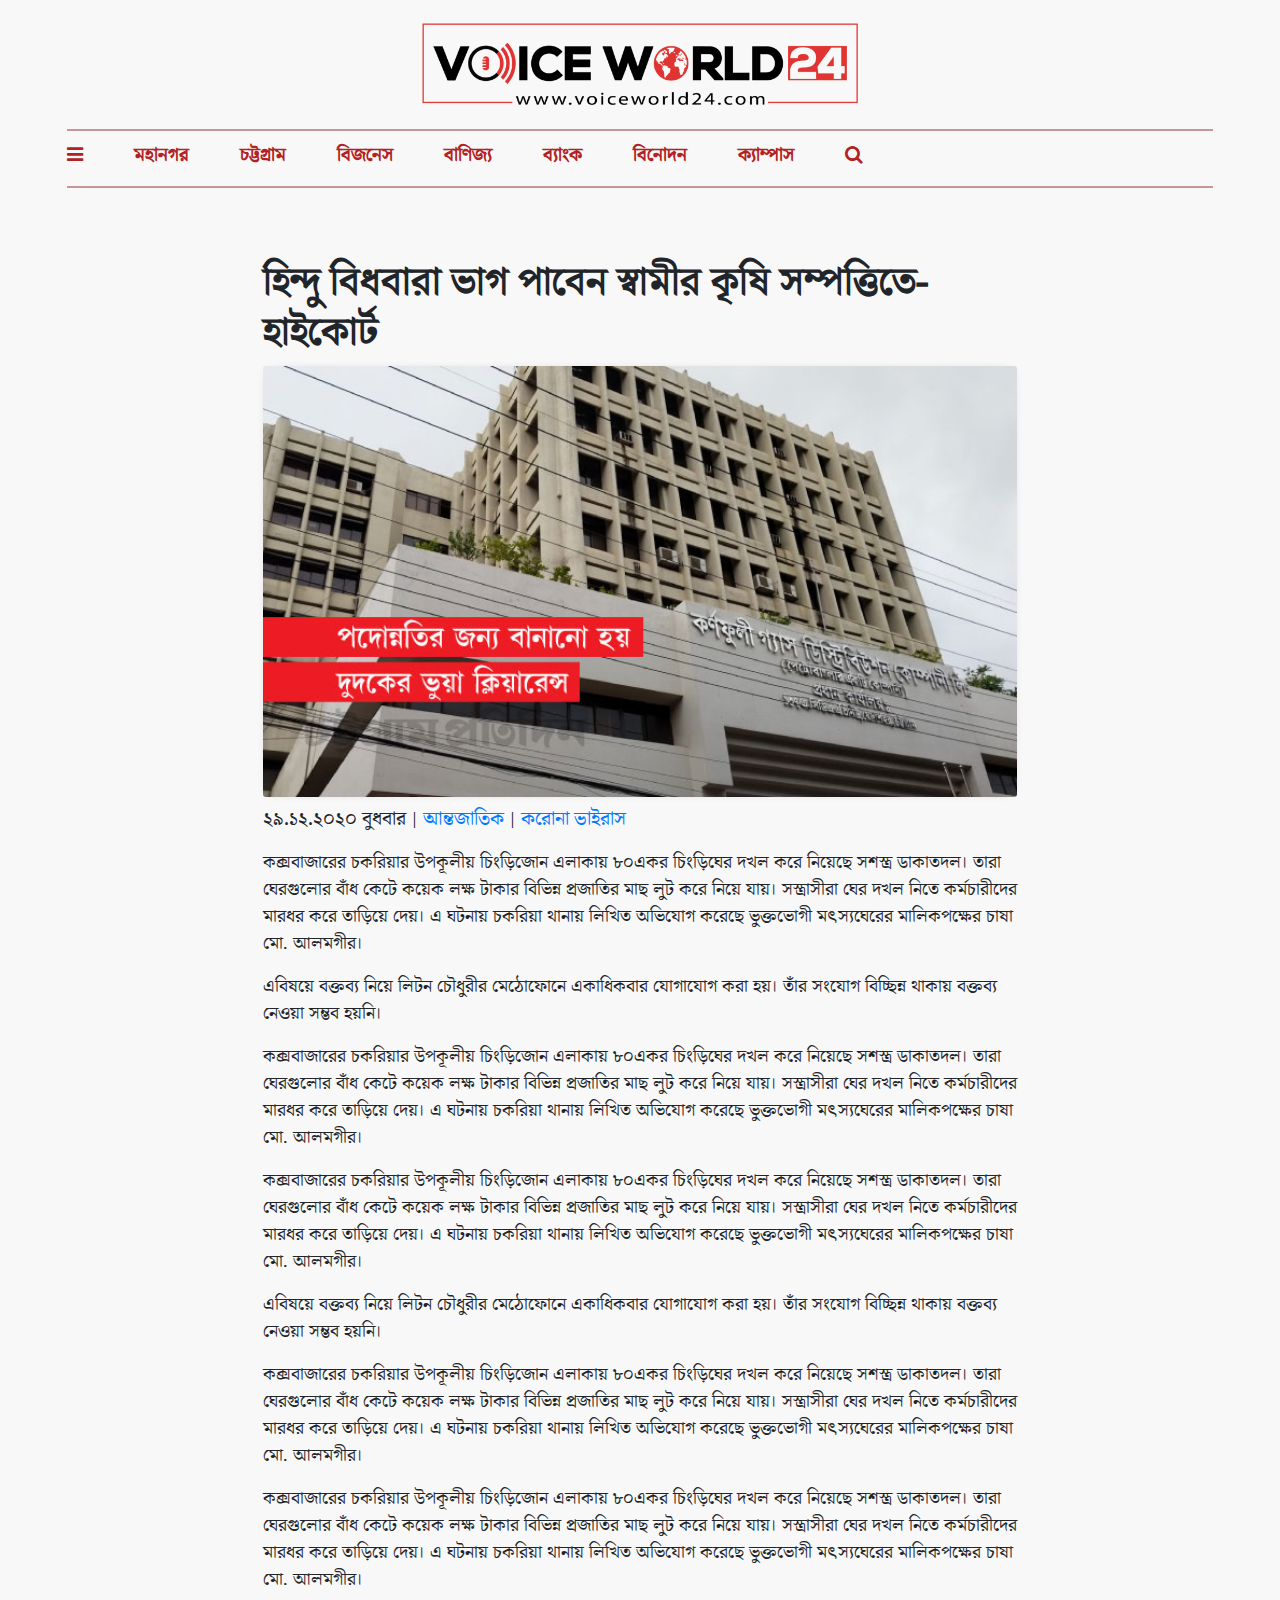
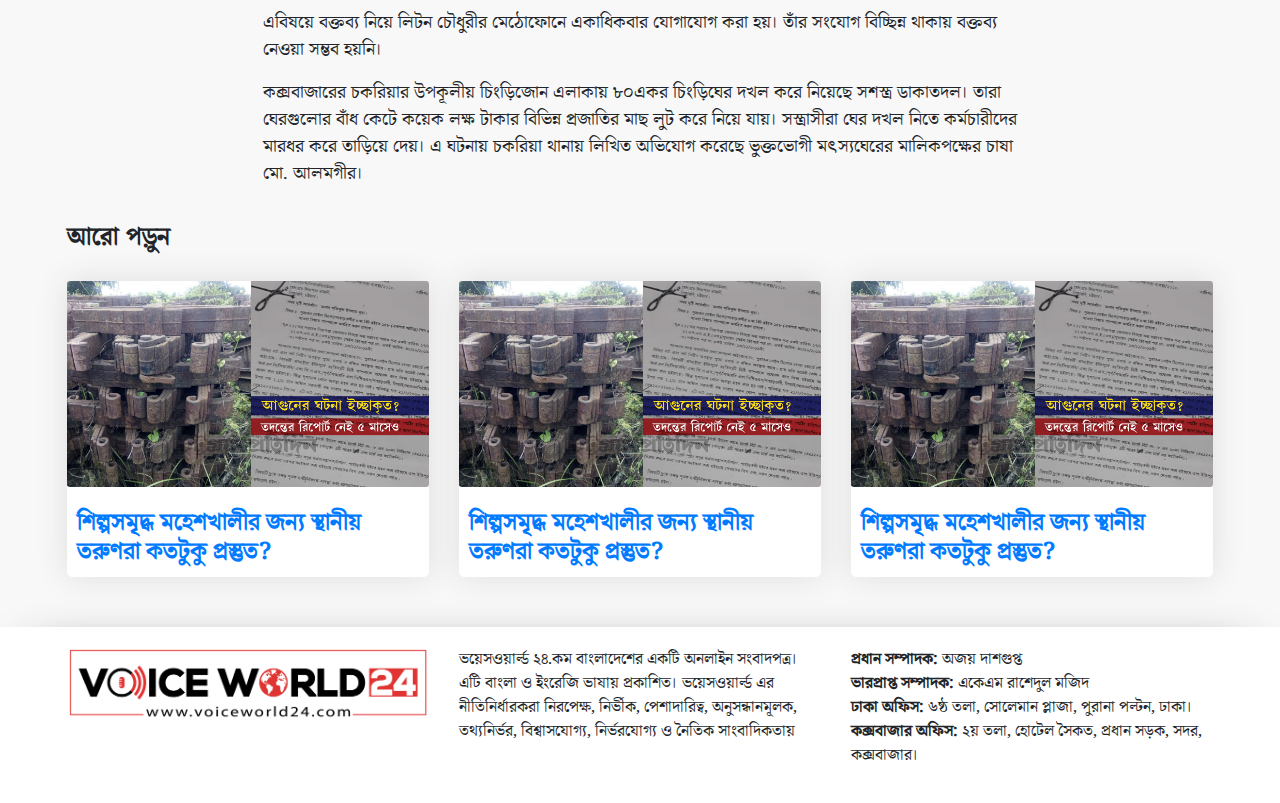
<file: single.html>
<!doctype html>
<html lang="en">
  <head>
    <!-- Required meta tags -->
    <meta charset="utf-8">
    <meta name="viewport" content="width=device-width, initial-scale=1, shrink-to-fit=no">

    <!-- Custom main CSS -->
    <link rel="stylesheet" href="css/style.css">

    <!-- Mobile responsive -->
    <link rel="stylesheet" href="css/mobile.css">

    <!-- Bootstrap CSS -->
    <link rel="stylesheet" href="https://stackpath.bootstrapcdn.com/bootstrap/4.4.1/css/bootstrap.min.css" integrity="sha384-Vkoo8x4CGsO3+Hhxv8T/Q5PaXtkKtu6ug5TOeNV6gBiFeWPGFN9MuhOf23Q9Ifjh" crossorigin="anonymous">

    <!-- Font Awesome -->
    <link rel="stylesheet" href="https://cdnjs.cloudflare.com/ajax/libs/font-awesome/4.7.0/css/font-awesome.min.css">

    <title>Voice World 24</title>

    <style>
        /* Custom fonts somvob regular */
        @font-face {
        font-family: "somvob";

        src: url("fonts/somvob.woff") format("woff"); /* Modern Browsers */
        font-weight: normal;
        font-style: normal;
        }
        /* Custom fonts somvob Bold */
        @font-face {
        font-family: "somvob_bold";

        src: url("fonts/somvob_bold.woff") format("woff"); /* Modern Browsers */
        font-weight: normal;
        font-style: normal;
        }
    </style>

  </head>
  <body>


  <!-- Logo -->
  <section>
    <div class="container">
      <div class="row">
        <div class="col-md-12">
          <div class="logo">
            <a href="index.html"><img src="img/logo.png" alt=""></a>
          </div>
        </div>
      </div>
    </div>
  </section>

  <!-- Main Header section -->
  <section>
    <div class="container">
      <div class="row">
        <div class="col-md-12">
          <div class="main_header">
            <ul>
              <li><a href="#"><i class="fa fa-bars" data-toggle="modal" data-target="#exampleModal"></i></a></li>
              <li><a href="category.html">মহানগর</a></li>
              <li><a href="category.html">চট্টগ্রাম</a></li>
              <li><a href="category.html">বিজনেস</a></li>
              <li><a href="category.html">বাণিজ্য</a></li>
              <li><a href="category.html">ব্যাংক</a></li>
              <li><a href="category.html">বিনোদন</a></li>
              <li><a href="category.html">ক্যাম্পাস</a></li>
              <li><a href="search.html"><i class="fa fa-search"></i></a></li>
            </ul>
          </div>
        </div>
      </div>
    </div>
  </section>

<!-- Modal mega menu -->
<section>
  <div class="container">
      <div class="row">
        <div class="col-md-12">
          <div class="main_mega_menu">

            <!-- Modal -->
            <div class="modal fade" id="exampleModal" tabindex="-1" role="dialog" aria-labelledby="exampleModalLabel" aria-hidden="true">
              <div class="modal-dialog modal-xl" role="document">
                <div class="modal-content">
                  <div class="modal-header">
                    <!-- <h5 class="modal-title" id="exampleModalLabel">Modal title</h5> -->
                    <div class="megaMenuImg">
                      <img src="img/logo.png" alt="">
                    </div>
                    <button type="button" class="close" data-dismiss="modal" aria-label="Close">
                      <span aria-hidden="true">&times;</span>
                    </button>
                  </div>
                  <div class="modal-body">
                    
                    
                    <div class="start_mega_menu">
                      <div class="row">
                        <div class="col-md-2">
                            <div class="columnBox">
                                <ul>
                                  <li><a href="category.html">জাতীয়</a></li>
                                  <li><a href="category.html">আন্তাজাতিক</a></li>
                                  <li><a href="category.html">বিনোদন</a></li>
                                  <li><a href="category.html">অর্থনীতি</a></li>
                                  <li><a href="category.html">খেলাধুলা</a></li>
                                </ul>
                            </div>
                        </div>
                        <div class="col-md-2">
                            <div class="columnBox">
                                <ul>
                                  <li><a href="category.html">জাতীয়</a></li>
                                  <li><a href="category.html">আন্তাজাতিক</a></li>
                                  <li><a href="category.html">বিনোদন</a></li>
                                  <li><a href="category.html">অর্থনীতি</a></li>
                                  <li><a href="category.html">খেলাধুলা</a></li>
                                </ul>
                            </div>
                        </div>
                        <div class="col-md-2">
                            <div class="columnBox">
                                <ul>
                                  <li><a href="category.html">জাতীয়</a></li>
                                  <li><a href="category.html">আন্তাজাতিক</a></li>
                                  <li><a href="category.html">বিনোদন</a></li>
                                  <li><a href="category.html">অর্থনীতি</a></li>
                                  <li><a href="category.html">খেলাধুলা</a></li>
                                </ul>
                            </div>
                        </div>
                        <div class="col-md-2">
                            <div class="columnBox">
                                <ul>
                                  <li><a href="category.html">জাতীয়</a></li>
                                  <li><a href="category.html">আন্তাজাতিক</a></li>
                                  <li><a href="category.html">বিনোদন</a></li>
                                  <li><a href="category.html">অর্থনীতি</a></li>
                                  <li><a href="category.html">খেলাধুলা</a></li>
                                </ul>
                            </div>
                        </div>
                        <div class="col-md-2">
                            <div class="columnBox">
                                <ul>
                                  <li><a href="category.html">জাতীয়</a></li>
                                  <li><a href="category.html">আন্তাজাতিক</a></li>
                                  <li><a href="category.html">বিনোদন</a></li>
                                  <li><a href="category.html">অর্থনীতি</a></li>
                                  <li><a href="category.html">খেলাধুলা</a></li>
                                </ul>
                            </div>
                        </div>
                        <div class="col-md-2">
                            <div class="columnBox">
                                <ul>
                                  <li><a href="category.html"><i class="fa fa-newspaper-o"></i> &nbsp; প্রেস রিলিজ</a></li>
                                  <li><a href="category.html"><i class="fa fa-image"></i> &nbsp; ছবিঘর</a></li>
                                  <li><a href="category.html"><i class="fa fa-archive"></i> &nbsp; আর্কাইভ</a></li>
                                  <li><a href="category.html"><i class="fa fa-futbol-o"></i> &nbsp; খেলাধুলা</a></li>
                                  <li><a href="category.html"><i class="fa fa-video-camera"></i> &nbsp; ভিডিও</a></li>
                                </ul>
                            </div>
                        </div>
                      </div>
                    </div>


                  </div>
                    <div class="mega_footer">
                      <div class="extra_links">
                      <ul>
                        <li><a href="category.html">আমাদের সম্পর্কে</a></li>
                        <li><a href="category.html">যোগাযোগ</a></li>
                        <li><a href="category.html">নীতিমালা</a></li>
                      </ul>
                      </div>
                      <div class="mega_footer_social">
                          <ul>
                            <li><a href="https://facebook.com/voiceworld24/"><i class="fa fa-facebook"></i></a></li>
                            <li><a href="https://facebook.com/voiceworld24/"><i class="fa fa-twitter"></i></a></li>
                            <li><a href="https://facebook.com/voiceworld24/"><i class="fa fa-pinterest"></i></a></li>
                            <li><a href="https://facebook.com/voiceworld24/"><i class="fa fa-instagram"></i></a></li>
                          </ul>
                      </div>
                  </div>
                </div>
              </div>
            </div>
          </div>
        </div>
      </div>
  </div>
</section>
<!-- Modal mega menu -->

  <section class="padding">
      <div class="container">
          <divr class="row">


              <div class="col-md-2"> <!-- single page leftside -->

              </div> <!-- single page leftside -->


              <div class="col-md-8"> <!-- single page MiddleSide -->
                  <div class="single_main">
                      <div class="single_news_title">
                          <h2>হিন্দু বিধবারা ভাগ পাবেন স্বামীর কৃষি সম্পত্তিতে- হাইকোর্ট</h2>
                      </div>
                      <div class="single_feature_img">
                          <img src="img/news3.jpg" alt="">
                      </div>

                        <div class="single_mini_items">
                            <h4>২৯.১২.২০২০ বুধবার</h4> &nbsp;|&nbsp;
                            <a href="category.html"><h3>আন্তজাতিক</h3></a>  &nbsp;|&nbsp;
                            <h3><a href="tag.html">করোনা ভাইরাস</a></h3>
                        </div>

                        <div class="single_social_share">
                            
                        </div>

                        <!-- Single paragraph -->
                        <div class="single_paragraph">
                            <p>কক্সবাজারের চকরিয়ার উপকূলীয় চিংড়িজোন এলাকায় ৮০একর চিংড়িঘের দখল করে নিয়েছে সশস্ত্র ডাকাতদল। তারা ঘেরগুলোর বাঁধ কেটে কয়েক লক্ষ টাকার বিভিন্ন প্রজাতির মাছ লুট করে নিয়ে যায়। সস্ত্রাসীরা ঘের দখল নিতে কর্মচারীদের মারধর করে তাড়িয়ে দেয়। এ ঘটনায় চকরিয়া থানায় লিখিত অভিযোগ করেছে ভুক্তভোগী মৎস্যঘেরের মালিকপক্ষের চাষা মো. আলমগীর।
                            </p>
                            <p>এবিষয়ে বক্তব্য নিয়ে লিটন চৌধুরীর মেঠোফোনে একাধিকবার যোগাযোগ করা হয়। তাঁর সংযোগ বিচ্ছিন্ন থাকায় বক্তব্য নেওয়া সম্ভব হয়নি।
                            </p>
                            <p>কক্সবাজারের চকরিয়ার উপকূলীয় চিংড়িজোন এলাকায় ৮০একর চিংড়িঘের দখল করে নিয়েছে সশস্ত্র ডাকাতদল। তারা ঘেরগুলোর বাঁধ কেটে কয়েক লক্ষ টাকার বিভিন্ন প্রজাতির মাছ লুট করে নিয়ে যায়। সস্ত্রাসীরা ঘের দখল নিতে কর্মচারীদের মারধর করে তাড়িয়ে দেয়। এ ঘটনায় চকরিয়া থানায় লিখিত অভিযোগ করেছে ভুক্তভোগী মৎস্যঘেরের মালিকপক্ষের চাষা মো. আলমগীর।
                            </p>
                            <p>কক্সবাজারের চকরিয়ার উপকূলীয় চিংড়িজোন এলাকায় ৮০একর চিংড়িঘের দখল করে নিয়েছে সশস্ত্র ডাকাতদল। তারা ঘেরগুলোর বাঁধ কেটে কয়েক লক্ষ টাকার বিভিন্ন প্রজাতির মাছ লুট করে নিয়ে যায়। সস্ত্রাসীরা ঘের দখল নিতে কর্মচারীদের মারধর করে তাড়িয়ে দেয়। এ ঘটনায় চকরিয়া থানায় লিখিত অভিযোগ করেছে ভুক্তভোগী মৎস্যঘেরের মালিকপক্ষের চাষা মো. আলমগীর।
                            </p>
                            <p>এবিষয়ে বক্তব্য নিয়ে লিটন চৌধুরীর মেঠোফোনে একাধিকবার যোগাযোগ করা হয়। তাঁর সংযোগ বিচ্ছিন্ন থাকায় বক্তব্য নেওয়া সম্ভব হয়নি।
                            </p>
                            <p>কক্সবাজারের চকরিয়ার উপকূলীয় চিংড়িজোন এলাকায় ৮০একর চিংড়িঘের দখল করে নিয়েছে সশস্ত্র ডাকাতদল। তারা ঘেরগুলোর বাঁধ কেটে কয়েক লক্ষ টাকার বিভিন্ন প্রজাতির মাছ লুট করে নিয়ে যায়। সস্ত্রাসীরা ঘের দখল নিতে কর্মচারীদের মারধর করে তাড়িয়ে দেয়। এ ঘটনায় চকরিয়া থানায় লিখিত অভিযোগ করেছে ভুক্তভোগী মৎস্যঘেরের মালিকপক্ষের চাষা মো. আলমগীর।
                            </p>
                            <p>কক্সবাজারের চকরিয়ার উপকূলীয় চিংড়িজোন এলাকায় ৮০একর চিংড়িঘের দখল করে নিয়েছে সশস্ত্র ডাকাতদল। তারা ঘেরগুলোর বাঁধ কেটে কয়েক লক্ষ টাকার বিভিন্ন প্রজাতির মাছ লুট করে নিয়ে যায়। সস্ত্রাসীরা ঘের দখল নিতে কর্মচারীদের মারধর করে তাড়িয়ে দেয়। এ ঘটনায় চকরিয়া থানায় লিখিত অভিযোগ করেছে ভুক্তভোগী মৎস্যঘেরের মালিকপক্ষের চাষা মো. আলমগীর।
                            </p>
                            <p>এবিষয়ে বক্তব্য নিয়ে লিটন চৌধুরীর মেঠোফোনে একাধিকবার যোগাযোগ করা হয়। তাঁর সংযোগ বিচ্ছিন্ন থাকায় বক্তব্য নেওয়া সম্ভব হয়নি।
                            </p>
                            <p>কক্সবাজারের চকরিয়ার উপকূলীয় চিংড়িজোন এলাকায় ৮০একর চিংড়িঘের দখল করে নিয়েছে সশস্ত্র ডাকাতদল। তারা ঘেরগুলোর বাঁধ কেটে কয়েক লক্ষ টাকার বিভিন্ন প্রজাতির মাছ লুট করে নিয়ে যায়। সস্ত্রাসীরা ঘের দখল নিতে কর্মচারীদের মারধর করে তাড়িয়ে দেয়। এ ঘটনায় চকরিয়া থানায় লিখিত অভিযোগ করেছে ভুক্তভোগী মৎস্যঘেরের মালিকপক্ষের চাষা মো. আলমগীর।
                            </p>
                        </div>
                        <!-- Single paragraph -->
                  </div>
              </div> <!-- single page MiddleSide -->


              <div class="col-md-2"> <!-- single page RightSide-->
                  
              </div> <!-- single page RightSide-->
          </divr>
      </div>
  </section>


  <!-- title -->
<section class="">
    <div class="container">
        <div class="row">
            <div class="col-md-12">
                <div class="title">
                    <h2>আরো পড়ুন</h2>
                </div>
            </div>
        </div>
    </div>
</section>
  <!-- title -->


  <!-- Releted News -->
  <section class="padding">
      <div class="container">
          <div class="row">
              <div class="col-md-4">
                <div class="releted_single_box">
                    <img src="img/news2.jpg" alt="">
                    <a href="single.html"><h3>শিল্পসমৃদ্ধ মহেশখালীর জন্য স্থানীয় তরুণরা কতটুকু প্রস্তুত?</h3></a>
                </div>
              </div>
              <div class="col-md-4">
                <div class="releted_single_box">
                    <img src="img/news2.jpg" alt="">
                    <a href="single.html"><h3>শিল্পসমৃদ্ধ মহেশখালীর জন্য স্থানীয় তরুণরা কতটুকু প্রস্তুত?</h3></a>
                </div>
              </div>
              <div class="col-md-4">
                <div class="releted_single_box">
                    <img src="img/news2.jpg" alt="">
                    <a href="single.html"><h3>শিল্পসমৃদ্ধ মহেশখালীর জন্য স্থানীয় তরুণরা কতটুকু প্রস্তুত?</h3></a>
                </div>
              </div>
          </div>
      </div>
  </section>
  <!-- Releted News -->














  <!-- Footer section -->
  <section class="footer_section">
    <div class="container padding">
      <div class="row">
        <div class="col-md-4">
          <div class="footer_logo">
            <img src="img/logo.png" alt="">
          </div>
        </div>
        <div class="col-md-4">
          <div class="footer_middle_column">
              <p>ভয়েসওয়ার্ল্ড ২৪.কম বাংলাদেশের একটি অনলাইন সংবাদপত্র। এটি বাংলা ও ইংরেজি ভাষায় প্রকাশিত। ভয়েসওয়ার্ল্ড এর নীতিনির্ধারকরা নিরপেক্ষ, নির্ভীক, পেশাদারিত্ব, অনুসন্ধানমূলক, তথ্যনির্ভর, বিশ্বাসযোগ্য, নির্ভরযোগ্য ও নৈতিক সাংবাদিকতায় </p>
          </div>
        </div>
        <div class="col-md-4">
          <div class="footer_middle_column">
            <p><b> প্রধান সম্পাদক: </b>অজয় দাশগুপ্ত <br>
              <b>ভারপ্রাপ্ত সম্পাদক:</b>  একেএম রাশেদুল মজিদ <br>    
              <b>ঢাকা অফিস: </b> ৬ষ্ঠ তলা, সোলেমান প্লাজা, পুরানা পল্টন, ঢাকা। <br>
              <b>কক্সবাজার অফিস: </b>  ২য় তলা, হোটেল সৈকত, প্রধান সড়ক, সদর, কক্সবাজার।</p>
          </div>
        </div>
      </div>
    </div>
  </section>
<!-- End main Footer section -->



    <!-- Optional JavaScript -->
    <!-- jQuery first, then Popper.js, then Bootstrap JS -->
    <script src="https://code.jquery.com/jquery-3.4.1.slim.min.js" integrity="sha384-J6qa4849blE2+poT4WnyKhv5vZF5SrPo0iEjwBvKU7imGFAV0wwj1yYfoRSJoZ+n" crossorigin="anonymous"></script>
    <script src="https://cdn.jsdelivr.net/npm/popper.js@1.16.0/dist/umd/popper.min.js" integrity="sha384-Q6E9RHvbIyZFJoft+2mJbHaEWldlvI9IOYy5n3zV9zzTtmI3UksdQRVvoxMfooAo" crossorigin="anonymous"></script>
    <script src="https://stackpath.bootstrapcdn.com/bootstrap/4.4.1/js/bootstrap.min.js" integrity="sha384-wfSDF2E50Y2D1uUdj0O3uMBJnjuUD4Ih7YwaYd1iqfktj0Uod8GCExl3Og8ifwB6" crossorigin="anonymous"></script>
  </body>
</html>
</file>
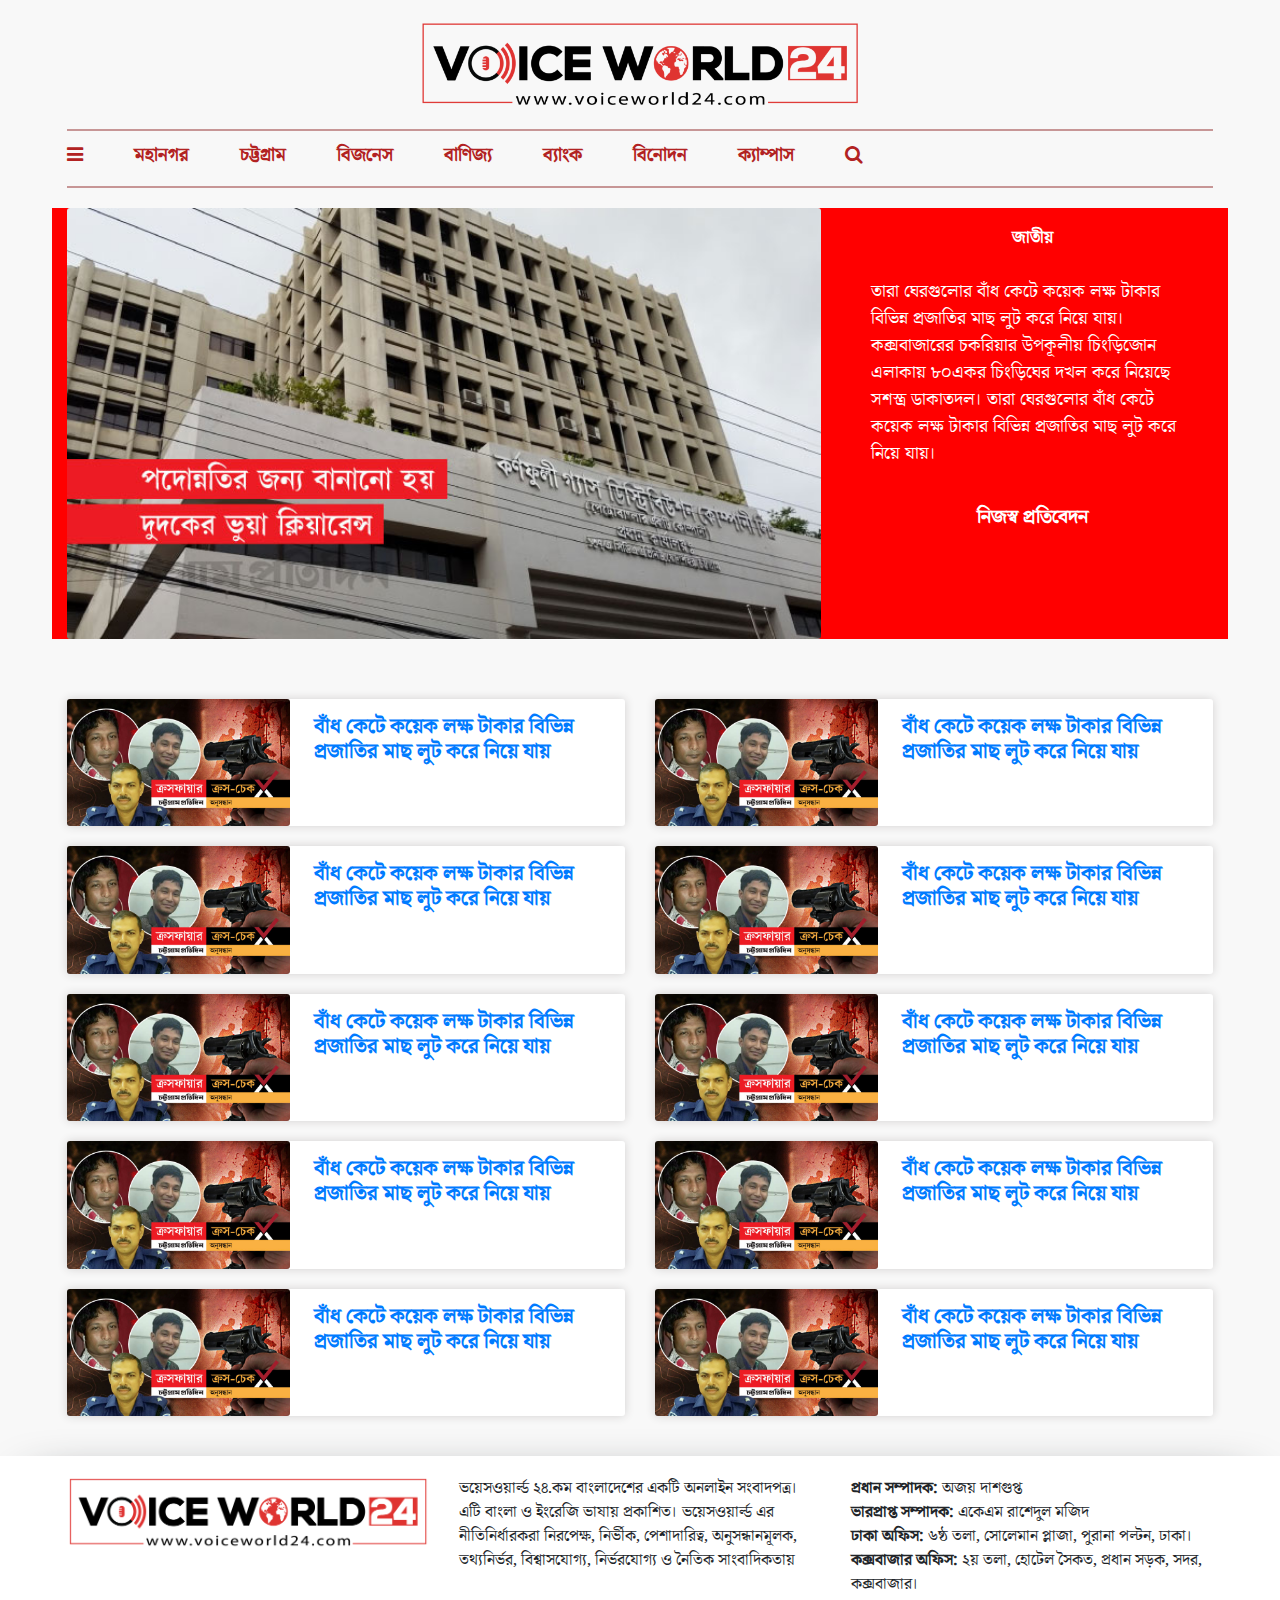
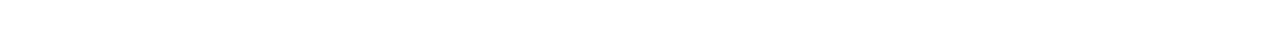
<file: tag.html>
<!doctype html>
<html lang="en">
  <head>
    <!-- Required meta tags -->
    <meta charset="utf-8">
    <meta name="viewport" content="width=device-width, initial-scale=1, shrink-to-fit=no">

    <!-- Custom main CSS -->
    <link rel="stylesheet" href="css/style.css">

    <!-- Mobile responsive -->
    <link rel="stylesheet" href="css/mobile.css">

    <!-- Bootstrap CSS -->
    <link rel="stylesheet" href="https://stackpath.bootstrapcdn.com/bootstrap/4.4.1/css/bootstrap.min.css" integrity="sha384-Vkoo8x4CGsO3+Hhxv8T/Q5PaXtkKtu6ug5TOeNV6gBiFeWPGFN9MuhOf23Q9Ifjh" crossorigin="anonymous">

    <!-- Font Awesome -->
    <link rel="stylesheet" href="https://cdnjs.cloudflare.com/ajax/libs/font-awesome/4.7.0/css/font-awesome.min.css">

    <title>Voice World 24</title>

    <style>
        /* Custom fonts somvob regular */
        @font-face {
        font-family: "somvob";

        src: url("fonts/somvob.woff") format("woff"); /* Modern Browsers */
        font-weight: normal;
        font-style: normal;
        }
        /* Custom fonts somvob Bold */
        @font-face {
        font-family: "somvob_bold";

        src: url("fonts/somvob_bold.woff") format("woff"); /* Modern Browsers */
        font-weight: normal;
        font-style: normal;
        }
    </style>

  </head>
  <body>


  <!-- Logo -->
  <section>
    <div class="container">
      <div class="row">
        <div class="col-md-12">
          <div class="logo">
            <a href="index.html"><img src="img/logo.png" alt=""></a>
          </div>
        </div>
      </div>
    </div>
  </section>

  <!-- Main Header section -->
  <section>
    <div class="container">
      <div class="row">
        <div class="col-md-12">
          <div class="main_header">
            <ul>
              <li><a href="#"><i class="fa fa-bars" data-toggle="modal" data-target="#exampleModal"></i></a></li>
              <li><a href="category.html">মহানগর</a></li>
              <li><a href="category.html">চট্টগ্রাম</a></li>
              <li><a href="category.html">বিজনেস</a></li>
              <li><a href="category.html">বাণিজ্য</a></li>
              <li><a href="category.html">ব্যাংক</a></li>
              <li><a href="category.html">বিনোদন</a></li>
              <li><a href="category.html">ক্যাম্পাস</a></li>
              <li><a href="search.html"><i class="fa fa-search"></i></a></li>
            </ul>
          </div>
        </div>
      </div>
    </div>
  </section>

<!-- Modal mega menu -->
<section>
  <div class="container">
      <div class="row">
        <div class="col-md-12">
          <div class="main_mega_menu">

            <!-- Modal -->
            <div class="modal fade" id="exampleModal" tabindex="-1" role="dialog" aria-labelledby="exampleModalLabel" aria-hidden="true">
              <div class="modal-dialog modal-xl" role="document">
                <div class="modal-content">
                  <div class="modal-header">
                    <!-- <h5 class="modal-title" id="exampleModalLabel">Modal title</h5> -->
                    <div class="megaMenuImg">
                      <img src="img/logo.png" alt="">
                    </div>
                    <button type="button" class="close" data-dismiss="modal" aria-label="Close">
                      <span aria-hidden="true">&times;</span>
                    </button>
                  </div>
                  <div class="modal-body">
                    
                    
                    <div class="start_mega_menu">
                      <div class="row">
                        <div class="col-md-2">
                            <div class="columnBox">
                                <ul>
                                  <li><a href="category.html">জাতীয়</a></li>
                                  <li><a href="category.html">আন্তাজাতিক</a></li>
                                  <li><a href="category.html">বিনোদন</a></li>
                                  <li><a href="category.html">অর্থনীতি</a></li>
                                  <li><a href="category.html">খেলাধুলা</a></li>
                                </ul>
                            </div>
                        </div>
                        <div class="col-md-2">
                            <div class="columnBox">
                                <ul>
                                  <li><a href="category.html">জাতীয়</a></li>
                                  <li><a href="category.html">আন্তাজাতিক</a></li>
                                  <li><a href="category.html">বিনোদন</a></li>
                                  <li><a href="category.html">অর্থনীতি</a></li>
                                  <li><a href="category.html">খেলাধুলা</a></li>
                                </ul>
                            </div>
                        </div>
                        <div class="col-md-2">
                            <div class="columnBox">
                                <ul>
                                  <li><a href="category.html">জাতীয়</a></li>
                                  <li><a href="category.html">আন্তাজাতিক</a></li>
                                  <li><a href="category.html">বিনোদন</a></li>
                                  <li><a href="category.html">অর্থনীতি</a></li>
                                  <li><a href="category.html">খেলাধুলা</a></li>
                                </ul>
                            </div>
                        </div>
                        <div class="col-md-2">
                            <div class="columnBox">
                                <ul>
                                  <li><a href="category.html">জাতীয়</a></li>
                                  <li><a href="category.html">আন্তাজাতিক</a></li>
                                  <li><a href="category.html">বিনোদন</a></li>
                                  <li><a href="category.html">অর্থনীতি</a></li>
                                  <li><a href="category.html">খেলাধুলা</a></li>
                                </ul>
                            </div>
                        </div>
                        <div class="col-md-2">
                            <div class="columnBox">
                                <ul>
                                  <li><a href="category.html">জাতীয়</a></li>
                                  <li><a href="category.html">আন্তাজাতিক</a></li>
                                  <li><a href="category.html">বিনোদন</a></li>
                                  <li><a href="category.html">অর্থনীতি</a></li>
                                  <li><a href="category.html">খেলাধুলা</a></li>
                                </ul>
                            </div>
                        </div>
                        <div class="col-md-2">
                            <div class="columnBox">
                                <ul>
                                  <li><a href="category.html"><i class="fa fa-newspaper-o"></i> &nbsp; প্রেস রিলিজ</a></li>
                                  <li><a href="category.html"><i class="fa fa-image"></i> &nbsp; ছবিঘর</a></li>
                                  <li><a href="category.html"><i class="fa fa-archive"></i> &nbsp; আর্কাইভ</a></li>
                                  <li><a href="category.html"><i class="fa fa-futbol-o"></i> &nbsp; খেলাধুলা</a></li>
                                  <li><a href="category.html"><i class="fa fa-video-camera"></i> &nbsp; ভিডিও</a></li>
                                </ul>
                            </div>
                        </div>
                      </div>
                    </div>


                  </div>
                    <div class="mega_footer">
                      <div class="extra_links">
                      <ul>
                        <li><a href="category.html">আমাদের সম্পর্কে</a></li>
                        <li><a href="category.html">যোগাযোগ</a></li>
                        <li><a href="category.html">নীতিমালা</a></li>
                      </ul>
                      </div>
                      <div class="mega_footer_social">
                          <ul>
                            <li><a href="https://facebook.com/voiceworld24/"><i class="fa fa-facebook"></i></a></li>
                            <li><a href="https://facebook.com/voiceworld24/"><i class="fa fa-twitter"></i></a></li>
                            <li><a href="https://facebook.com/voiceworld24/"><i class="fa fa-pinterest"></i></a></li>
                            <li><a href="https://facebook.com/voiceworld24/"><i class="fa fa-instagram"></i></a></li>
                          </ul>
                      </div>
                  </div>
                </div>
              </div>
            </div>
          </div>
        </div>
      </div>
  </div>
</section>
<!-- Modal mega menu -->

<!-- Hero Section -->
<section class="padding">
    <div class="container cat_hero_container">
        <div class="row">
            <div class="col-md-8">
                <div class="tag_feature_img">
                    <img src="img/news3.jpg" alt="">
                </div>
            </div>

            <div class="col-md-4">
                <div class="cat_left_content">
                    <h5>জাতীয়</h5>
                    <p>তারা ঘেরগুলোর বাঁধ কেটে কয়েক লক্ষ টাকার বিভিন্ন প্রজাতির মাছ লুট করে নিয়ে যায়। কক্সবাজারের চকরিয়ার উপকূলীয় চিংড়িজোন এলাকায় ৮০একর চিংড়িঘের দখল করে নিয়েছে সশস্ত্র ডাকাতদল। তারা ঘেরগুলোর বাঁধ কেটে কয়েক লক্ষ টাকার বিভিন্ন প্রজাতির মাছ লুট করে নিয়ে যায়। </p>
                    <h4>নিজস্ব প্রতিবেদন</h4>
                </div>
            </div>
        </div>
    </div>
</section>
<!-- Hero Section -->

<!-- Mini tag section -->
<section class="padding">
    <div class="container">
        <div class="row">
            <div class="col-md-6">
                <div class="main_mini">
                    <img src="img/news4.jpg" alt="">
                    <a href="single.html"><h3>বাঁধ কেটে কয়েক লক্ষ টাকার বিভিন্ন প্রজাতির মাছ লুট করে নিয়ে যায়</h3></a>
                </div>
                <div class="main_mini">
                    <img src="img/news4.jpg" alt="">
                    <a href="single.html"><h3>বাঁধ কেটে কয়েক লক্ষ টাকার বিভিন্ন প্রজাতির মাছ লুট করে নিয়ে যায়</h3></a>
                </div>
                <div class="main_mini">
                    <img src="img/news4.jpg" alt="">
                    <a href="single.html"><h3>বাঁধ কেটে কয়েক লক্ষ টাকার বিভিন্ন প্রজাতির মাছ লুট করে নিয়ে যায়</h3></a>
                </div>
                <div class="main_mini">
                    <img src="img/news4.jpg" alt="">
                    <a href="single.html"><h3>বাঁধ কেটে কয়েক লক্ষ টাকার বিভিন্ন প্রজাতির মাছ লুট করে নিয়ে যায়</h3></a>
                </div>
                <div class="main_mini">
                    <img src="img/news4.jpg" alt="">
                    <a href="single.html"><h3>বাঁধ কেটে কয়েক লক্ষ টাকার বিভিন্ন প্রজাতির মাছ লুট করে নিয়ে যায়</h3></a>
                </div>
            </div>
            <div class="col-md-6">
                <div class="main_mini">
                    <img src="img/news4.jpg" alt="">
                    <a href="single.html"><h3>বাঁধ কেটে কয়েক লক্ষ টাকার বিভিন্ন প্রজাতির মাছ লুট করে নিয়ে যায়</h3></a>
                </div>
                <div class="main_mini">
                    <img src="img/news4.jpg" alt="">
                    <a href="single.html"><h3>বাঁধ কেটে কয়েক লক্ষ টাকার বিভিন্ন প্রজাতির মাছ লুট করে নিয়ে যায়</h3></a>
                </div>
                <div class="main_mini">
                    <img src="img/news4.jpg" alt="">
                    <a href="single.html"><h3>বাঁধ কেটে কয়েক লক্ষ টাকার বিভিন্ন প্রজাতির মাছ লুট করে নিয়ে যায়</h3></a>
                </div>
                <div class="main_mini">
                    <img src="img/news4.jpg" alt="">
                    <a href="single.html"><h3>বাঁধ কেটে কয়েক লক্ষ টাকার বিভিন্ন প্রজাতির মাছ লুট করে নিয়ে যায়</h3></a>
                </div>
                <div class="main_mini">
                    <img src="img/news4.jpg" alt="">
                    <a href="single.html"><h3>বাঁধ কেটে কয়েক লক্ষ টাকার বিভিন্ন প্রজাতির মাছ লুট করে নিয়ে যায়</h3></a>
                </div>
            </div>
        </div>
    </div>
</section>
<!-- Mini tag section -->













  <!-- Footer section -->
  <section class="footer_section">
    <div class="container padding">
      <div class="row">
        <div class="col-md-4">
          <div class="footer_logo">
            <img src="img/logo.png" alt="">
          </div>
        </div>
        <div class="col-md-4">
          <div class="footer_middle_column">
              <p>ভয়েসওয়ার্ল্ড ২৪.কম বাংলাদেশের একটি অনলাইন সংবাদপত্র। এটি বাংলা ও ইংরেজি ভাষায় প্রকাশিত। ভয়েসওয়ার্ল্ড এর নীতিনির্ধারকরা নিরপেক্ষ, নির্ভীক, পেশাদারিত্ব, অনুসন্ধানমূলক, তথ্যনির্ভর, বিশ্বাসযোগ্য, নির্ভরযোগ্য ও নৈতিক সাংবাদিকতায় </p>
          </div>
        </div>
        <div class="col-md-4">
          <div class="footer_middle_column">
            <p><b> প্রধান সম্পাদক: </b>অজয় দাশগুপ্ত <br>
              <b>ভারপ্রাপ্ত সম্পাদক:</b>  একেএম রাশেদুল মজিদ <br>    
              <b>ঢাকা অফিস: </b> ৬ষ্ঠ তলা, সোলেমান প্লাজা, পুরানা পল্টন, ঢাকা। <br>
              <b>কক্সবাজার অফিস: </b>  ২য় তলা, হোটেল সৈকত, প্রধান সড়ক, সদর, কক্সবাজার।</p>
          </div>
        </div>
      </div>
    </div>
  </section>
<!-- End main Footer section -->






    <!-- Optional JavaScript -->
    <!-- jQuery first, then Popper.js, then Bootstrap JS -->
    <script src="https://code.jquery.com/jquery-3.4.1.slim.min.js" integrity="sha384-J6qa4849blE2+poT4WnyKhv5vZF5SrPo0iEjwBvKU7imGFAV0wwj1yYfoRSJoZ+n" crossorigin="anonymous"></script>
    <script src="https://cdn.jsdelivr.net/npm/popper.js@1.16.0/dist/umd/popper.min.js" integrity="sha384-Q6E9RHvbIyZFJoft+2mJbHaEWldlvI9IOYy5n3zV9zzTtmI3UksdQRVvoxMfooAo" crossorigin="anonymous"></script>
    <script src="https://stackpath.bootstrapcdn.com/bootstrap/4.4.1/js/bootstrap.min.js" integrity="sha384-wfSDF2E50Y2D1uUdj0O3uMBJnjuUD4Ih7YwaYd1iqfktj0Uod8GCExl3Og8ifwB6" crossorigin="anonymous"></script>
  </body>
</html>
</file>
<file: css/style.css>
/* Gloval Class
================== */
*, body{
  font-family: "somvob";
  
}
section{
  background: rgb(248, 248, 248);
}
.container{
  max-width: 1176px !important;
}
/* .col-md-12, .col-md-10, .col-md-11, .col-md-9, .col-md-8, .col-md-7, .col-md-6, .col-md-5, .col-md-4, .col-md-3, .col-md-2, .col-md-1{
  padding: 0px !important;
} */

.padding{
  padding-top: 20px;
  padding-bottom: 20px;
}
img{
  border-radius: 3px;
}
.p10{
  padding: 10px !important;
}

/* Logo
============ */
.logo{
  text-align: center;
  padding: 20px;
}
.logo img{

width: 40%;
}

/* Header
=========== */
.main_header{
    border-top: 2px solid #c79696;
    border-bottom: 2px solid #c79696;
}
.main_header ul{
  display: flex;
  margin-top: 10px;
  padding: 0px;
}
.main_header ul li{
  list-style: none;
  padding-right: 51px;
}
.main_header ul li a{
  color: firebrick;
  font-weight: bold;
  font-size: 19px;
}
.main_header a:hover{
  
}

/* Hero Section
================ */
.Hero_section{
  
}
.cover_news{
  overflow: hidden;
}
.cover_news img{
  width: 100%;
  max-width: 100%;
  border-radius: 3px;
  height: 382px;
  overflow: hidden;
  z-index: 0;
}
.hero_cover_news_contentBox{
    background: firebrick;
    padding: 20px;
    width: 95%;
    margin: 0px auto;
    margin-top: -116px;
    position: relative;
    border-radius: 3px;
}
.hero_cover_news_contentBox h2{
  color: white;
  font-weight: bold;
  margin: 0px;
}
.hero_cover_news_contentBox h5{
  color: white;
  font-size: 18px;
  text-align: center;
  margin: 0px;
}
.hero_cover_news_contentBox h2 a{
  color: white;
  text-decoration: none;
}

/* Hero left */
.hero_left_news{

}
.mini_content{
  background: white;
  display: inline-block;
  margin-bottom: 32px;
  border-radius: 3px;
  box-shadow: 0px 0px 10px 0px #e8e6e6;
}
.mini_content img{
  width: 46%;
  float: left;
  margin-right: 20px;
  border-radius: 3px;
  height: 100px;
}
.mini_content_box{
  padding: 10px;
}
.mini_content_box h2{
  font-size: 20px;
}
.mini_content_box h2 a{
  color: firebrick;
}

/* Second section
===================== */
.second_section_main_content{
  background: white;
  float: left;
  border-radius: 3px;
  box-shadow: 0px 0px 6px 2px #e6e1e1;
  margin-right: 15px;
}
.second_section_main_content img{
  width: 100%;
  height: 164px;
}
.second_section_mini_content_box{
  padding: 16px 15px;
}
.second_section_mini_content_box h2{
  font-size: 22px;
  font-weight: bold;
  }
  .second_section_mini_content_box h2 a{
    color: firebrick;
    }

/* Third Section
==================== */
.big_news{
  
}
.big_news img{
  width: 100%;
  height: 282px;
}
.big_news_content{
  padding: 16px 13px;
  background: white;
  border-radius: 3px;
}
.big_news_content h2{
  font-size: 28px;
  font-weight: bold;
}
.big_news_content a{
  color: firebrick;
}
/* Third section -> second column */
.third_second_column{
  background: white;
  display: inline-block;
  /* margin-bottom: 32px; */
  border-radius: 3px;
  margin-top: 33px;
  box-shadow: 0px 0px 10px 0px #e8e6e6;
}
.third_second_column img{
  width: 48%;
  float: left;
  margin-right: 20px;
  border-radius: 3px;
  height: 108px;
}
.third_second_column_content{
  padding: 10px;
}
.third_second_column_content h2{
  font-size: 17px;
}
.third_second_column_content a{
  color: firebrick;
}

/* third column Tabs */
.first_tab_header{
  background: white;
  padding: 10px;
  width: 50%;
}
.first_tabs{
  background: white;
  padding: 5px 5px;
}
.first_tabs ul{
  padding: 0px;
}
.first_tabs li{
  margin: 10px 0px;
  list-style: none;
}
.first_tabs a{
  font-size: 17px;
  font-weight: bold;
  color: red;
}


/* Fourth Section
======================= */
.forth_big_news{
  background: white;
}
.forth_big_news img{
  width: 100%;
  height: 282px;
}
.fourth_big_news_content{
  padding: 16px 13px;
  background: white;
  border-radius: 3px;
}
.fourth_big_news_content h2{
  font-size: 28px;
  font-weight: bold;
}
.fourth_big_news_content a{
  color: firebrick;
}
.fourth_big_news_content h5{
  color: red;
  font-size: 18px;
  font-weight: bold;
  margin: 0px;
}

/* Second column */
.fourth_second_column{
  background: white;
  display: inline-block;
  margin-bottom: -21px;
  margin-top: 33px;
  border-radius: 3px;
  box-shadow: 0px 0px 10px 0px #e8e6e6;
}
.fourth_second_column img{
  width: 100%;
  margin-right: 20px;
  border-radius: 3px;
  height: 108px;
}
.fourth_second_column_content{
  padding: 10px;
}
.fourth_second_column_content h2{
  font-size: 17px;
  font-weight: bold;
}
.fourth_second_column_content a{
  color: firebrick;
}
.main_second_section{
  
width: 100%;
  
display: flex;
}

/* Five Section
===================== */
/* nav bar */
.main_navigation_menu{

}
.main_navigation_menu li{

}
.main_navigation_menu a{
  
font-size: 20px;
  
font-weight: bold;
  
margin-right: 27px;
  
color: red;
}


.five_tab_big_news{
  background: white;
}
.five_tab_big_news img{
  width: 100%;
  height: 282px;
}
.five_tab_big_news_content{
  padding: 16px 13px;
  background: white;
  border-radius: 3px;
}
.five_tab_big_news_content h2{
  font-size: 28px;
  font-weight: bold;
}
.five_tab_big_news_content h5{
  color: red;
  font-size: 18px;
  font-weight: bold;
  margin: 0px;
}
.five_tab_big_news_content a{
  color: firebrick;
}

/* Second column */
.five_tab_second_column{
  background: white;
  display: inline-block;
  margin-bottom: 11px;
  border-radius: 3px;
  box-shadow: 0px 0px 10px 0px #e8e6e6;
}
.five_tab_second_column img{
  width: 100%;
  margin-right: 20px;
  border-radius: 3px;
  height: 108px;
}
.five_tab_second_column_content{
  padding: 10px;
}
.five_tab_second_column_content h2{
  font-size: 17px;
  font-weight: bold;
}
.five_tab_second_column_content{
  color: firebrick;
}
.five_tab_second_column_content ‍a{
  color: firebrick;
}

/* last column -> Muktomot section */
.muktomot_section{

background: white;

text-align: center;
}
.muktomot_section h2{
  text-align: center;
  font-size: 25px;
  font-weight: bold;
  background: red;
  color: white;
  padding: 8px;
  box-sizing: border-box;
  border-radius: 3px;
  margin-bottom: 10px;
}
.muktomot_contentBox{

}
.muktomot_contentBox h3{
  font-size: 20px;
  padding: 0px 30px 0px 30px;
  text-align: center;
}
.muktomot_contentBox img{
  width: 27%;
  border-radius: 50%;
  height: 92px;
  box-shadow: 0px 0px 11px -3px #949494;
}
.muktomot_contentBox h3{
  
}
.muktomot_contentBox a{
  color: red;
  font-weight: bold;
  font-size: 16px;
}

/* Bootstrap slider
===================== */

.photo_gallery{

}
.slider_main_img{

}
.slider_content{

}
.slider_content h2{
  
}
.slider_content p{
  
}

/* Video Section
================== */
.video_news{
  position: relative;
}
.video_content{
  background: white;
  display: inline-block;
  margin-bottom: 32px;
  border-radius: 3px;
  box-shadow: 0px 0px 10px 0px #e8e6e6;
}
.video_content img{
  width: 46%;
  float: left;
  margin-right: 20px;
  border-radius: 3px;
  height: 100px;
}
.video_content_box{
  padding: 10px;
}
.video_content_box h2{
  font-size: 20px;
}
.video_content_box a{
  color: firebrick;
  font-weight: bold;
}
.video_icon{
  position: absolute;
  margin-left: -64px;
  margin-top: 6px;
  color: white;
  background: #d80000;
  padding: 7px;
  border-radius: 50%;
}

/* Footer section
================= */
.footer_section{
  align-items: center;
  background: white !important;
  box-shadow: 0px 0px 52px -35px;
}
.footer_logo{

}
.footer_logo img{
  width: 100%;
}

/* Single page
================= */
.single_main{

margin-top: 50px;
}
.single_news_title{

}
.single_news_title h2 {
  
font-weight: bold;
  
font-size: 40px;
  
line-height: 50px;
}
.single_feature_img{

}
.single_feature_img img{
  
width: 100%;
  
box-sizing: border-box;
  
box-shadow: 0px 0px 11px -8px grey;
}
.single_mini_items{
  display: flex;
  margin: 10px 0px;
}
.single_mini_items h4{

font-size: 20px;
}
.single_mini_items h3{

font-size: 20px;
}
.single_paragraph{

}
.single_paragraph p{
  
font-size: 18px;
}

/* Releted news */
.releted_news_main{

}
.releted_single_box{
  background: white;
  box-shadow: 0px 0px 32px 0px #dedede;
  border-radius: 5px;
}
.releted_single_box img{
  
width: 100%;
}
.releted_single_box a h3{
  
font-size: 24px;
  
font-weight: bold;
  
margin: 12px 4px 30px 0px;
  
padding: 10px;
}

/* News Title
================ */
.title{

}
.title h2{
  font-size: 25px;
  font-weight: bold;
}

/* Categories page
===================== */

.cat_left_content{
  padding: 20px;
}
.cat_left_content h2{

font-size: 25px;

font-weight: bold;

color: white;

text-align: center;
}
.cat_left_content h5{
  font-size: 17px;
  font-weight: bold;
  text-align: center;
  color: white;
}
.cat_left_content p{
  font-size: 18px;
  padding: 22px 0px;
  color: white;
}
.cat_left_content h4{
  font-size: 20px;
  font-weight: bold;
  text-align: center;
  color: white;
}

.cat_feature_image{

}
.cat_feature_image img{
    width: 100%;
    padding: 20px 0px;
}
.cat_hero_container{
  background: red;
}

.cat_grid_box{
background: white;
margin-bottom: 27px;
box-shadow: 0px 0px 10px 0px #eae7e7;
border-radius: 5px;
}
.cat_grid_box img{
  width: 100%;
}
.cat_grid_box h2{
  font-size: 23px;
  font-weight: bold;
  margin: 10px 0px;
  padding: 10px;
  color: firebrick;
}

/* Tag page
=================== */
.tag_feature_img{

}
.tag_feature_img img{
  width: 100%;
}

.main_mini{
  display: flex;
  margin: 20px 0px;
  box-shadow: 0px 0px 10px 0px #d2d0d0;
  background: white;
  border-radius: 3px;
}
.main_mini img{
  width: 40%;
  margin-right: 20px;
}
.main_mini h3{
  font-size: 21px;
  font-weight: bold;
  padding: 15px 0px 15px 4px;
}


/* Search page
==================== */

.search_form{
  
}
.search_related_news_main{

}
.search_releted_news_box{
  display: flex;
  background: white;
  margin-bottom: 20px;
  border-radius: 5px;
  box-shadow: 0px 0px 10px 0px #efdcdc;
}
.search_releted_news_box img{
  width: 50%;
}
.search_releted_news_box h3{
  padding: 5px 20px;
  font-weight: bold;
}

/* Mega menu Modal
=================== */
.start_mega_menu{
  margin: 20px 0;
}
.megaMenuImg{
  text-align: center;
}

.megaMenuImg img{
    width: 40%;

}
.mega_footer{
    display: flex;
    justify-content: space-evenly;
    border-top: 1px solid #dee2e6;
    padding-top: 9px;
}
.extra_links{
}
.extra_links ul{
  display: flex;
}
.extra_links li{
  list-style: none;
}
.extra_links a{
  padding: 9px;
  font-size: 15px;
}
.mega_footer_social {

}
.mega_footer_social ul{
  display: flex;
}
.mega_footer_social li{
  list-style: none;
}
.mega_footer_social a{
  padding: 8px;
}
.columnBox{

}
.columnBox ul{

}
.columnBox li{

list-style: none;
}
.columnBox a{
  font-size: 17px;
  color: #dd3432;
  font-weight: bold;
}
.cat_title{
}
.before_title{

} 
.cat_title h2{

font-weight: bold;

color: red;

font-size: 23px;
} 

/* Prothom alo opinion section
============================= */
.Opinion {
  border: 1px solid #80808026;
  background: white;
}
.Opinion h1 {
  margin: 20px;
  padding: 0px;
  font-size: 22px;
  color: #00000091;
}
.Opinion h2 {
  margin: 20px 0;
  width: 82%;
}
.Opinion h2 span {
  background: #001246;
  line-height: 43px;
  color: white;
  padding: 0px 5px;
  font-family: 'somvob';
  font-weight: bold;
  box-shadow: 10px 0 0 #001246, -10px 0 0 #001246;
  font-size: 27px;
}
.OpinionContent {
  padding: 20px;
}
.OpinionContent p{
  font-size: 17px;
  margin-bottom: 36px;
} 
.OpinionAuthorBox {
  display: flex;
  align-items: center;
  grid-column-gap: 16px;
}
.OpinionAuthorBox img{
  width: 60px;
}
.OpinionAuthorBox h5::before{
  content: '';
  height: 3px;
  width: 57px;
  background: #001246;
  position: absolute;
  border-radius: 29px;
}

/* Feature Section
=================== */
.FeatureBox {

overflow: hidden;
}
.FeaturedBoxTitle {
  text-align: center;
  position: absolute;
  left: 40%;
  top: -6px;
  z-index: 1;
  }
.FeaturedBoxTitle h4 {
  background: orangered;
  color: white;
  padding: 4px 20px;
  font-size: 16px;
  overflow: hidden;
}
.FeatureBox img{
  width: 100%;
  object-fit: cover;
  transition: all 0.4s linear;
}
.FeatureBox img:hover{
  -moz-transform: scale(1.1) rotate(0.02deg);
  -webkit-transform: scale(1.1) rotate(0.02deg);
  -ms-transform: scale(1.1) rotate(0.02deg);
}
.FeatureContentBox {
  position: absolute;
  bottom: 0px;
  padding: 4px 10px;
  width: 90%;
}
.FeatureContentBox::before {
  content: "";
  position: absolute;
  top: -46px;
  right: 0;
  bottom: 0px;
  left: 0;
  background-image: linear-gradient(180deg,rgba(50,50,50,0),#000);
  min-width: 100%;
}
.FeatureContentBox h2{
  margin: 0;
  font-size: 20px;
  color: white;
  font-weight: bold;
  overflow: hidden;
  position: relative;
}
.FeatureContentBox p{
  position: relative;
  color: white;
}
</file>
<file: css/mobile.css>
.mobile_headear_section{
    background: white;
    padding: 10px;
    border-bottom: 1px solid #f1f1f1;
}
.main_mobile_header{
    display: flex;
    padding: 0px;
}
.mobile_logo{

}
.mobile_logo img{
    width: 68%;
}
.burger_menu{}
.burger_menu a i{

color: firebrick;

font-size: 22px;

margin-top: 9px;
}

/* Mobile Responsive design
============================= */
/* Extra small devices (phones, 600px and down) */
@media only screen and (max-width: 600px) {

}

/* Small devices (portrait tablets and large phones, 600px and up) */
@media only screen and (min-width: 600px) {

}

/* Medium devices (landscape tablets, 768px and up) */
@media only screen and (max-width: 768px) {
    .logo img{
        
    }
    .cover_news{
        margin-bottom: -34px;
    }
    .cover_news img{
        height: 275px;
    }
    .big_news img{
        width: 100%;
        height: 211px;
    }
    .third_second_column{
        margin-top: 11px;
    }
    .first_tab_header{
        margin-top: 27px;
    }
    .mini_content img {
        width: 50%;
        height: 124px;
    }
    .forth_big_news img{
        height: 205px;
    }
    .fourth_second_column{
        width: 46%;
        float: left;
        margin: 5px;
        margin-top: 10px;
    }
    .cat_title h2{
        margin-top: 28px;
    }
    .fourth_big_news_content a{
        font-size: 23px ;
    }
    .five_tab_big_news img{
        height: 182px;
    }
    .five_tab_big_news_content a{
        font-size: 23px;
    }
    .five_tab_second_column{
        width: 46%;
        float: left;
        margin: 10px 6px;
    }
    .muktomot_section{
        margin-top: 14px;
    }
    .muktomot_section h2{
        font-size: 16px;
    }
    .video_content_box{
        padding: 10px 5px;
    }
    .video_content_box a{
        font-size: 18px;
    }
    .video_content{
        margin-bottom: 10px;
    }
    .footer_logo img{
        margin-bottom: 22px;
    }
    .footer_middle_column p{
        font-size: 18px;
    }
    .single_main{
        margin-top: 0px;
    }
    .single_news_title h2{
        font-size: 26px;
        line-height: 32px;
    }
    .single_mini_items h3{
        
    }
    .single_paragraph p{
        font-size: 21px;
    }
    .single_paragraph {
        border-bottom: 2px solid #80808014;
    }
    .title h2 {
        color: indianred;
    }
    .releted_single_box a h3 {
        color: #0a383a;
    }
    .main_mini h3{
        color: #0a383a;
    }
    .padding {
        padding-top: 5px;
        padding-bottom: 5px;
    }.hero_cover_news_contentBox h5 {
        text-align: left;
    }.megaMenuImg img {
        width: 78%;
    }


    .mobile_disable{
        display: none;
    }
    .hero_cover_news_contentBox h2 a{
        font-size: 20px;
        text-align: center;
    }
    .hero_cover_news_contentBox{
        padding: 8px;
        margin-bottom: 55px;
    }
    .main_second_section{
        width: 100%;
        display: grid;
        grid-auto-columns: 100%;
        grid-gap: 14px;
    }
    .mini_content{
        margin-bottom: 8px;
    }
}

/* Large devices (laptops/desktops, 992px and up) */
@media only screen and (min-width: 992px) {
    .mobile_headear_section{
        display: none;
    }
}

/* Extra large devices (large laptops and desktops, 1200px and up) */
@media only screen and (min-width: 1200px) {
    .mobile_headear_section{
        display: none;
    }
}
</file>
